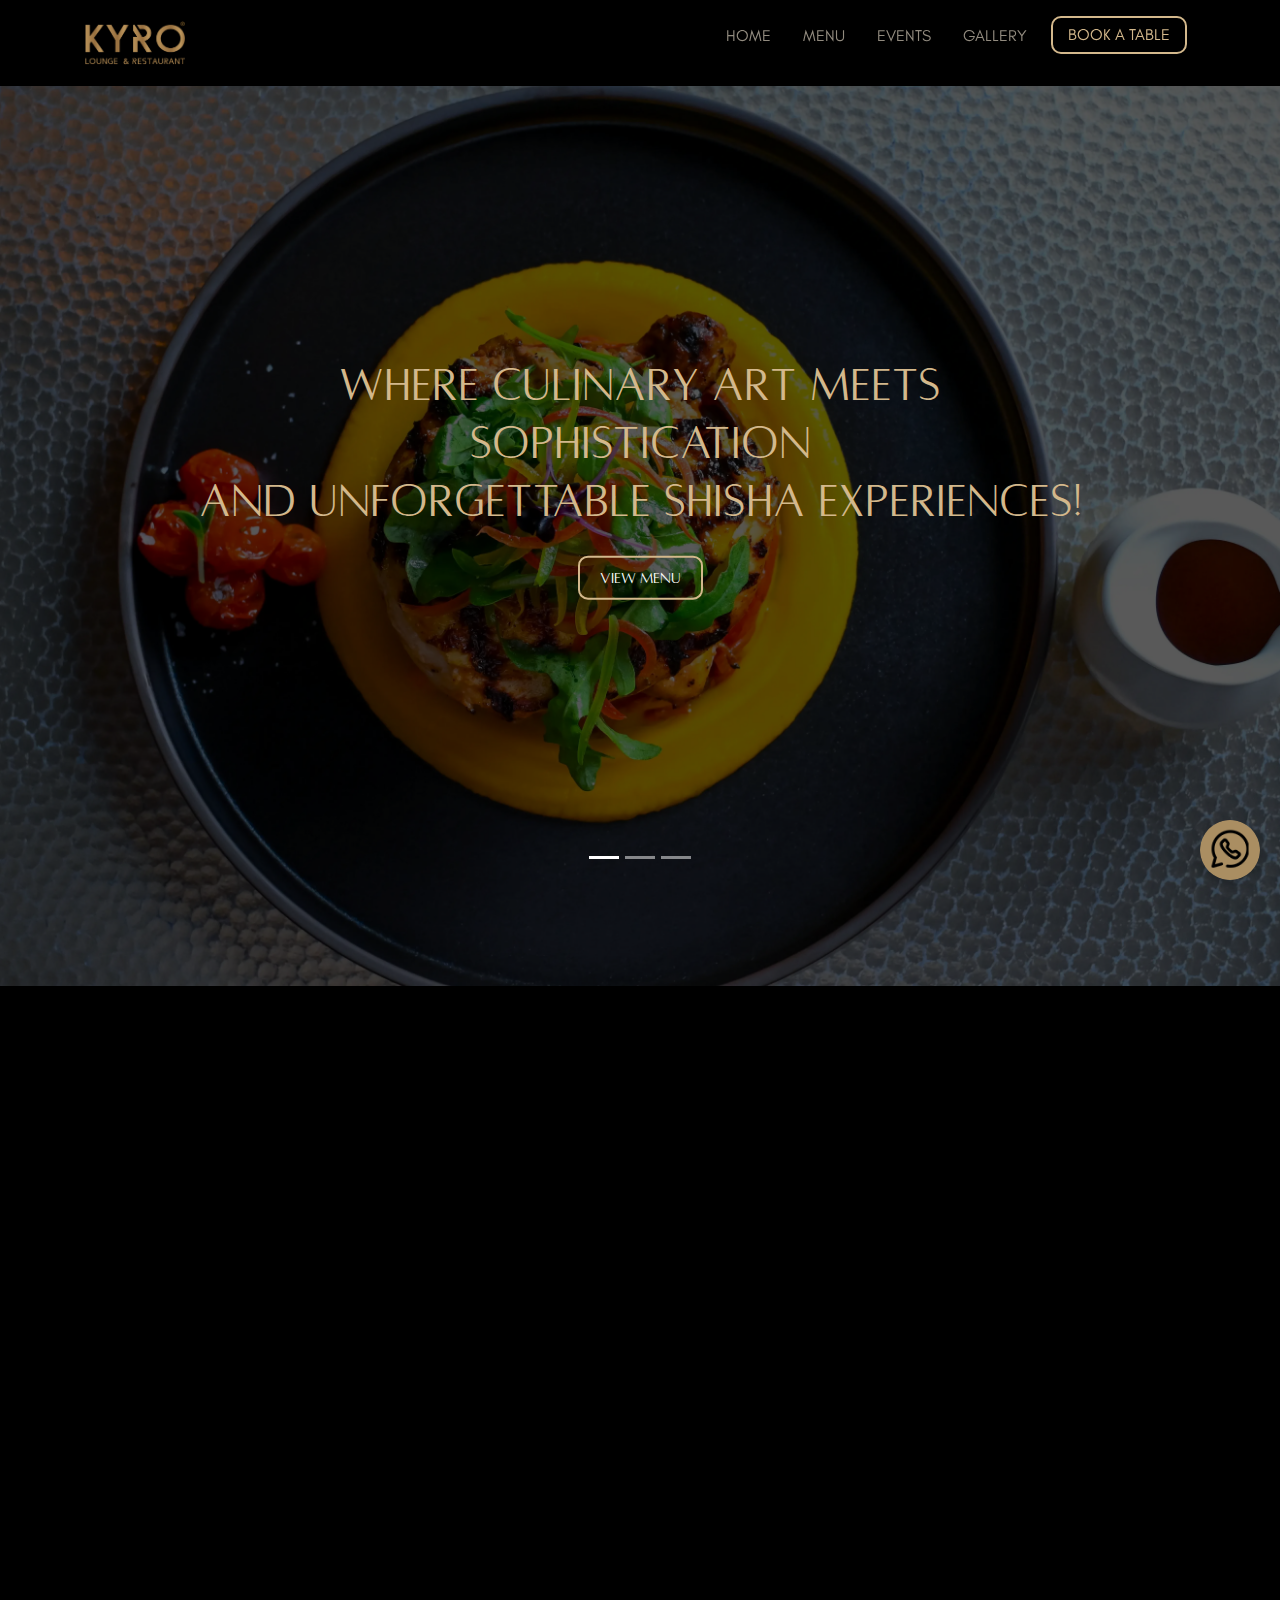
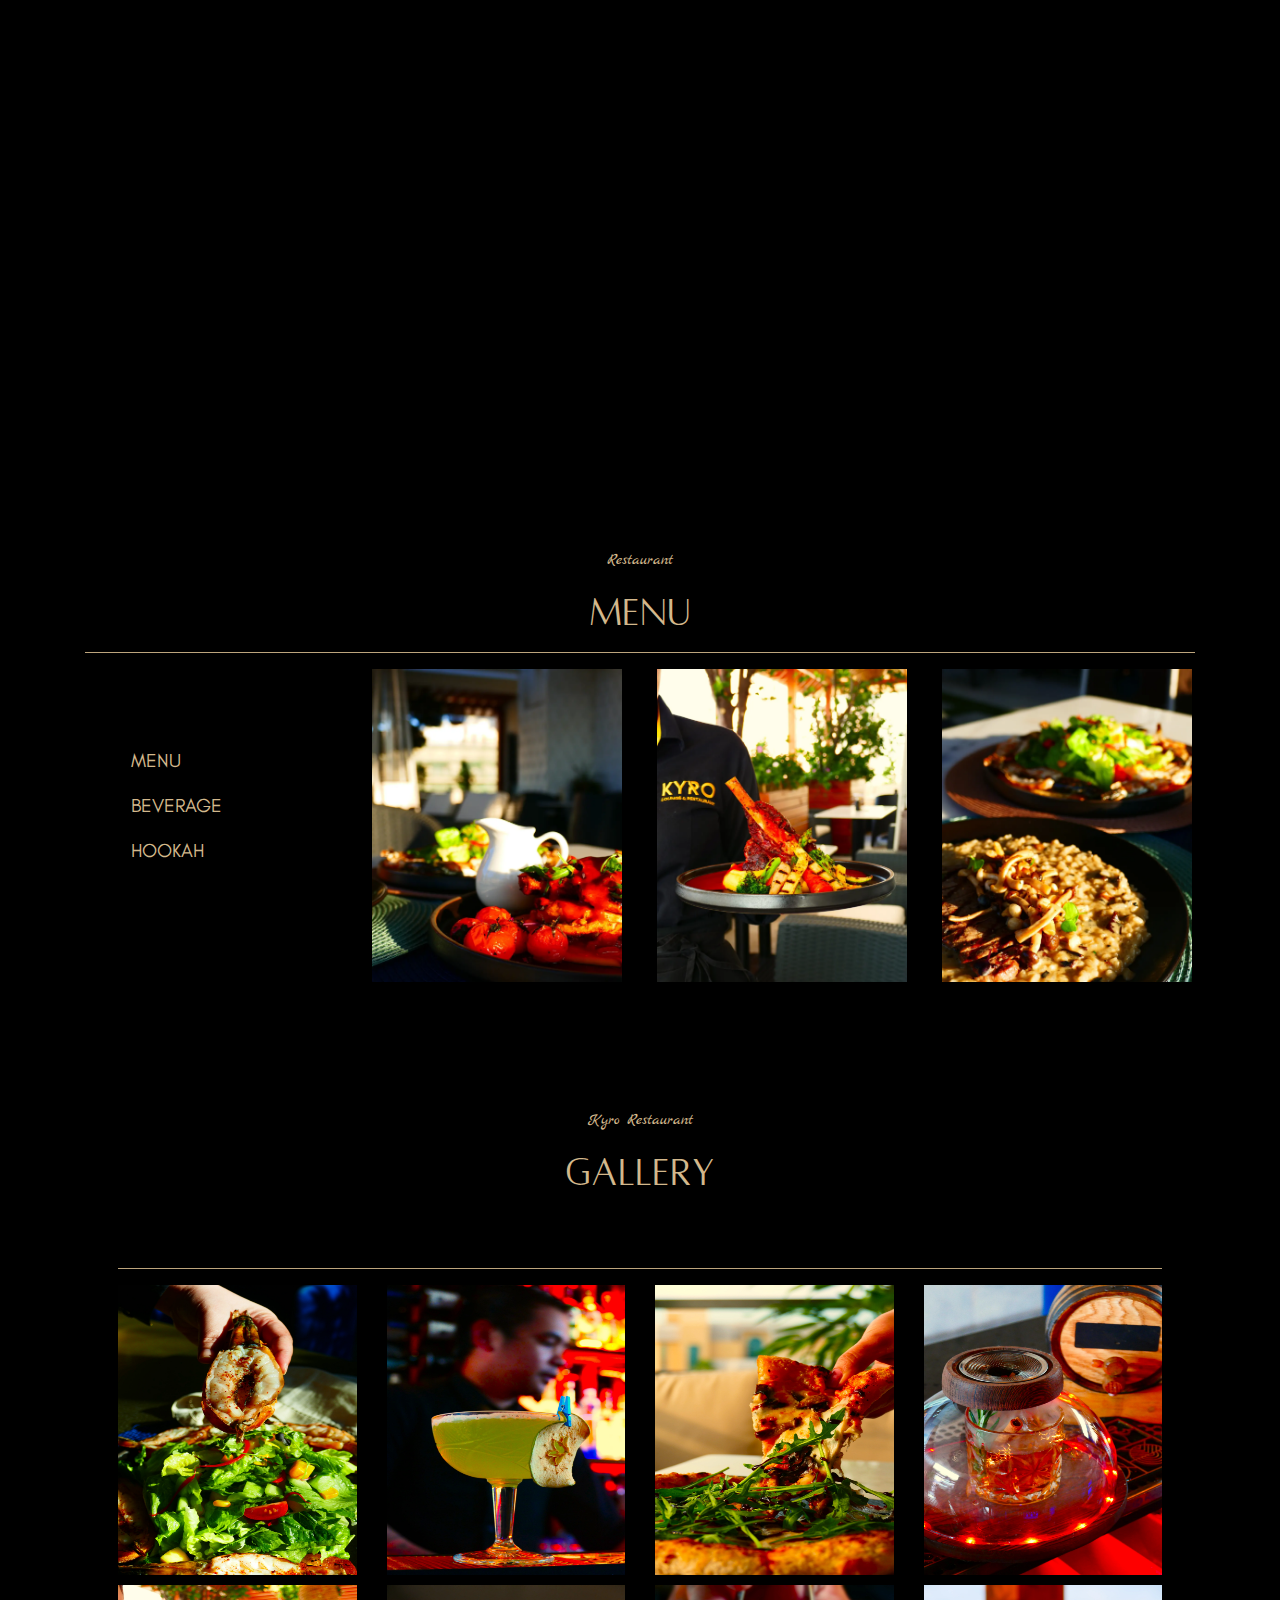
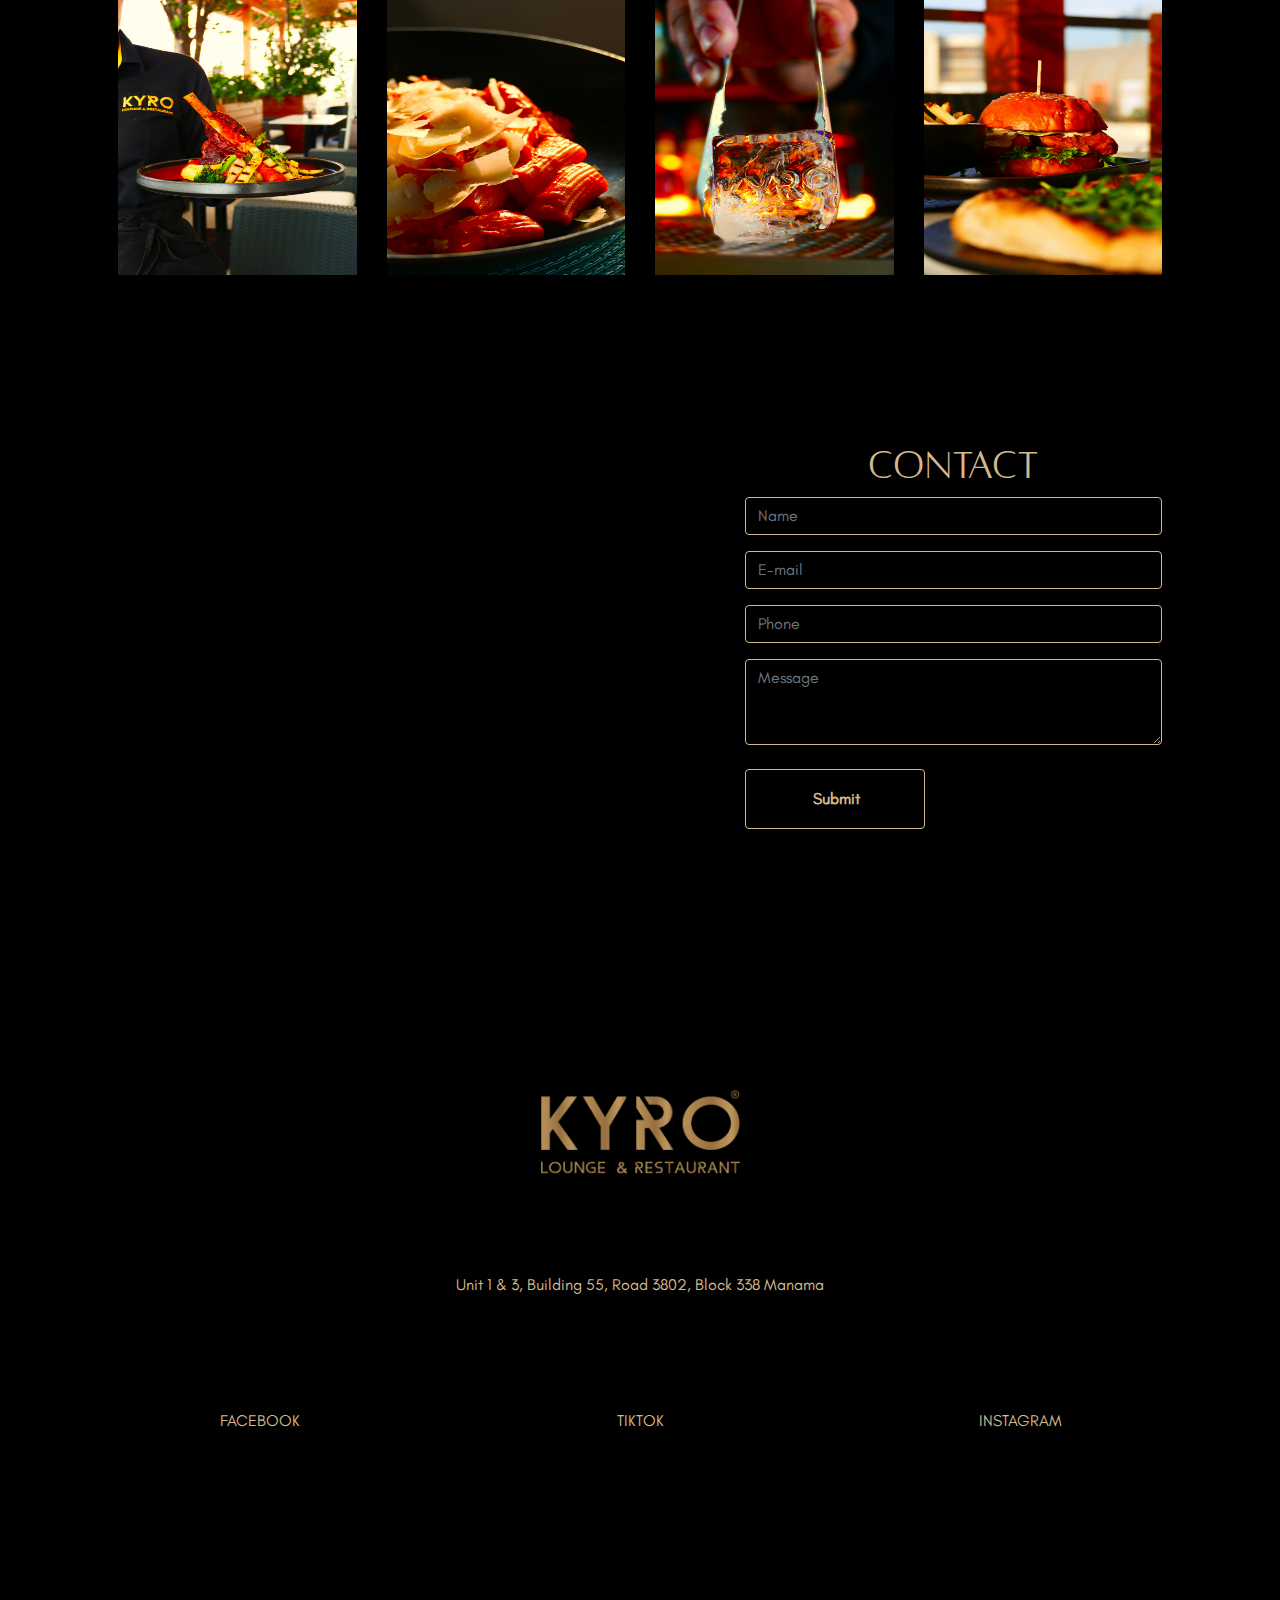
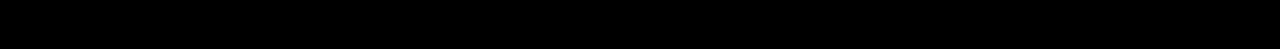
<file: index.html>
<!DOCTYPE html>
<html>
    <head>
        <meta charset="utf-8">
        <meta http-equiv="X-UA-Compatible" content="IE=edge">
        <meta name="viewport" content="width=device-width, initial-scale=1.0">
        <title>Kyro - Premium Restaurant and Lounge in Bahrain |Food,Beverages,Hookah</title>
        <meta name="title" content="Kyro - Premium Restaurant and Lounge | Food | Beverages | Hookah" />
	    <meta name="description" content="Discover Kyro Lounge, the premier dining destination in Bahrain. Indulge in an exquisite 	culinary experience at our premium dining lounge, where sophistication meets flavor." />
	    <meta name="keywords" content="Premium dining in Bahrain, exotic dining, kyro lounge, Chef Amer in Bahrain, premium restaurant and 	lounge ">
	    <meta name="robots" content="index, follow">
	    <meta http-equiv="Content-Type" content="text/html; charset=utf-8">
	    <meta name="language" content="English">
	    <meta property="og:type" content="website" />
	    <meta property="og:url" content="https://kyrolounge.com/" />
	    <meta property="og:title" content="Kyro - Premium Restaurant and Lounge | Food | Beverages | Hookah" />
	    <meta property="og:description" content="Discover Kyro Lounge, the premier dining destination in Bahrain. Indulge in an exquisite 	culinary experience at our premium dining lounge, where sophistication meets flavor." />
	    <meta property="og:image" content="https://metatags.io/images/meta-tags.png" />


        <link href="https://cdn.jsdelivr.net/npm/bootstrap@4.6.0/dist/css/bootstrap.min.css" rel="stylesheet">
        <link href="./assets/css/style.css" rel="stylesheet">
        <link rel="stylesheet" href="https://cdnjs.cloudflare.com/ajax/libs/font-awesome/5.15.4/css/all.min.css">
        <link rel="preconnect" href="https://fonts.googleapis.com">
        <link rel="preconnect" href="https://fonts.gstatic.com" crossorigin>
        <link href="https://fonts.googleapis.com/css2?family=Marcellus&display=swap" rel="stylesheet">
        <link href="https://fonts.googleapis.com/css2?family=Marck+Script&display=swap" rel="stylesheet">
        <link href="https://cdn.jsdelivr.net/npm/aos@2.3.4/dist/aos.css" rel="stylesheet">

    </head>
    <body>
        <nav class="navbar navbar-expand-lg navbar-dark ftco_navbar" id="ftco-navbar" style="background-color: black;" data-aos="fade-down" data-aos-delay="100">
            <div class="container">
                <a class="navbar-brand" href="index.html">
                    <img src="assets/images/logo.webp" style="width: 100px;">
                </a>
                <button class="navbar-toggler" type="button" data-toggle="collapse" data-target="#ftco-nav" aria-controls="ftco-nav" aria-expanded="false" aria-label="Toggle navigation">
                    <i class="fa fa-bars" aria-hidden="true"></i>
                </button>
                <div class="collapse navbar-collapse" id="ftco-nav">
                    <ul class="navbar-nav ml-auto">
                        <li class="nav-item active"><a href="index.html" class="nav-link p-3" data-aos="fade-down" data-aos-delay="200">HOME</a></li>
                        <li class="nav-item"><a href="menu.html" class="nav-link p-3" data-aos="fade-down" data-aos-delay="300">MENU</a></li>
                        <li class="nav-item"><a href="event.html" class="nav-link p-3" data-aos="fade-down" data-aos-delay="400">EVENTS</a></li>
                        <li class="nav-item"><a href="index.html#gallery" class="nav-link p-3" data-aos="fade-down" data-aos-delay="500">GALLERY</a></li>
                        <li class="nav-item"><a href="https://wa.me/32105105" class="nav-link order-now-link" data-aos="fade-down" data-aos-delay="600"><p>BOOK A TABLE</p></a></li>
                    </ul>
                </div>
            </div>
        </nav>
        <!-- END nav -->

        <section class="hero" style="overflow: hidden;">
                
                 
            <div id="demo" class="carousel slide" data-ride="carousel">

           
              <ul class="carousel-indicators">
                <li data-target="#demo" data-slide-to="0" class="active"></li>
                <li data-target="#demo" data-slide-to="1"></li>
                <li data-target="#demo" data-slide-to="2"></li>
              </ul>
              
            
              <div class="carousel-inner">
                <div class="carousel-item active">
                  <img src="./assets/images/h1.webp" alt="Los Angeles" class="zoomed-out">
                  
                  <div class="carousel-caption">
                    <h1 class="text-center" style="font-weight:500;"  >Where Culinary Art Meets Sophistication<br> and Unforgettable Shisha Experiences!</h1>
                    <a href="menu.html">
                      <button >VIEW MENU</button>
                    </a>
                  </div>
                </div>
                <div class="carousel-item">
                  <img src="./assets/images/h2.webp" alt="Chicago">
                  <div class="carousel-caption">
                    <h1 class="text-center" style="font-weight:500;"  >Where Culinary Art Meets Sophistication<br> and Unforgettable Shisha Experiences!</h1>
                    <a href="menu.html">
                      <button >VIEW MENU</button>
                    </a>
                  </div>
                </div>
                <div class="carousel-item">
                  <img src="./assets/images/h3.webp" alt="New York">
                  <div class="carousel-caption">
                    <h1 class="text-center" style="font-weight:500;"  >Where Culinary Art Meets Sophistication<br> and Unforgettable Shisha Experiences!</h1>
                    <a href="menu.html">
                      <button >VIEW MENU</button>
                    </a>
                  </div>
                </div>
              </div>
              
              
              
            </div>
            
      </section>

      <!-- <section class="hero" style="overflow: hidden;">
        <div class="video-container">
          <video autoplay loop muted playsinline class="bg-video">
            <source src="./assets/video/brand-video-1.mp4" type="video/mp4">
            Your browser does not support the video tag.
          </video>
          <div class="video-overlay"></div>
          <div class="carousel-caption">
            <h1 class="text-center" style="font-weight: 500;">
              Where Culinary Art Meets Sophistication<br> and Unforgettable Shisha Experiences!
            </h1>
            <a href="menu.html">
              <button>VIEW MENU</button>
            </a>
          </div>
        </div>
      </section> -->
      

        
   

        <section class="about" id="about" data-aos="zoom-in-up" data-aos-delay="100">
            <div class="container " style="padding-top: 100px;">
                
                <div class="row d-flex align-items-center justify-content-center"><i class="fa fa-quote-right" aria-hidden="true"></i></div>
                <div class="row p-3 p-md-5 d-flex align-items-center justify-content-center">
                    <p class="p-3 p-md-5 " style="color: white;">Welcome to Kyro, a haven where progressive cuisine and refined elegance merge seamlessly. Our visionary restaurant and lounge are designed to ignite your senses and transport you to a world of gastronomic delight and exquisite shisha encounters.

        <br><br>
                        At Kyro, we take pride in crafting culinary masterpieces that push the boundaries of taste and presentation. Our team of talented chefs meticulously prepares each dish, infusing flavors from around the world to create a truly innovative dining experience. From mouthwatering fusion dishes to artfully crafted creations, every plate tells a story and leaves a lasting impression.</p>
                </div>
            </div>
        </section>

        <section class="chef p-3 p-md-5">
            
            <div class="container">
                <div class="row">
                    <div class="col-lg-6 col-md-12 col-sm-12 p-3 p-md-5 " data-aos="fade-right" data-aos-delay="100">
                        <div class="section-title">
                            <div class="row d-flex align-items-center justify-content-center">
                                <!-- <img src ="assets/images/Group 7.png">
                            <h1> EXECUTIVE CHEF </h1>
                            <img src ="assets/images/Group 7.png"> -->
                            <div class="col-2 symbol"><img src ="assets/images/Group 7.png"></div>
                            <div class="col-lg-8 col-md-6" style="font-size: large;"><h2> EXECUTIVE CHEF </h2></div>
                            <div class="col-2 symbol"><img src ="assets/images/Group 7.png"></div>
                            
                            </div>
                            
                        </div>
                        <p style="padding-top: 10px;">Meet Chef Amer, a Michelin-trained culinary maestro known for his innovative approach to cuisine. With a passion for pushing boundaries, he's coined the term "grastormical" to describe his fusion of gourmet gastronomy and creative flair. From dazzling tasting menus to visually stunning masterpieces, Chef Amer's culinary creations invite diners on a sensory journey like no other. Whether he's orchestrating a multi-course tasting menu or crafting visually stunning culinary masterpieces, Chef Amer's dedication to excellence shines through in every dish he creates. With each culinary creation, he invites diners on a journey of sensory exploration, inviting them to experience the harmonious blend of flavors, textures, and emotions.</p>
                    </div>
                    <div class="col-lg-6 col-md-12 col-sm-12 pics" data-aos="fade-right" data-aos-delay="100">
                        <div class="carousel slide" data-ride="carousel" data-interval="3000" id="carousel1">
                          <div class="carousel-inner" role="listbox">
                              <!-- <div class="carousel-item"> <img class="d-block img-fluid w-100" src="./assets/img/F-1.webp" alt="first slide">
                                 
                              </div> -->
                              <div class="carousel-item active"> <img class="d-block img-fluid w-100" src="./assets/images/hero/chef1.webp" data-holder-rendered="true">
                                  
                              </div>
                              <div class="carousel-item"> <img class="d-block img-fluid w-100" src="./assets/images/hero/chef2.webp" data-holder-rendered="true">
                                  
                              </div>
                              
                          </div> 
                          <!-- <a class="carousel-control-prev" href="#carousel1" role="button" data-slide="prev"> <span class="carousel-control-prev-icon" aria-hidden="true"></span> <span class="sr-only">Previous</span> </a> <a class="carousel-control-next" href="#carousel1" role="button" data-slide="next"> <span class="carousel-control-next-icon" aria-hidden="true"></span> <span class="sr-only">Next</span> </a> -->
                      </div>
                      </div>
                </div>
            </div>
        </section>

        <section class="menu-tabs p-3">
            <div class="section-title">
                <p>Restaurant</p>
                <h1>MENU</h1>
            </div>
            <div class="container">
                <hr>
                <div class="row">
                    <div class="col-md-3 mb-3">
                        <ul class="nav nav-pills flex-column" id="myTab" role="tablist">
                            <li class="nav-item">
                                <a class="nav-link active" id="food-tab" data-target="#food" role="tab" onmouseover="changeImage('food')">MENU</a>
                            </li>
                            <li class="nav-item">
                                <a class="nav-link" id="beverage-tab" data-target="#beverage" role="tab" onmouseover="changeImage('beverage')">BEVERAGE</a>
                            </li>
                            <li class="nav-item">
                                <a class="nav-link" id="hookah-tab" data-target="#hookah" role="tab" onmouseover="changeImage('hookah')">HOOKAH</a>
                            </li>
                        </ul>
                    </div>
                    <div class="col-lg-9 col-md-12">
                        <div class="tab-content" id="myTabContent">
                            <div class="tab-pane active" id="food" role="tabpanel" d-flex align-items-center justify-content-center>
                                <div class="row">
                                    <div class="col-md-4 d-flex align-items-center justify-content-center">
                                        <img id="food-image-1" src="./assets/images/hero/menu/1.webp">
                                    </div>
                                    <div class="col-md-4 d-flex align-items-center justify-content-center">
                                        <img id="food-image-2" src="./assets/images/hero/menu/2.webp">
                                    </div>
                                    <div class="col-md-4 d-flex align-items-center justify-content-center">
                                        <img id="food-image-2" src="./assets/images/hero/menu/3.webp">
                                    </div>
                                </div>
                            </div>
                            <div class="tab-pane" id="beverage" role="tabpanel" d-flex align-items-center justify-content-center>
                                <div class="row">
                                    <div class="col-md-4 d-flex align-items-center justify-content-center">
                                        <img id="beverage-image-1" src="./assets/images/hero/menu/4.webp">
                                    </div>
                                    <div class="col-md-4 d-flex align-items-center justify-content-center">
                                        <img id="beverage-image-2" src="./assets/images/hero/menu/5.webp">
                                    </div>
                                    <div class="col-md-4 d-flex align-items-center justify-content-center">
                                        <img id="beverage-image-2" src="./assets/images/hero/menu/6.webp">
                                    </div>
                                </div>
                            </div>
                            <div class="tab-pane" id="hookah" role="tabpanel" d-flex align-items-center justify-content-center">
                                <div class="row">
                                    <div class="col-md-4 d-flex align-items-center justify-content-center">
                                        <img id="hookah-image-1" src="./assets/images/hero/menu/7.webp">
                                    </div>
                                    <div class="col-md-4 d-flex align-items-center justify-content-center">
                                        <img id="hookah-image-2" src="./assets/images/hero/menu/8.webp">
                                    </div>
                                    <div class="col-md-4 d-flex align-items-center justify-content-center">
                                        <img id="hookah-image-2" src="./assets/images/hero/menu/9.webp">
                                    </div>
                                </div>
                            </div>
                        </div>
                    </div>
                    
                </div>
            </div>
            
        </section>
        
        

        <section class="gallery" id="gallery">
            <div class="section-title" style="padding-top: 100px;">
                <p>Kyro Restaurant</p>
                <h1>Gallery</h1>
            </div>
            <div class="container p-3 p-md-5">
                <hr>
                <div class="row d-flex align-items-center justify-content-center">
                    <div class="col-lg-3 col-md-4 col-sm-4 d-flex align-items-center justify-content-center">
                        <img src="./assets/images/hero/gallery/g1.webp" onclick="openModal('./assets/images/hero/gallery/g1.webp')">
                    </div>
                    <div class="col-lg-3 col-md-4 col-sm-4 d-flex align-items-center justify-content-center">
                        <img src="./assets/images/hero/gallery/g2.webp" onclick="openModal('./assets/images/hero/gallery/g2.webp')">
                    </div>
                    <!-- <div class="col-lg-3 col-md-4 col-sm-4 d-flex align-items-center justify-content-center">
                        <img src="./assets/images/hero/gallery/g3.webp" onclick="openModal('./assets/images/hero/gallery/g3.webp')">
                    </div> -->
                    <div class="col-lg-3 col-md-4 col-sm-4 d-flex align-items-center justify-content-center">
                        <img src="./assets/images/hero/gallery/g8.webp" onclick="openModal('./assets/images/hero/gallery/g8.webp')">
                    </div>
                    
                    <div class="col-lg-3 col-md-4 col-sm-4 d-flex align-items-center justify-content-center">
                        <img src="./assets/images/hero/gallery/g5.webp" onclick="openModal('./assets/images/hero/gallery/g5.webp')">
                    </div>
                <!-- </div>
                <div class="row d-flex align-items-center justify-content-center"> -->
                    <div class="col-lg-3 col-md-4 col-sm-4 d-flex align-items-center justify-content-center">
                        <img src="./assets/images/hero/gallery/g6.webp" onclick="openModal('./assets/images/hero/gallery/g6.webp')">
                    </div>
                    
                    <div class="col-lg-3 col-md-4 col-sm-4 d-flex align-items-center justify-content-center">
                        <img src="./assets/images/hero/gallery/g7.webp" onclick="openModal('./assets/images/hero/gallery/g7.webp')">
                    </div>
                    <div class="col-lg-3 col-md-4 col-sm-4 d-flex align-items-center justify-content-center">
                        <img src="./assets/images/hero/gallery/g4.webp
                        " onclick="openModal('./assets/images/hero/gallery/g4.webp')">
                    </div>
                   
                    <div class="col-lg-3 col-md-4 col-sm-4 d-flex align-items-center justify-content-center">
                        <img src="./assets/images/hero/gallery/g9.webp" onclick="openModal('./assets/images/hero/gallery/g9.webp')">
                    </div>
                    <!-- <div class="col-lg-3 col-md-4 col-sm-4">
                        <img src="./assets/images/P1030396.webp">
                    </div> -->
                </div>
            </div>
        </section>

        <!-- The Modal -->
  <div id="myModal" class="modal">
    <span class="close" onclick="closeModal()">&times;</span>
    <img class="modal-content" id="img01">
  </div>

        <section class="contact">
            <!-- <div class="container">
                <div class="row">
                    <div class="col-lg-6 col=md-12 ">
                        <div class="map d-flex align-items-center justify-content-center">
                            <iframe src="https://www.google.com/maps/embed?pb=!1m18!1m12!1m3!1d3579.468105948264!2d50.59394377492383!3d26.21397548976989!2m3!1f0!2f0!3f0!3m2!1i1024!2i768!4f13.1!3m3!1m2!1s0x3e49a97cdcfb12f9%3A0x6f6fa5d075d38170!2sKYRO%20Lounge%20%26%20Restaurant!5e0!3m2!1sen!2sbh!4v1709812283913!5m2!1sen!2sbh" width="500" height="600" style="border:0;" allowfullscreen="" loading="lazy" referrerpolicy="no-referrer-when-downgrade"></iframe>
                         </div>
                    </div>
                    <div class="col-lg-6 col=md-12">
                        <div class="contact-form">
                            <div class="section-title">
                                <h1>Contact</h1>
                            </div>
                            <form action="" >
                                <input type="text" name="name" placeholder="Your Name" />
                                <input type="email" name="e-mail" placeholder="Your E-mail Adress" />
                                <textarea name="text" id="" rows="8" placeholder="Your Message"></textarea>
                                <button class="btn-send">Get a Call Back</button>
                            </form>
                        </div>
                    </div>
                </div>
                
                
            </div> -->
             <div class="container p-3 p-md-5">
         
        
                    <div class="row">
                      <div class="col-md-7 col-sm-12">
                        <div class="map d-flex align-items-center justify-content-center">
                            <iframe src="https://www.google.com/maps/embed?pb=!1m18!1m12!1m3!1d3579.468105948264!2d50.59394377492383!3d26.21397548976989!2m3!1f0!2f0!3f0!3m2!1i1024!2i768!4f13.1!3m3!1m2!1s0x3e49a97cdcfb12f9%3A0x6f6fa5d075d38170!2sKYRO%20Lounge%20%26%20Restaurant!5e0!3m2!1sen!2sbh!4v1709812283913!5m2!1sen!2sbh" width="100%" height="400" style="border:0;" allowfullscreen="" loading="lazy" referrerpolicy="no-referrer-when-downgrade"></iframe>
                         </div>
                       
                          <!-- <iframe src="https://www.google.com/maps/embed?pb=!1m10!1m8!1m3!1d3736489.7218514383!2d90.21589792292741!3d23.857125486636733!3m2!1i1024!2i768!4f13.1!5e0!3m2!1sen!2sbd!4v1506502314230" width="100%" height="315" frameborder="0" style="border:0" allowfullscreen></iframe> -->
                        </div>
                  
                        <div class="col-md-5 col-sm-12">
                            <div class="section-title">
                                <h1>Contact</h1>
                            </div>
                            <form action="https://formsubmit.co/marketing@elkhairsons.com" method="POST">
                            <div class="form-group">
                              <input type="text" class="form-control" name="name" value="" placeholder="Name">
                            </div>
                            <div class="form-group">
                              <input type="email" class="form-control" name="email" value="" placeholder="E-mail">
                            </div>
                            <div class="form-group">
                              <input type="tel" class="form-control" name="phone" value="" placeholder="Phone">
                            </div>
                            <div class="form-group">
                              <textarea class="form-control" name="message" rows="3" placeholder="Message"></textarea>
                            </div>
                            <button class="btn btn-default" type="submit" name="button">
                                <i class="fa fa-paper-plane-o" aria-hidden="true"></i> Submit
                            </button>
                          </form>
                         <!-- Contact information layout -->
                
                         
                        
                       
                     
                
                </div>
                
                </div>
                
                </div> 
        </section>

         <!-- WhatsApp Chat Icon -->
         <div class="whatsapp-icon" data-toggle="tooltip" data-placement="left" title="Give your valuable feedback here!">
            <a href="https://wa.me/97366753220" target="_blank">
            <img src="./assets/images/whatsapp.png" alt="WhatsApp Chat">
            </a>
        </div>

        <!-- <footer >
            <div class="container p-3 p-md-5">
               
                
                <div class="row d-flex align-items-center justify-content-center">
                    <img src="./assets/images/logo.png" style="padding-top: 200px;padding-left: -50px;">
                </div>
                <div class="row d-flex align-items-center justify-content-center">
                    <p>ADDRESS</p>
                </div>
                <div class="row ">
                    <div class="col-md-6 d-flex align-items-center justify-content-center">
                        <p>FACEBOOK</p>
                    </div>
                    <div class="col-md-6 d-flex align-items-center justify-content-center">
                        <p>INSTAGRAM</p>
                    </div>
                </div>
            </div>
        </footer> -->

        <footer>
            <div class="container ">
                <div class="row d-flex align-items-center justify-content-center " >
                    <img src="./assets/images/logo.webp" class="logo-name2">
                </div>
                <div class="row d-flex align-items-center justify-content-center p-3 p-md-5">
                    <p>Unit 1 & 3, Building 55, Road 3802, Block 338 Manama</p>
                </div>
                <br><br>
                <div class="row ">
                    <div class="col-md-4 d-flex align-items-center justify-content-center">
                        <a href="https://www.facebook.com/kyro.lounge?mibextid=ZbWKwL"><p>FACEBOOK</p></a>
                    </div>
                    <div class="col-md-4 d-flex align-items-center justify-content-center">
                        <a href="https://www.tiktok.com/@kyrolounge?_t=8jgq7m0lqOV&_r=1"><p>TIKTOK</p></a>
                    </div>
                    <div class="col-md-4 d-flex align-items-center justify-content-center">
                        <a href="https://www.instagram.com/kyrolounge/"><p>INSTAGRAM</p></a>
                    </div>
                </div>
            </div>
        </footer>
        

        <script src="https://ajax.googleapis.com/ajax/libs/jquery/3.5.1/jquery.min.js"></script>
        <script src="https://cdn.jsdelivr.net/npm/bootstrap@4.6.0/dist/js/bootstrap.bundle.min.js"></script>
        <script src="./assets/js/main.js"></script>
        <script>
            function hideSpinningBasedOnWindowSize() {
        const spinningElement = document.querySelector('.spinning');

        // Get the width of the window
        const windowWidth = window.innerWidth;

        // Set a threshold width, for example, 900px
        const thresholdWidth = 900;

        // If window width is less than the threshold, hide the spinning element
        if (windowWidth < thresholdWidth) {
            spinningElement.style.display = 'none';
        } else {
            spinningElement.style.display = 'block';
        }
    }

    // Execute the function on window load and resize
    window.onload = hideSpinningBasedOnWindowSize;
    window.onresize = hideSpinningBasedOnWindowSize;
        </script>

<!-- <script>
    const str = "KYROLOUNGE KYROLOUNGE KYROLOUNGE";
    const text = document.getElementById("text");
    window.onload = function(){
        for (let i = 0; i < str.length; i++) {
            let span = document.createElement('span');
            span.innerHTML = str[i] 
            text.appendChild(span);
            console.log(str[i])
            span.style.transform = `rotate(${11*i}deg)`;
            
        }
    }
</script>  -->
        <script src="https://cdn.jsdelivr.net/npm/aos@2.3.4/dist/aos.js"></script>
        <script>
            AOS.init();
            $(function () {
    $('[data-toggle="tooltip"]').tooltip()
  })
        </script>
        
    </body>
</html>
</file>
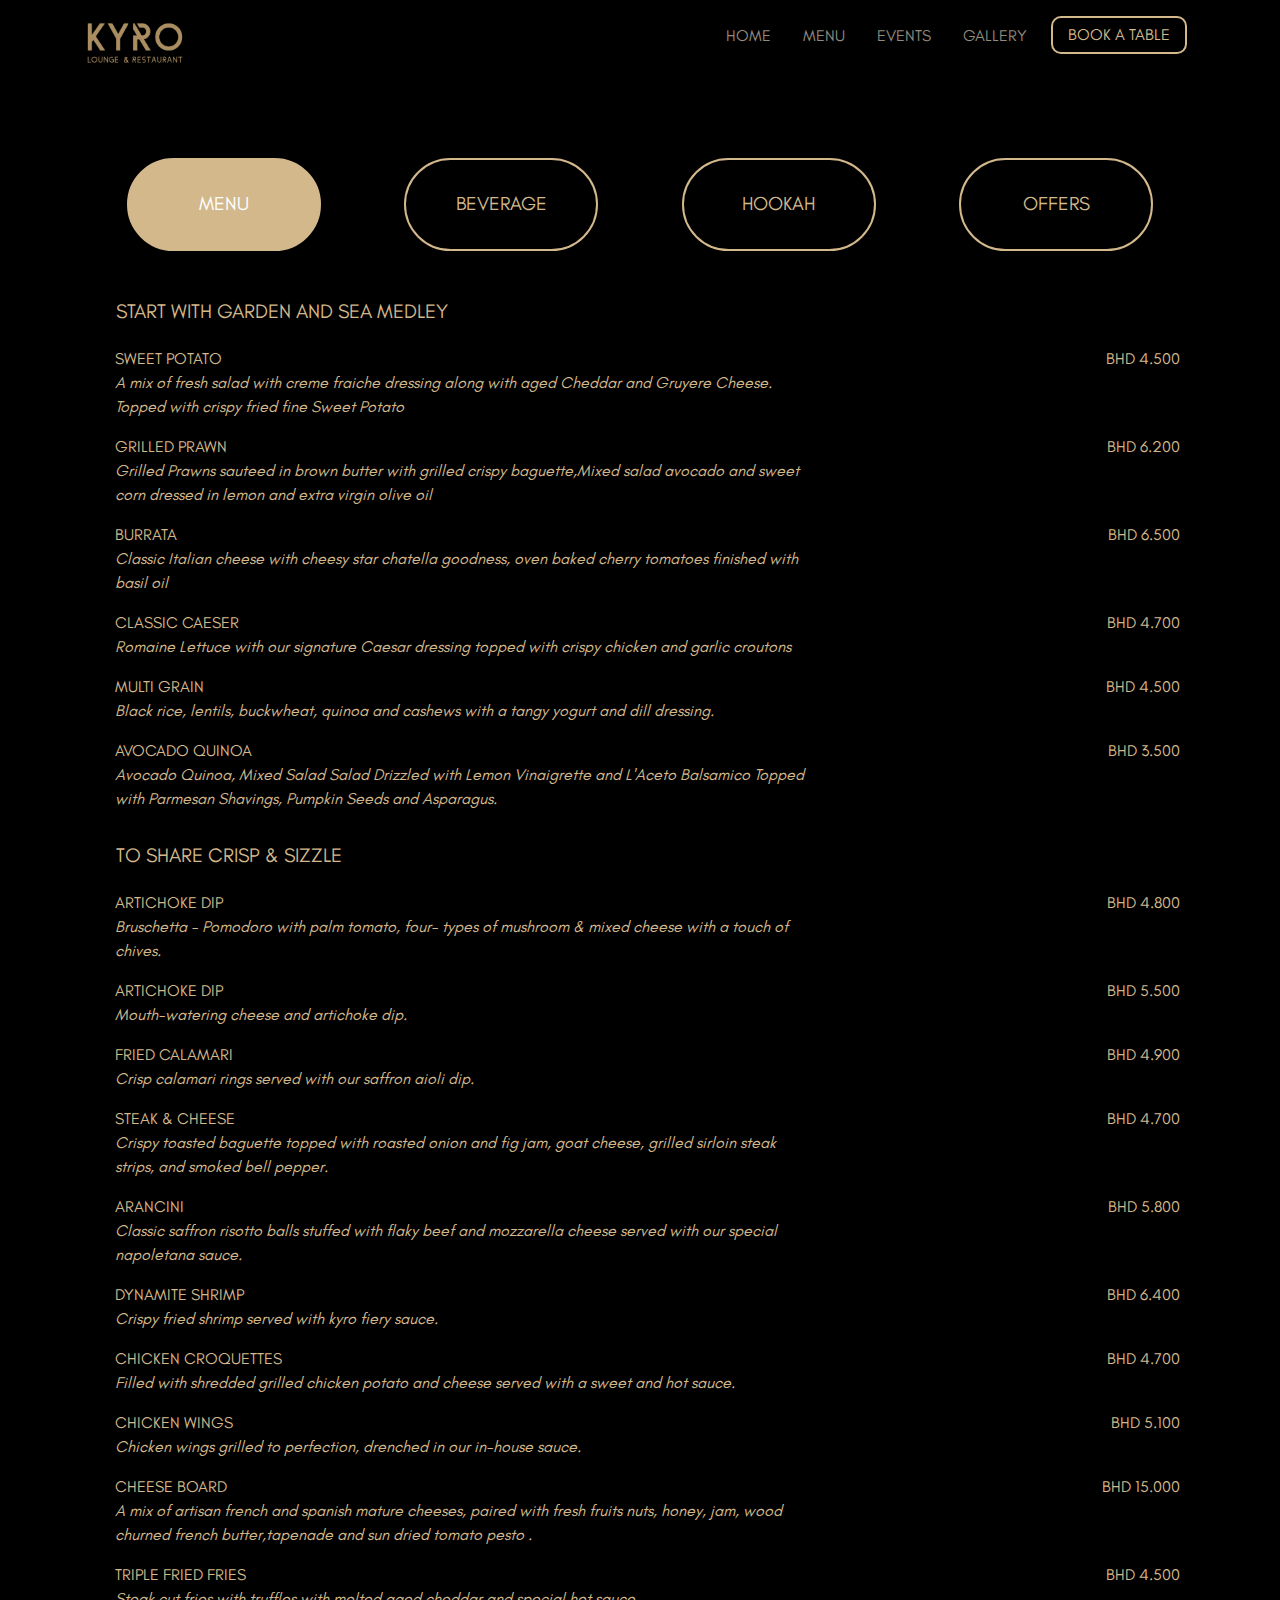
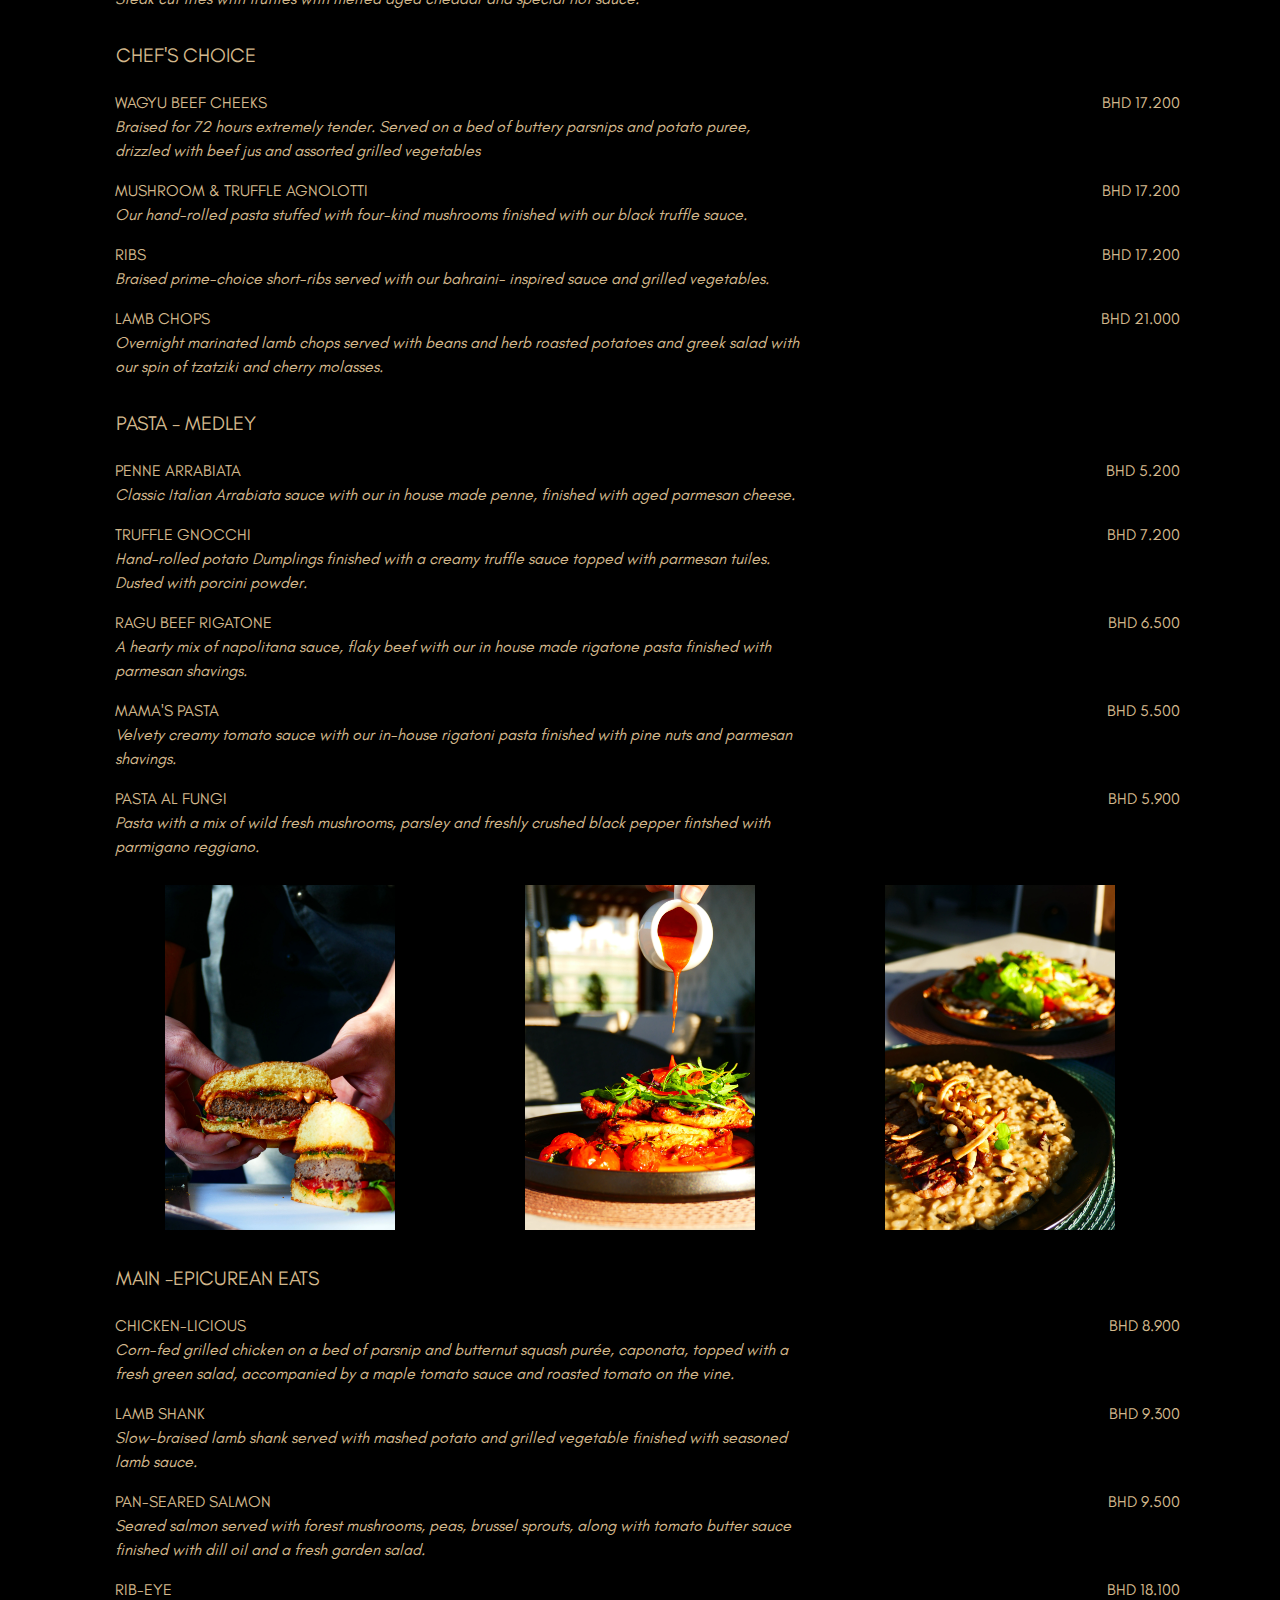
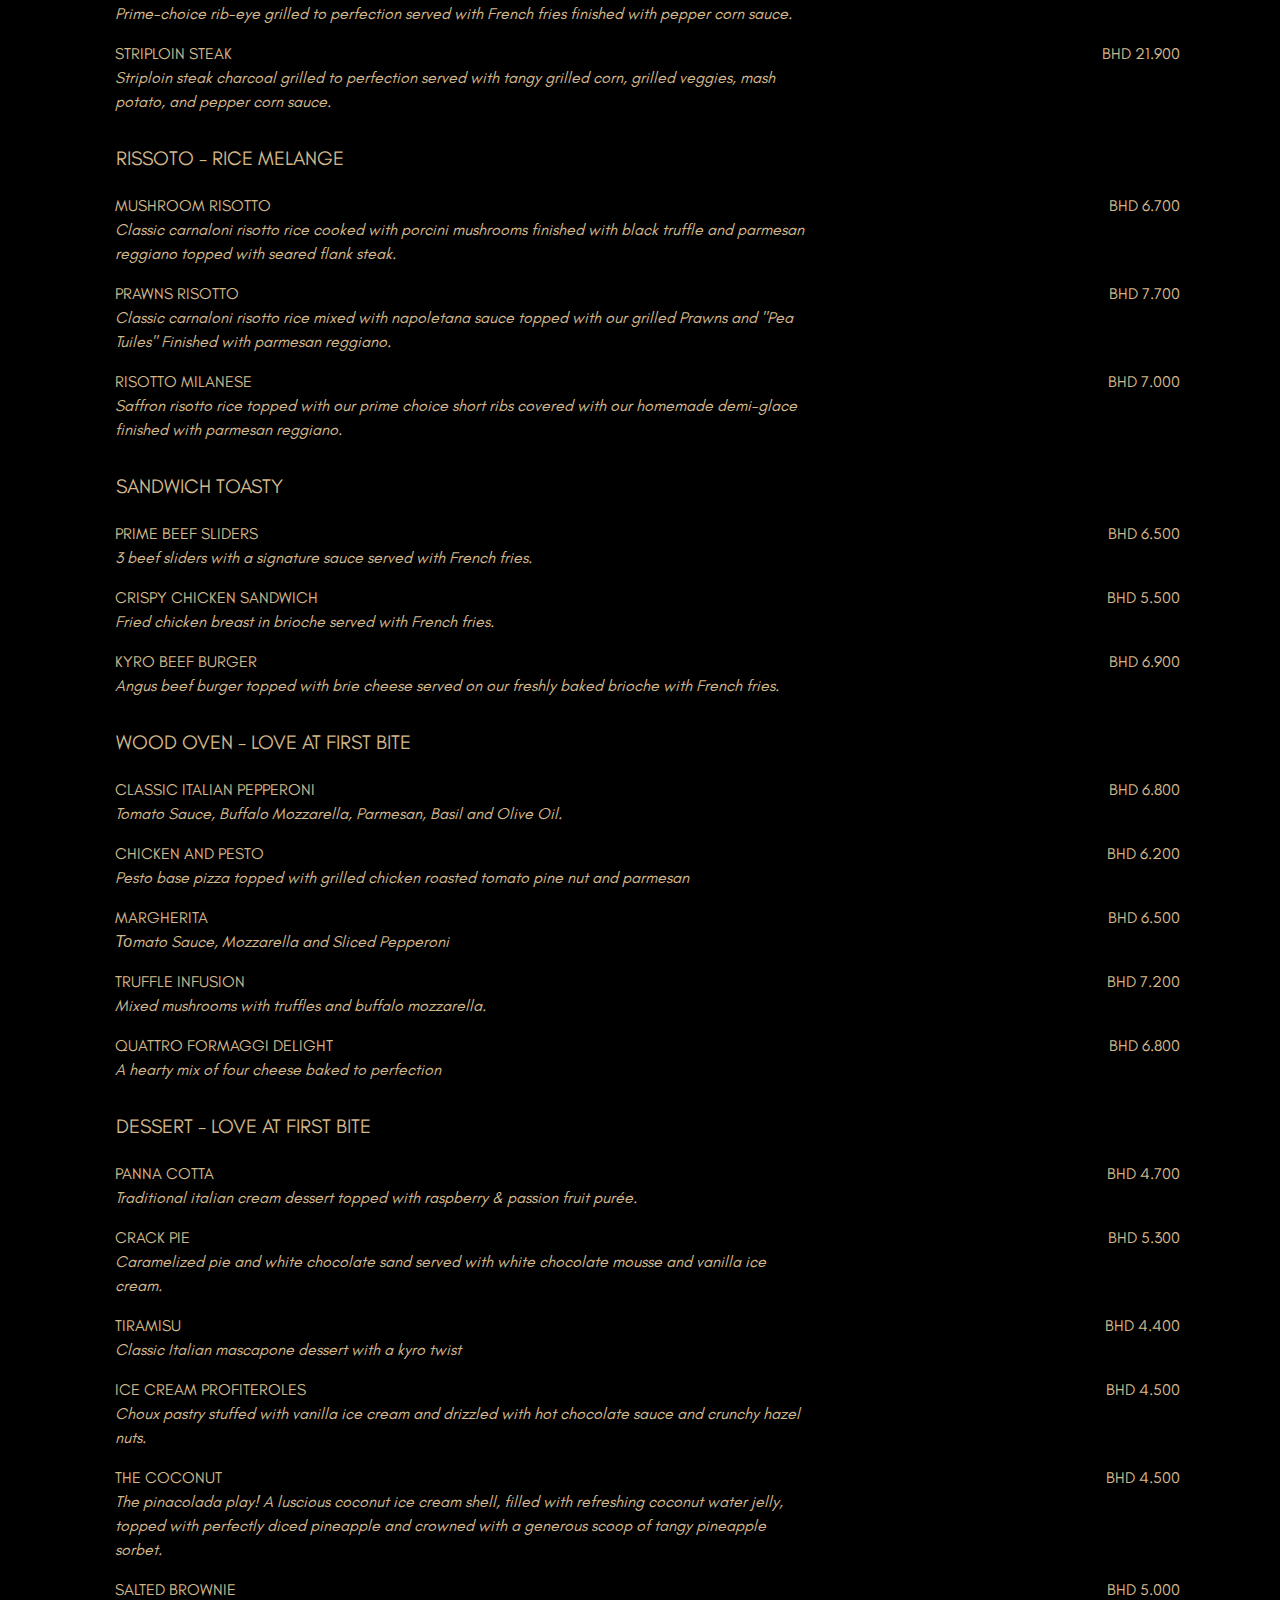
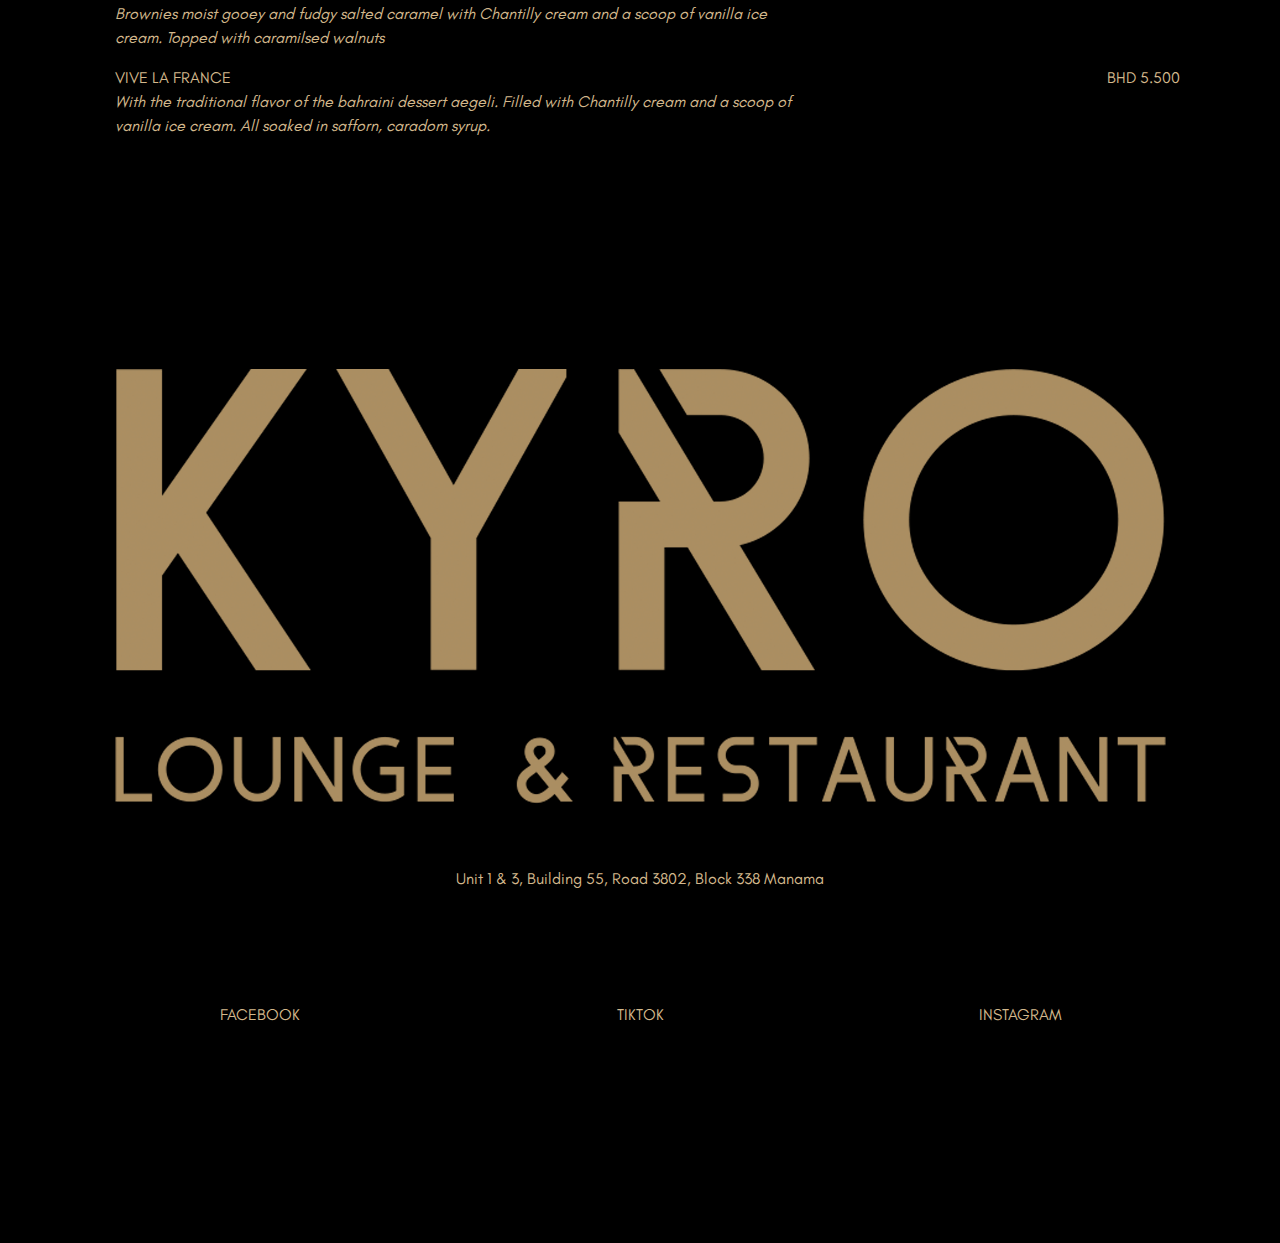
<file: menu1.html>
<!DOCTYPE html>
<html>
    <head>
        <meta charset="utf-8">
        <meta http-equiv="X-UA-Compatible" content="IE=edge">
        <meta name="viewport" content="width=device-width, initial-scale=1.0">
        
        <title>Kyro - Premimum Restaurant and Lounge | Menu</title>
        <meta name="title" content="Kyro - Premium Restaurant and Lounge | Menu download" />
	    <meta name="description" content="Discover Kyro Lounge, the premier dining destination in Bahrain. Indulge in an exquisite 	culinary experience at our premium dining lounge, where sophistication meets flavor." />
	    <meta name="keywords" content="Premium dining in Bahrain, exotic dining, kyro lounge, Chef Amer in Bahrain, premium restaurant and 	lounge ">
	    <meta name="robots" content="index, follow">
	    <meta http-equiv="Content-Type" content="text/html; charset=utf-8">
	    <meta name="language" content="English">
	    <meta property="og:type" content="website" />
	    <meta property="og:url" content="https://kyrolounge.com/" />
	    <meta property="og:title" content="Kyro - Premium Restaurant and Lounge | Food | Beverages | Hookah" />
	    <meta property="og:description" content="Discover Kyro Lounge, the premier dining destination in Bahrain. Indulge in an exquisite 	culinary experience at our premium dining lounge, where sophistication meets flavor." />
	    <meta property="og:image" content="https://metatags.io/images/meta-tags.png" />


        <link href="https://cdn.jsdelivr.net/npm/bootstrap@4.6.0/dist/css/bootstrap.min.css" rel="stylesheet">
        
        <link rel="stylesheet" href="https://cdnjs.cloudflare.com/ajax/libs/font-awesome/5.15.4/css/all.min.css">
        <link rel="preconnect" href="https://fonts.googleapis.com">
        <link rel="preconnect" href="https://fonts.gstatic.com" crossorigin>
        <link href="https://fonts.googleapis.com/css2?family=Marcellus&display=swap" rel="stylesheet">
        <link href="https://fonts.googleapis.com/css2?family=Marck+Script&display=swap" rel="stylesheet">
        <link href="./assets/css/style.css" rel="stylesheet">
    </head>
    <body>
        <nav class="navbar navbar-expand-lg navbar-dark ftco_navbar " id="ftco-navbar" style="background-color: black;">
            <div class="container">
                  <a class="navbar-brand" href="index.html">
                     <img src="assets/images/logo.png" alt="Kyro Premium Restaurant and lounge" style="width: 100px;">
                    </a>
                  <button class="navbar-toggler" type="button" data-toggle="collapse" data-target="#ftco-nav" aria-controls="ftco-nav" aria-expanded="false" aria-label="Toggle navigation">
                    <i class="fa fa-bars" aria-hidden="true"></i>
                  </button>
              <div class="collapse navbar-collapse" id="ftco-nav">
                <ul class="navbar-nav ml-auto">
                  <li class="nav-item active"><a href="index.html" class="nav-link p-3">HOME</a></li>
                  <li class="nav-item"><a href="menu.html" class="nav-link p-3">MENU</a></li>
                  <li class="nav-item"><a href="event.html" class="nav-link p-3">EVENTS</a></li>
                  <li class="nav-item"><a href="index.html#gallery" class="nav-link p-3">GALLERY</a></li>
                 
                   <li class="nav-item"><a href="https://wa.me/32105105" class="nav-link order-now-link "><p>BOOK A TABLE</p></a></li>
                </ul>
              </div>
              </div>
          </nav>
        <!-- END nav -->
<br><br><br>
        <section class="actual-menu">
            <div class="container">
                <ul class="nav nav-pills nav-justified " id="pills-tab" role="tablist">
                    <li id="food" class="nav-item d-flex align-items-center justify-content-center" role="presentation">
                      <button  class="nav-link active" id="pills-home-tab" data-toggle="pill" data-target="#pills-food" type="button" role="tab" aria-controls="pills-food" aria-selected="true">MENU</button>
                    </li>
                    <li id="beverage" class="nav-item d-flex align-items-center justify-content-center" role="presentation">
                      <button  class="nav-link" id="pills-profile-tab" data-toggle="pill" data-target="#pills-beverage" type="button" role="tab" aria-controls="pills-beverage" aria-selected="false">BEVERAGE</button>
                    </li>
                    <li id="hookah" class="nav-item d-flex align-items-center justify-content-center" role="presentation">
                      <button class="nav-link" id="pills-contact-tab" data-toggle="pill" data-target="#pills-hookah" type="button" role="tab" aria-controls="pills-hookah" aria-selected="false">HOOKAH</button>
                    </li>
                    <li class="nav-item d-flex align-items-center justify-content-center" role="presentation">
                        <button class="nav-link" id="pills-contact-tab" data-toggle="pill" data-target="#pills-offers" type="button" role="tab" aria-controls="pills-offers" aria-selected="false">OFFERS</button>
                      </li>
                  </ul>
                  <div class="tab-content" id="pills-tabContent">
                    <div class="tab-pane fade show active" id="pills-food" role="tabpanel" aria-labelledby="pills-food-tab">
                        <div class="container">
                            <div class="p-3" >
                                
                            </div>
                            <div class="menu-heading p-3" style="margin-left: 20px;">
                                <!-- <div class="circle"></div>
                                <div class="circle"></div>
                                <div class="circle"></div> -->
                                <h5>START WITH GARDEN AND SEA MEDLEY</h5>
                                <!-- <div class="circle"></div>
                                <div class="circle"></div>
                                <div class="circle"></div> -->
                            </div>
                            
                            <div class="menu-content">
                                <div class="container">
                                    <div class="row   ">
                                        <div class="col-md-8">
                                            <p>SWEET POTATO
                                                <br>
                                        <span>A mix of fresh salad with creme fraiche dressing along with aged Cheddar and 
                                            Gruyere Cheese. Topped with crispy fried fine Sweet Potato </span>
                                            </p>
                                        </div>
                                        <div class=" col-md-4 pricediv">
                                           <p class="longprice"> BHD 4.500</p> 
                                        </div>
                                    </div>

                                    <div class="row  ">
                                        <div class="col-md-8">
                                            <p>GRILLED PRAWN 
                                                <br>
                                        <span>Grilled Prawns sauteed in brown butter with grilled crispy baguette,Mixed salad 
                                            avocado and sweet corn dressed in lemon and  extra virgin olive oil
                                            </p>
                                        </div>
                                        <div class=" col-md-4 pricediv">
                                           <p class="longprice"> BHD 6.200</p> 
                                        </div>
                                    </div>

                                    <div class="row  ">
                                        <div class="col-md-8">
                                            <p>BURRATA
                                                <br>
                                        <span>Classic Italian cheese with cheesy star chatella goodness, oven baked cherry 
                                            tomatoes finished with basil oil</p>
                                        </div>
                                        <div class=" col-md-4 pricediv">
                                           <p class="longprice"> BHD 6.500</p> 
                                        </div>
                                    </div>

                                    <div class="row  ">
                                        <div class="col-md-8">
                                            <p>CLASSIC CAESER
                                                <br>
                                        <span>Romaine Lettuce with our signature Caesar dressing topped with crispy chicken 
                                            and garlic croutons</p>
                                        </div>
                                        <div class=" col-md-4 pricediv">
                                           <p class="longprice"> BHD 4.700</p> 
                                        </div>
                                    </div>

                                    <div class="row  ">
                                        <div class="col-md-8">
                                            <p>MULTI GRAIN
                                                <br>
                                                <span>Black rice, lentils, buckwheat, quinoa and cashews with a tangy yogurt and dill dressing.</span>
                                            </p>
                                        </div>
                                        <div class=" col-md-4 pricediv">
                                            <p class="longprice"> BHD 4.500</p>
                                        </div>
                                    </div>

                                    <div class="row  ">
                                        <div class="col-md-8">
                                            <p>AVOCADO QUINOA
                                                <br>
                                                <span>Avocado Quinoa, Mixed Salad
                                                    Salad Drizzled with Lemon Vinaigrette and L'Aceto Balsamico Topped with Parmesan Shavings, Pumpkin Seeds and Asparagus.</span>
                                            </p>
                                        </div>
                                        <div class=" col-md-4 pricediv">
                                            <p class="longprice"> BHD 3.500</p>
                                        </div>
                                    </div>
                                    
                                </div>
                            </div>
                        
                        <div class=" menu-heading  p-3" style="margin-left: 20px;">
                             <!-- <div class="circle"></div> -->
                             <!-- <div class="circle"></div> -->
                             <!-- <div class="circle"></div> -->
                            <h5>TO SHARE CRISP & SIZZLE</h5>
                             <!-- <div class="circle"></div> -->
                             <!-- <div class="circle"></div> -->
                             <!-- <div class="circle"></div> -->
                        </div>
                        
                        <div class="menu-content">
                            <div class="container">
                                <div class="row  ">
                                    <div class="col-md-8">
                                        <p> ARTICHOKE DIP
                                            <br>
                                            <span> Bruschetta - Pomodoro with palm tomato, four- types of mushroom & mixed cheese with a touch of chives.</span>
                                        </p>
                                    </div>
                                    <div class=" col-md-4 pricediv">
                                        <p class="longprice"> BHD 4.800</p>
                                    </div>
                                </div>
<div class="row  ">
                                    <div class="col-md-8">
                                        <p> ARTICHOKE DIP
                                            <br>
                                            <span> Mouth-watering cheese and artichoke dip.</span>
                                        </p>
                                    </div>
                                    <div class=" col-md-4 pricediv">
                                        <p class="longprice"> BHD 5.500</p>
                                    </div>
                                </div>
<div class="row  ">
                                    <div class="col-md-8">
                                        <p> FRIED CALAMARI
                                            <br>
                                            <span> Crisp calamari rings served with our saffron aioli dip.</span>
                                        </p>
                                    </div>
                                    <div class=" col-md-4 pricediv">
                                        <p class="longprice"> BHD 4.900</p>
                                    </div>
                                </div>
<div class="row  ">
                                    <div class="col-md-8">
                                        <p> STEAK & CHEESE
                                            <br>
                                            <span> Crispy toasted baguette topped with roasted onion and fig jam, goat cheese, grilled sirloin steak strips, and smoked bell pepper.</span>
                                        </p>
                                    </div>
                                    <div class=" col-md-4 pricediv">
                                        <p class="longprice"> BHD 4.700</p>
                                    </div>
                                </div>
<div class="row  ">
                                    <div class="col-md-8">
                                        <p> ARANCINI
                                            <br>
                                            <span> Classic saffron risotto balls stuffed with flaky beef and mozzarella cheese served with our special napoletana sauce.</span>
                                        </p>
                                    </div>
                                    <div class=" col-md-4 pricediv">
                                        <p class="longprice"> BHD 5.800</p>
                                    </div>
                                </div>

<div class="row  ">
                                    <div class="col-md-8">
                                        <p> DYNAMITE SHRIMP
                                            <br>
                                            <span> Crispy fried shrimp served with kyro fiery sauce.</span>
                                        </p>
                                    </div>
                                    <div class=" col-md-4 pricediv">
                                        <p class="longprice"> BHD 6.400</p>
                                    </div>
                                </div>
<div class="row  ">
                                    <div class="col-md-8">
                                        <p> CHICKEN CROQUETTES
                                            <br>
                                            <span> Filled with shredded grilled chicken potato and cheese served with a sweet and hot sauce.</span>
                                        </p>
                                    </div>
                                    <div class=" col-md-4 pricediv">
                                        <p class="longprice"> BHD 4.700</p>
                                    </div>
                                </div>

<div class="row  ">
                                    <div class="col-md-8">
                                        <p> CHICKEN WINGS
                                            <br>
                                            <span> Chicken wings grilled to perfection, drenched in our in-house sauce. </span>
                                        </p>
                                    </div>
                                    <div class=" col-md-4 pricediv">
                                        <p class="longprice"> BHD 5.100</p>
                                    </div>
                                </div>
<div class="row  ">
                                    <div class="col-md-8">
                                        <p> CHEESE BOARD
                                            <br>
                                            <span> A mix of artisan french and spanish mature cheeses, paired with fresh fruits nuts, honey, jam, wood churned french butter,tapenade and sun dried tomato pesto . </span>
                                        </p>
                                    </div>
                                    <div class=" col-md-4 pricediv">
                                        <p class="longprice"> BHD 15.000</p>
                                    </div>
                                </div>
                                <div class="row  ">
                                    <div class="col-md-8">
                                        <p> TRIPLE FRIED FRIES
                                            <br>
                                            <span> Steak cut fries with truffles with melted aged cheddar and special hot sauce. </span>
                                        </p>
                                    </div>
                                    <div class=" col-md-4 pricediv">
                                        <p class="longprice"> BHD 4.500</p>
                                    </div>
                                </div>
                            </div>
                        </div>
                    
                        <div class=" menu-heading  p-3" style="margin-left: 20px;">
                             <!-- <div class="circle"></div> -->
                             <!-- <div class="circle"></div> -->
                             <!-- <div class="circle"></div> -->
                            <h5>CHEF'S CHOICE</h5>
                             <!-- <div class="circle"></div> -->
                             <!-- <div class="circle"></div> -->
                             <!-- <div class="circle"></div> -->
                        </div>
                        
                        <div class="menu-content">
                            <div class="container">
                                <div class="row  ">
                                    <div class="col-md-8">
                                        <p> WAGYU BEEF CHEEKS
                                            <br>
                                            <span> Braised for 72 hours extremely tender. Served on a bed of buttery parsnips and potato puree, drizzled with beef jus and assorted grilled vegetables </span>
                                        </p>
                                    </div>
                                    <div class=" col-md-4 pricediv">
                                        <p class="longprice"> BHD 17.200</p>
                                    </div>
                                </div>
<div class="row  ">
                                    <div class="col-md-8">
                                        <p> MUSHROOM & TRUFFLE AGNOLOTTI
                                            <br>
                                            <span> Our hand-rolled pasta stuffed with four-kind mushrooms finished with our black truffle sauce.</span>
                                        </p>
                                    </div>
                                    <div class=" col-md-4 pricediv">
                                        <p class="longprice"> BHD 17.200</p>
                                    </div>
                                </div>
<div class="row  ">
                                    <div class="col-md-8">
                                        <p> RIBS
                                            <br>
                                            <span> Braised prime-choice short-ribs served with our bahraini- inspired sauce and grilled vegetables.</span>
                                        </p>
                                    </div>
                                    <div class=" col-md-4 pricediv">
                                        <p class="longprice"> BHD 17.200</p>
                                    </div>
                                </div>
<div class="row  ">
                                    <div class="col-md-8">
                                        <p> LAMB CHOPS
                                            <br>
                                            <span> Overnight marinated lamb chops served with beans and herb roasted potatoes and greek salad with our spin of tzatziki and cherry molasses.</span>
                                        </p>
                                    </div>
                                    <div class=" col-md-4 pricediv">
                                        <p class="longprice"> BHD 21.000</p>
                                    </div>
                                </div>
                                </div>
</div>
                                <div class=" menu-heading  p-3" style="margin-left: 20px;">
                                     <!-- <div class="circle"></div> -->
                                     <!-- <div class="circle"></div> -->
                                     <!-- <div class="circle"></div> -->
                                    <h5>PASTA - MEDLEY</h5>
                                     <!-- <div class="circle"></div> -->
                                     <!-- <div class="circle"></div> -->
                                     <!-- <div class="circle"></div> -->
                                </div>
                                
                                <div class="menu-content">
                                    <div class="container">
                                        <div class="row  ">
                                            <div class="col-md-8">
                                                <p> PENNE ARRABIATA
                                                    <br>
                                                    <span> Classic Italian Arrabiata sauce with our in house made penne, finished with aged parmesan cheese.</span>
                                                </p>
                                            </div>
                                            <div class=" col-md-4 pricediv">
                                                <p class="longprice"> BHD 5.200</p>
                                            </div>
                                        </div>
    <div class="row  ">
                                            <div class="col-md-8">
                                                <p> TRUFFLE GNOCCHI
                                                    <br>
                                                    <span> Hand-rolled potato Dumplings finished with a creamy truffle sauce topped with parmesan tuiles. Dusted with porcini powder.</span>
                                                </p>
                                            </div>
                                            <div class=" col-md-4 pricediv">
                                                <p class="longprice"> BHD 7.200</p>
                                            </div>
                                        </div>
    <div class="row  ">
                                            <div class="col-md-8">
                                                <p> RAGU BEEF RIGATONE
                                                    <br>
                                                    <span> A hearty mix of napolitana sauce, flaky beef with our in house made rigatone pasta finished with parmesan shavings.</span>
                                                </p>
                                            </div>
                                            <div class=" col-md-4 pricediv">
                                                <p class="longprice"> BHD 6.500</p>
                                            </div>
                                        </div>
    <div class="row  ">
                                            <div class="col-md-8">
                                                <p> MAMA'S PASTA
                                                    <br>
                                                    <span> Velvety creamy tomato sauce with our in-house rigatoni pasta finished with pine nuts and parmesan shavings.</span>
                                                </p>
                                            </div>
                                            <div class=" col-md-4 pricediv">
                                                <p class="longprice"> BHD 5.500</p>
                                            </div>
                                        </div>
    <div class="row  ">
                                            <div class="col-md-8">
                                                <p> PASTA AL FUNGI
                                                    <br>
                                                    <span> Pasta with a mix of wild fresh mushrooms, parsley and freshly crushed black pepper fintshed with parmigano reggiano.</span>
                                                </p>
                                            </div>
                                            <div class=" col-md-4 pricediv">
                                                <p class="longprice"> BHD 5.900</p>
                                            </div>
                                        </div>
                                    </div>
                                </div>
                                
                                <div class="container">
                                    <div class="row">
                                        <div class="col-lg-4 col-md-3 col-sm-2  d-flex align-items-center justify-content-center">
                                            <img src="./assets/images/hero/food/P1030367.webp">
                                        </div>
                                        <div class="col-lg-4 col-md-3 col-sm-2  d-flex align-items-center justify-content-center">
                                            <img src="./assets/images/hero/food/P1030451.webp">
                                        </div>
                                        <div class="col-lg-4 col-md-3 col-sm-2  d-flex align-items-center justify-content-center">
                                            <img src="./assets/images/hero/food/P1030486.webp">
                                        </div>
                                    </div>
                                </div>

                                <div class=" menu-heading p-3" style="margin-left: 20px;">
                                     <!-- <div class="circle"></div> -->
                                     <!-- <div class="circle"></div> -->
                                     <!-- <div class="circle"></div> -->
                                    <h5>MAIN -EPICUREAN EATS</h5>
                                     <!-- <div class="circle"></div> -->
                                     <!-- <div class="circle"></div> -->
                                     <!-- <div class="circle"></div> -->
                                </div>
                                
                                <div class="menu-content">
                                    <div class="container">
                                        <div class="row  ">
                                            <div class="col-md-8">
                                                <p> CHICKEN-LICIOUS
                                                    <br>
                                                    <span> Corn-fed grilled chicken on a bed of parsnip and butternut squash purée, caponata, topped with a fresh green salad, accompanied by a maple tomato sauce and roasted tomato on the vine.</span>
                                                </p>
                                            </div>
                                            <div class=" col-md-4 pricediv">
                                                <p class="longprice"> BHD 8.900</p>
                                            </div>
                                        </div>
    <div class="row  ">
                                            <div class="col-md-8">
                                                <p> LAMB SHANK
                                                    <br>
                                                    <span> Slow-braised lamb shank served with mashed potato and grilled vegetable finished with seasoned lamb sauce.</span>
                                                </p>
                                            </div>
                                            <div class=" col-md-4 pricediv">
                                                <p class="longprice"> BHD 9.300</p>
                                            </div>
                                        </div>
    <div class="row  ">
                                            <div class="col-md-8">
                                                <p> PAN-SEARED SALMON
                                                    <br>
                                                    <span> Seared salmon served with forest mushrooms, peas, brussel sprouts, along with tomato butter sauce finished with dill oil and a fresh garden salad.</span>
                                                </p>
                                            </div>
                                            <div class=" col-md-4 pricediv">
                                                <p class="longprice"> BHD 9.500</p>
                                            </div>
                                        </div>
    <div class="row  ">
                                            <div class="col-md-8">
                                                <p> RIB-EYE
                                                    <br>
                                                    <span> Prime-choice rib-eye grilled to perfection served with French fries finished with pepper corn sauce.</span>
                                                </p>
                                            </div>
                                            <div class=" col-md-4 pricediv">
                                                <p class="longprice"> BHD 18.100</p>
                                            </div>
                                        </div>
    <div class="row  ">
                                            <div class="col-md-8">
                                                <p> STRIPLOIN STEAK
                                                    <br>
                                                    <span> Striploin steak charcoal grilled to perfection served with tangy grilled corn, grilled veggies, mash potato, and pepper corn sauce.</span>
                                                </p>
                                            </div>
                                            <div class=" col-md-4 pricediv">
                                                <p class="longprice"> BHD 21.900</p>
                                            </div>
                                        </div>
                                    </div>
                                </div>

                                <div class=" menu-heading p-3" style="margin-left: 20px;">
                                     <!-- <div class="circle"></div> -->
                                     <!-- <div class="circle"></div> -->
                                     <!-- <div class="circle"></div> -->
                                    <h5>RISSOTO - RICE MELANGE</h5>
                                     <!-- <div class="circle"></div> -->
                                     <!-- <div class="circle"></div> -->
                                     <!-- <div class="circle"></div> -->
                                </div>
                                
                                <div class="menu-content">
                                    <div class="container">
                                        <div class="row  ">
                                            <div class="col-md-8">
                                                <p> MUSHROOM RISOTTO
                                                    <br>
                                                    <span> Classic carnaloni risotto rice cooked with porcini mushrooms finished with black truffle and parmesan reggiano topped with seared flank steak.</span>
                                                </p>
                                            </div>
                                            <div class=" col-md-4 pricediv">
                                                <p class="longprice"> BHD 6.700</p>
                                            </div>
                                        </div>
    <div class="row  ">
                                            <div class="col-md-8">
                                                <p> PRAWNS RISOTTO
                                                    <br>
                                                    <span> Classic carnaloni risotto rice mixed with napoletana sauce topped with our grilled Prawns and "Pea Tuiles" Finished with parmesan reggiano.</span>
                                                </p>
                                            </div>
                                            <div class=" col-md-4 pricediv">
                                                <p class="longprice"> BHD 7.700</p>
                                            </div>
                                        </div>
    <div class="row  ">
                                            <div class="col-md-8">
                                                <p> RISOTTO MILANESE
                                                    <br>
                                                    <span> Saffron risotto rice topped with our prime choice short ribs covered with our homemade demi-glace finished with parmesan reggiano. </span>
                                                </p>
                                            </div>
                                            <div class=" col-md-4 pricediv">
                                                <p class="longprice"> BHD 7.000</p>
                                            </div>
                                        </div>
                                    </div>
                                </div>

                                <div class=" menu-heading p-3" style="margin-left: 20px;">
                                     <!-- <div class="circle"></div> -->
                                     <!-- <div class="circle"></div> -->
                                     <!-- <div class="circle"></div> -->
                                    <h5>SANDWICH TOASTY</h5>
                                     <!-- <div class="circle"></div> -->
                                     <!-- <div class="circle"></div> -->
                                     <!-- <div class="circle"></div> -->
                                </div>
                                
                                <div class="menu-content">
                                    <div class="container">
                                        <div class="row  ">
                                            <div class="col-md-8">
                                                <p> PRIME BEEF SLIDERS
                                                    <br>
                                                    <span>3 beef sliders with a signature sauce served with French fries.</span>
                                                </p>
                                            </div>
                                            <div class=" col-md-4 pricediv">
                                                <p class="longprice"> BHD 6.500</p>
                                            </div>
                                        </div>
    <div class="row  ">
                                            <div class="col-md-8">
                                                <p> CRISPY CHICKEN SANDWICH
                                                    <br>
                                                    <span> Fried chicken breast in brioche served with French fries.</span>
                                                </p>
                                            </div>
                                            <div class=" col-md-4 pricediv">
                                                <p class="longprice"> BHD 5.500</p>
                                            </div>
                                        </div>
    <div class="row  ">
                                            <div class="col-md-8">
                                                <p> KYRO BEEF BURGER
                                                    <br>
                                                    <span> Angus beef burger topped with brie cheese served on our freshly baked brioche with French fries.</span>
                                                </p>
                                            </div>
                                            <div class=" col-md-4 pricediv">
                                                <p class="longprice"> BHD 6.900</p>
                                            </div>
                                        </div>
                                        </div>
                                </div>

                                <div class=" menu-heading p-3" style="margin-left: 20px;">
                                     <!-- <div class="circle"></div> -->
                                     <!-- <div class="circle"></div> -->
                                     <!-- <div class="circle"></div> -->
                                    <h5>WOOD OVEN - LOVE AT FIRST BITE</h5>
                                     <!-- <div class="circle"></div> -->
                                     <!-- <div class="circle"></div> -->
                                     <!-- <div class="circle"></div> -->
                                </div>
                                
                                <div class="menu-content">
                                    <div class="container">
                                        <div class="row  ">
                                            <div class="col-md-8">
                                                <p> CLASSIC ITALIAN PEPPERONI
                                                    <br>
                                                    <span> Tomato Sauce, Buffalo Mozzarella, Parmesan, Basil and Olive Oil.</span>
                                                </p>
                                            </div>
                                            <div class=" col-md-4 pricediv">
                                                <p class="longprice"> BHD 6.800</p>
                                            </div>
                                        </div>
    <div class="row  ">
                                            <div class="col-md-8">
                                                <p> CHICKEN AND PESTO
                                                    <br>
                                                    <span> Pesto base pizza topped with grilled chicken roasted tomato pine nut and parmesan</span>
                                                </p>
                                            </div>
                                            <div class=" col-md-4 pricediv">
                                                <p class="longprice"> BHD 6.200</p>
                                            </div>
                                        </div>
    <div class="row  ">
                                            <div class="col-md-8">
                                                <p> MARGHERITA
                                                    <br>
                                                    <span> Τοmato Sauce, Mozzarella and Sliced Pepperoni</span>
                                                </p>
                                            </div>
                                            <div class=" col-md-4 pricediv">
                                                <p class="longprice"> BHD 6.500</p>
                                            </div>
                                        </div>
    <div class="row  ">
                                            <div class="col-md-8">
                                                <p> TRUFFLE INFUSION
                                                    <br>
                                                    <span> Mixed mushrooms with truffles and buffalo mozzarella.</span>
                                                </p>
                                            </div>
                                            <div class=" col-md-4 pricediv">
                                                <p class="longprice"> BHD 7.200</p>
                                            </div>
                                        </div>
    <div class="row  ">
                                            <div class="col-md-8">
                                                <p> QUATTRO FORMAGGI DELIGHT
                                                    <br>
                                                    <span> A hearty mix of four cheese baked to perfection</span>
                                                </p>
                                            </div>
                                            <div class=" col-md-4 pricediv">
                                                <p class="longprice"> BHD 6.800</p>
                                            </div>
                                        </div>
                                    </div>
                                </div>

                                <div class=" menu-heading p-3" style="margin-left: 20px;">
                                     <!-- <div class="circle"></div> -->
                                     <!-- <div class="circle"></div> -->
                                     <!-- <div class="circle"></div> -->
                                    <h5>DESSERT - LOVE AT FIRST BITE</h5>
                                     <!-- <div class="circle"></div> -->
                                     <!-- <div class="circle"></div> -->
                                     <!-- <div class="circle"></div> -->
                                </div>
                                
                                <div class="menu-content">
                                    <div class="container">
                                        <div class="row  ">
                                            <div class="col-md-8">
                                                <p> PANNA COTTA
                                                    <br>
                                                    <span> Traditional italian cream dessert topped with raspberry & passion fruit purée.</span>
                                                </p>
                                            </div>
                                            <div class=" col-md-4 pricediv">
                                                <p class="longprice"> BHD 4.700</p>
                                            </div>
                                        </div>
    <div class="row  ">
                                            <div class="col-md-8">
                                                <p> CRACK PIE
                                                    <br>
                                                    <span> Caramelized pie and white chocolate sand served with white chocolate mousse and vanilla ice cream.</span>
                                                </p>
                                            </div>
                                            <div class=" col-md-4 pricediv">
                                                <p class="longprice"> BHD 5.300</p>
                                            </div>
                                        </div>
    <div class="row  ">
                                            <div class="col-md-8">
                                                <p> TIRAMISU
                                                    <br>
                                                    <span> Classic Italian mascapone dessert with a kyro twist</span>
                                                </p>
                                            </div>
                                            <div class=" col-md-4 pricediv">
                                                <p class="longprice"> BHD 4.400</p>
                                            </div>
                                        </div>
    <div class="row  ">
                                            <div class="col-md-8">
                                                <p> ICE CREAM PROFITEROLES
                                                    <br>
                                                    <span> Choux pastry stuffed with vanilla ice cream and drizzled with hot chocolate sauce and crunchy hazel nuts.</span>
                                                </p>
                                            </div>
                                            <div class=" col-md-4 pricediv">
                                                <p class="longprice"> BHD 4.500</p>
                                            </div>
                                        </div>
    <div class="row  ">
                                            <div class="col-md-8">
                                                <p> THE COCONUT
                                                    <br>
                                                    <span> The pinacolada play! A luscious coconut ice cream shell, filled with refreshing coconut water jelly, topped with perfectly diced pineapple and crowned with a generous scoop of tangy pineapple sorbet.</span>
                                                </p>
                                            </div>
                                            <div class=" col-md-4 pricediv">
                                                <p class="longprice"> BHD 4.500</p>
                                            </div>
                                        </div>
    <div class="row  ">
                                            <div class="col-md-8">
                                                <p> SALTED BROWNIE
                                                    <br>
                                                    <span> Brownies moist gooey and fudgy salted caramel with Chantilly cream and a scoop of vanilla ice cream. Topped with caramilsed walnuts</span>
                                                </p>
                                            </div>
                                            <div class=" col-md-4 pricediv">
                                                <p class="longprice"> BHD 5.000</p>
                                            </div>
                                        </div>
    <div class="row  ">
                                            <div class="col-md-8">
                                                <p> VIVE LA FRANCE
                                                    <br>
                                                    <span> With the traditional flavor of the bahraini dessert aegeli. Filled with Chantilly cream and a scoop of vanilla ice cream. All soaked in safforn, caradom syrup.</span>
                                                </p>
                                            </div>
                                            <div class=" col-md-4 pricediv">
                                                <p class="longprice"> BHD 5.500</p>
                                            </div>
                                        </div>
                                    </div>
                                </div>
                                
                    </div>
            </div>
                    <div class="tab-pane fade" id="pills-beverage" role="tabpanel" aria-labelledby="pills-beverage-tab">
                        
                        <div class="container smallscreen">

                            <div class="row">
                                
                                <div class="col-6" id="col6">
                                    <div class="p-3" >
                                
                                    </div>
                                    <div class=" menu-heading  p-3" style="margin-left: 20px;">
                                        <!-- <div class="circle"></div> -->
                                        <!-- <div class="circle"></div> -->
                                        <!-- <div class="circle"></div> -->
                                       <h5>HOT DRINKS</h5>
                                        <!-- <div class="circle"></div> -->
                                        <!-- <div class="circle"></div> -->
                                        <!-- <div class="circle"></div> -->
                                   </div>
                                    <div class="menu-content">
                                        <div class="container">
                                            
                                            <div class="row  ">
                                                <div class=" col-md-6">
                                                    <p>American Coffee</p>
                                                </div>
                                                <div class=" col-md-3 pricediv">
                                                    <p class="longprice">BHD 3.0</p>
                                                </div>
                                            </div>
                                            
                                            <div class="row  ">
                                                <div class=" col-md-6">
                                                    <p>Kyro Hot Chocolate</p>
                                                </div>
                                                <div class=" col-md-3 pricediv">
                                                    <p class="longprice">BHD 6.0</p>
                                                </div>
                                            </div>
                                            
                                            <div class="row  ">
                                                <div class=" col-md-6">
                                                    <p>Turkish Coffee</p>
                                                </div>
                                                <div class=" col-md-3 pricediv">
                                                    <p class="longprice">BHD 3.0</p>
                                                </div>
                                            </div>
                                            
                                            <div class="row  ">
                                                <div class=" col-md-6">
                                                    <p>Cappuccino</p>
                                                </div>
                                                <div class=" col-md-3 pricediv">
                                                    <p class="longprice">BHD 3.5</p>
                                                </div>
                                            </div>
                                            
                                            <div class="row  ">
                                                <div class=" col-md-6">
                                                    <p>Cafe Latte</p>
                                                </div>
                                                <div class=" col-md-3 pricediv">
                                                    <p class="longprice">BHD 4.0</p>
                                                </div>
                                            </div>
                                            
                                            <div class="row  ">
                                                <div class=" col-md-6">
                                                    <p>Macchiato</p>
                                                </div>
                                                <div class=" col-md-3 pricediv">
                                                    <p class="longprice">BHD 2.5</p>
                                                </div>
                                            </div>
                                            
                                            <div class="row  ">
                                                <div class=" col-md-6">
                                                    <p>Espresso Single</p>
                                                </div>
                                                <div class=" col-md-3 pricediv">
                                                    <p class="longprice">BHD 2.0</p>
                                                </div>
                                            </div>
                                            
                                            <div class="row  ">
                                                <div class=" col-md-6">
                                                    <p>Espresso Double</p>
                                                </div>
                                                <div class=" col-md-3 pricediv">
                                                    <p class="longprice">BHD 3.0</p>
                                                </div>
                                            </div>
                                            
                                            <div class="row  ">
                                                <div class=" col-md-6">
                                                    <p>Tea (Per Cup)</p>
                                                </div>
                                                <div class=" col-md-3 pricediv">
                                                    <p class="longprice">BHD 3.0</p>
                                                </div>
                                            </div>
                                            
                                            <div class="row  ">
                                                <div class=" col-md-6">
                                                    <p>Tea (Per Pot)</p>
                                                </div>
                                                <div class=" col-md-3 pricediv">
                                                    <p class="longprice">BHD 2.5</p>
                                                </div>
                                            </div>
                                            
        
                                        </div>
                                    </div>
        
                                    <div class=" menu-heading  p-3" style="margin-left: 20px;">
                                         <!-- <div class="circle"></div> -->
                                         <!-- <div class="circle"></div> -->
                                         <!-- <div class="circle"></div> -->
                                        <h5>FRESH JUICES</h5>
                                         <!-- <div class="circle"></div> -->
                                         <!-- <div class="circle"></div> -->
                                         <!-- <div class="circle"></div> -->
                                    </div>
                                    
                                    <div class="menu-content">
                                        <div class="container">
                                            <div class="row  ">
                                                <div class=" col-md-6">
                                                    <p> Lemon With Mint </p>
                                                </div>
                                                <div class=" col-md-3 pricediv">
                                                    <p class="longprice"> BHD 4.0</p>
                                                </div>
                                            </div>
                                            
                                            <div class="row  ">
                                                <div class=" col-md-6">
                                                    <p> Pineapple </p>
                                                </div>
                                                <div class=" col-md-3 pricediv">
                                                    <p class="longprice"> BHD 4.0</p>
                                                </div>
                                            </div>
                                            
                                            <div class="row  ">
                                                <div class=" col-md-6">
                                                    <p> Orange </p>
                                                </div>
                                                <div class=" col-md-3 pricediv">
                                                    <p class="longprice"> BHD 4.0</p>
                                                </div>
                                            </div>
                                            
                                            
                                        </div>
                                    </div>
        
                                    <div class=" menu-heading  p-3" style="margin-left: 20px;">
                                         <!-- <div class="circle"></div> -->
                                         <!-- <div class="circle"></div> -->
                                         <!-- <div class="circle"></div> -->
                                        <h5>COLD DRINK</h5>
                                         <!-- <div class="circle"></div> -->
                                         <!-- <div class="circle"></div> -->
                                         <!-- <div class="circle"></div> -->
                                    </div>
                                    
                                    <div class="menu-content">
                                        <div class="container">
                                            <div class="row  ">
                                                <div class=" col-md-6">
                                                    <p>Ice Latte</p>
                                                </div>
                                                <div class=" col-md-3 pricediv">
                                                    <p class="longprice">BHD 3.5</p>
                                                </div>
                                            </div>
                                            
                                            <div class="row  ">
                                                <div class=" col-md-6">
                                                    <p>Ice Cappucino</p>
                                                </div>
                                                <div class=" col-md-3 pricediv">
                                                    <p class="longprice">BHD 3.5</p>
                                                </div>
                                            </div>
                                            
                                            <div class="row  ">
                                                <div class=" col-md-6">
                                                    <p>Ice Tea</p>
                                                </div>
                                                <div class=" col-md-3 pricediv">
                                                    <p class="longprice">BHD 3.0</p>
                                                </div>
                                            </div>
                                            
                                            <div class="row  ">
                                                <div class=" col-md-6">
                                                    <p>Soft Drink</p>
                                                </div>
                                                <div class=" col-md-3 pricediv">
                                                    <p class="longprice">BHD 3.0</p>
                                                </div>
                                            </div>
                                            
                                            <div class="row  ">
                                                <div class=" col-md-6">
                                                    <p>Sparkling Water Large</p>
                                                </div>
                                                <div class=" col-md-3 pricediv">
                                                    <p class="longprice">BHD 3.0</p>
                                                </div>
                                            </div>
                                            
                                            <div class="row  ">
                                                <div class=" col-md-6">
                                                    <p>Sparkling Water Small</p>
                                                </div>
                                                <div class=" col-md-3 pricediv">
                                                    <p class="longprice">BHD 1.5</p>
                                                </div>
                                            </div>
                                            
                                            <div class="row  ">
                                                <div class=" col-md-6">
                                                    <p>Still Water Large</p>
                                                </div>
                                                <div class=" col-md-3 pricediv">
                                                    <p class="longprice">BHD 3.0</p>
                                                </div>
                                            </div>
                                            
                                            <div class="row  ">
                                                <div class=" col-md-6">
                                                    <p>Still Water Small</p>
                                                </div>
                                                <div class=" col-md-3 pricediv">
                                                    <p class="longprice">BHD 1.5</p>
                                                </div>
                                            </div>
                                            
                                            <div class="row  ">
                                                <div class=" col-md-6">
                                                    <p>Tonic</p>
                                                </div>
                                                <div class=" col-md-3 pricediv">
                                                    <p class="longprice">BHD 3.0</p>
                                                </div>
                                            </div>
                                            
                                            <div class="row  ">
                                                <div class=" col-md-6">
                                                    <p>Soda</p>
                                                </div>
                                                <div class=" col-md-3 pricediv">
                                                    <p class="longprice">BHD 3.0</p>
                                                </div>
                                            </div>
                                            
                                            <div class="row  ">
                                                <div class=" col-md-6">
                                                    <p>Ginger Ale</p>
                                                </div>
                                                <div class=" col-md-3 pricediv">
                                                    <p class="longprice">BHD 3.0</p>
                                                </div>
                                            </div>
                                            
                                            <div class="row  ">
                                                <div class=" col-md-6">
                                                    <p>Redbull</p>
                                                </div>
                                                <div class=" col-md-3 pricediv">
                                                    <p class="longprice">BHD 4.0</p>
                                                </div>
                                            </div>
                                            
                                        </div>
                                    </div>
        
                                    <div class=" menu-heading  p-3" style="margin-left: 20px;">
                                         <!-- <div class="circle"></div> -->
                                         <!-- <div class="circle"></div> -->
                                         <!-- <div class="circle"></div> -->
                                        <h5>CHAMPAGNE</h5>
                                         <!-- <div class="circle"></div> -->
                                         <!-- <div class="circle"></div> -->
                                         <!-- <div class="circle"></div> -->
                                    </div>
                                    
                                    <div class="menu-content">
                                        <div class="container">
                                            <div class="row  ">
                                                <div class=" col-md-6">
                                                    <p>Mumm Cordon <br> Rouge Brut</p>
                                                </div>
                                                <div class=" col-md-3 pricediv">
                                                    <p class="longprice">BHD 80</p>
                                                </div>
                                            </div>
                                            
                                            <div class="row  ">
                                                <div class=" col-md-6">
                                                    <p>Moët & Chandon <br> Brut Impérial</p>
                                                </div>
                                                <div class=" col-md-3 pricediv">
                                                    <p class="longprice">BHD 120</p>
                                                </div>
                                            </div>
                                            
                                            <div class="row  ">
                                                <div class=" col-md-6">
                                                    <p>Dom Perignon <br> vintage 
                                                        2012</p>
                                                </div>
                                                <div class=" col-md-3 pricediv">
                                                    <p class="longprice">BHD 300</p>
                                                </div>
                                            </div>
                                            
                                        </div>
                                    </div>
        
                                    <div class=" menu-heading  p-3" style="margin-left: 20px;">
                                         <!-- <div class="circle"></div> -->
                                         <!-- <div class="circle"></div> -->
                                         <!-- <div class="circle"></div> -->
                                        <h5>CHAMPAGNE SIGNATURE</h5>
                                         <!-- <div class="circle"></div> -->
                                         <!-- <div class="circle"></div> -->
                                         <!-- <div class="circle"></div> -->
                                    </div>
                                    
                                    <div class="menu-content">
                                        <div class="container">
                                            <div class="row  ">
                                                <div class=" col-md-6">
                                                    <p>Kyro Glamour
                                                        <br>
                                                        <span>Luxury combination of premium gin, French champagne, melon
                                                            liqueur, seductively complemented with vanilla and lime creates
                                                            an unparalleled cocktail experience</span>
                                                    </p>
                                                </div>
                                                <div class=" col-md-3 pricediv">
                                                    <p class="longprice">BHD 300</p>
                                                </div>
                                            </div>
                                        </div>
                                    </div>
        
                                    <div class=" menu-heading  p-3" style="margin-left: 20px;">
                                         <!-- <div class="circle"></div> -->
                                         <!-- <div class="circle"></div> -->
                                         <!-- <div class="circle"></div> -->
                                        <h5>COCKTAILS</h5>
                                         <!-- <div class="circle"></div> -->
                                         <!-- <div class="circle"></div> -->
                                         <!-- <div class="circle"></div> -->
                                    </div>
                                    
                                    <div class="menu-content">
                                        <div class="container">
                                            <div class="row  ">
                                                <div class=" col-md-6">
                                                    <p>Strawberry Fiesta
                                                        <br>
                                                        <span>The perfect blend of tequila, lychee liqueur, and zesty lemon
                                                            with the sweetness of fresh strawberries and lychee</span>
                                                    </p>
                                                </div>
                                                <div class=" col-md-3 pricediv">
                                                    <p class="longprice">BHD 8.0</p>
                                                </div>
                                            </div>
                                            
                                            <div class="row  ">
                                                <div class=" col-md-6">
                                                    <p>Apple Elixir
                                                        <br>
                                                        <span>Discover the elegant mix of gin, apple sour liquor, variety of
                                                            green apples and apple juice</span>
                                                    </p>
                                                </div>
                                                <div class=" col-md-3 pricediv">
                                                    <p class="longprice">BHD 7.0</p>
                                                </div>
                                            </div>
                                            
                                            <div class="row  ">
                                                <div class=" col-md-6">
                                                    <p>Caribbean Sunset
                                                        <br>
                                                        <span>Escape to the tropics with blend of dark rum, peach liqueur,
                                                            passion fruit, coconut, and pineapple</span>
                                                    </p>
                                                </div>
                                                <div class=" col-md-3 pricediv">
                                                    <p class="longprice">BHD 7.0</p>
                                                </div>
                                            </div>
                                            
                                            <div class="row  ">
                                                <div class=" col-md-6">
                                                    <p>Kiwi Kiss
                                                        <br>
                                                        <span>Gin-based delight crafted with fresh kiwi, sweet kiwi puree, and
                                                            a splash of apple-lychee</span>
                                                    </p>
                                                </div>
                                                <div class=" col-md-3 pricediv">
                                                    <p class="longprice">BHD 6.0</p>
                                                </div>
                                            </div>
                                            
                                            <div class="row  ">
                                                <div class=" col-md-6">
                                                    <p>Berry Euphoria
                                                        <br>
                                                        <span>Berry blossom with vodka, blueberries, raspberries, rose, and
                                                            cranberry, make it taste like juicy berry gum</span>
                                                    </p>
                                                </div>
                                                <div class=" col-md-3 pricediv">
                                                    <p class="longprice">BHD 8.0</p>
                                                </div>
                                            </div>
                                            
                                            <div class="row  ">
                                                <div class=" col-md-6">
                                                    <p>Dark Elegance
                                                        <br>
                                                        <span>The rich depth of bourbon harmoniously stirred with the
                                                            cinnamon, caramel and the captivating smokiness of oak</span>
                                                    </p>
                                                </div>
                                                <div class=" col-md-3 pricediv">
                                                    <p class="longprice">BHD 7.0</p>
                                                </div>
                                            </div>
                                            
                                            <div class="row  ">
                                                <div class=" col-md-6">
                                                    <p>Bye Bye
                                                        <br>
                                                        <span>Discover an exotic powerful blend of dark rum, white rum,
                                                            complemented by pineapple, kiwi, orange, and a hint of brutal
                                                            absinthe</span>
                                                    </p>
                                                </div>
                                                <div class=" col-md-3 pricediv">
                                                    <p class="longprice">BHD 9.9</p>
                                                </div>
                                            </div>
                                            
                                        </div>
                                    </div>
        
                                    <div class=" menu-heading  p-3" style="margin-left: 20px;">
                                         <!-- <div class="circle"></div> -->
                                         <!-- <div class="circle"></div> -->
                                         <!-- <div class="circle"></div> -->
                                        <h5>MOCKTAILS</h5>
                                         <!-- <div class="circle"></div> -->
                                         <!-- <div class="circle"></div> -->
                                         <!-- <div class="circle"></div> -->
                                    </div>
                                    
                                    <div class="menu-content">
                                        <div class="container">
                                            <div class="row  ">
                                                <div class=" col-md-6">
                                                    <p>Tropical Wave
                                                        <br>
                                                        <span>Tropical fusion of fresh pineapple, coconut, lemon and tempting blue lagoon</span>
                                                    </p>
                                                </div>
                                                <div class=" col-md-3 pricediv">
                                                    <p class="longprice">BHD 5.0</p>
                                                </div>
                                            </div>
                                            
                                            <div class="row  ">
                                                <div class=" col-md-6">
                                                    <p>Coco Berry
                                                        <br>
                                                        <span>Fascinating twist of ripe raspberry, juicy strawberry, cranberry, and touch of creamy coconut</span>
                                                    </p>
                                                </div>
                                                <div class=" col-md-3 pricediv">
                                                    <p class="longprice">BHD 5.0</p>
                                                </div>
                                            </div>
                                            
                                            <div class="row  ">
                                                <div class=" col-md-6">
                                                    <p>Banana Split
                                                        <br>
                                                        <span>Symphony of flavors with the creamy sweetness of banana puree, juicy strawberry, and refreshing of coconut water</span>
                                                    </p>
                                                </div>
                                                <div class=" col-md-3 pricediv">
                                                    <p class="longprice">BHD 6.0</p>
                                                </div>
                                            </div>
                                            
                                            <div class="row  ">
                                                <div class=" col-md-6">
                                                    <p>Aristocrat Mojito
                                                        <br>
                                                        <span>An Aristocratic version of the mojito enriched with the flavor of green English apples</span>
                                                    </p>
                                                </div>
                                                <div class=" col-md-3 pricediv">
                                                    <p class="longprice">BHD 6.0</p>
                                                </div>
                                            </div>
                                            
                                            <div class="row  ">
                                                <div class=" col-md-6">
                                                    <p>Regal Tango
                                                        <br>
                                                        <span>Mix of exotic flavors with fusion of passion fruit, watermelon essence, zesty lemon and fresh coconut water</span>
                                                    </p>
                                                </div>
                                                <div class=" col-md-3 pricediv">
                                                    <p class="longprice">BHD 5.0</p>
                                                </div>
                                            </div>
                                            
                                            <div class="row  ">
                                                <div class=" col-md-6">
                                                    <p>Apple Sour
                                                        <br>
                                                        <span>Fusion of Australian Apples, tangy citrus and a hint of
                                                            pineapple</span>
                                                    </p>
                                                </div>
                                                <div class=" col-md-3 pricediv">
                                                    <p class="longprice">BHD 5.0</p>
                                                </div>
                                            </div>
                                            
                                        </div>
                                    </div>


                                    <div class=" menu-heading  p-3" style="margin-left: 20px;">
                                        <!-- <div class="circle"></div> -->
                                        <!-- <div class="circle"></div> -->
                                        <!-- <div class="circle"></div> -->
                                       <h5>SINGLE MALT</h5>
                                        <!-- <div class="circle"></div> -->
                                        <!-- <div class="circle"></div> -->
                                        <!-- <div class="circle"></div> -->
                                   </div>
                                   
                                   <div class="menu-content">
                                       <div class="container">
                                           <div class="row  ">
                                               <div class=" col-md-6">
                                                   <p>Laphroaig <br>10 Y.o.</p>
                                               </div>
                                               <div class=" col-md-3 first">
                                                   <p class="longprice">Shot: BHD 6.0</p>
                                               </div>
                                               <div class=" col-md-3 second1">
                                                   <p class="longprice">Bottle: BHD 150</p>
                                               </div>
                                           </div>
                                           
                                           <div class="row  ">
                                               <div class=" col-md-6">
                                                   <p>Glenfiddich <br>12 Y.o.</p>
                                               </div>
                                               <div class=" col-md-3 first">
                                                   <p class="longprice">Shot: BHD 7.0</p>
                                               </div>
                                               <div class=" col-md-3 second1">
                                                   <p class="longprice">Bottle: BHD 175</p>
                                               </div>
                                           </div>
                                           
                                           <div class="row  ">
                                               <div class=" col-md-6">
                                                   <p>The Macallan <br>Fine Oak 12 Y.o.</p>
                                               </div>
                                               <div class=" col-md-3 first">
                                                   <p class="longprice">Shot: BHD 7.0</p>
                                               </div>
                                               <div class=" col-md-3 second1">
                                                   <p class="longprice">Bottle: BHD 175</p>
                                               </div>
                                           </div>
                                           
                                           <div class="row  ">
                                               <div class=" col-md-6">
                                                   <p>Glenfiddich <br>15 Y.o.</p>
                                               </div>
                                               <div class=" col-md-3 first">
                                                   <p class="longprice">Shot: BHD 8.0</p>
                                               </div>
                                               <div class=" col-md-3 second1">
                                                   <p class="longprice">Bottle: BHD 200</p>
                                               </div>
                                           </div>
                                           
                                           <div class="row  ">
                                               <div class=" col-md-6">
                                                   <p>Talisker <br>10 Y.o.</p>
                                               </div>
                                               <div class=" col-md-3 first">
                                                   <p class="longprice">Shot: BHD 7.0</p>
                                               </div>
                                               <div class=" col-md-3 second1">
                                                   <p class="longprice">Bottle: BHD 175</p>
                                               </div>
                                           </div>
                                           
                                           <div class="row  ">
                                               <div class=" col-md-6">
                                                   <p>Glenmorangie <br>10 Y.o.</p>
                                               </div>
                                               <div class=" col-md-3 first">
                                                   <p class="longprice">Shot: BHD 7.0</p>
                                               </div>
                                               <div class=" col-md-3 second1">
                                                   <p class="longprice">Bottle: BHD 175</p>
                                               </div>
                                           </div>
                                           
                                       </div>
                                   </div>
       
                                   <div class=" menu-heading  p-3" style="margin-left: 20px;">
                                        <!-- <div class="circle"></div> -->
                                        <!-- <div class="circle"></div> -->
                                        <!-- <div class="circle"></div> -->
                                       <h5>COGNAC & BRANDY</h5>
                                        <!-- <div class="circle"></div> -->
                                        <!-- <div class="circle"></div> -->
                                        <!-- <div class="circle"></div> -->
                                   </div>
                                   
                                   <div class="menu-content">
                                       <div class="container">
                                           <div class="row  ">
                                               <div class=" col-md-6">
                                                   <p>Bardinet Brandy <br>XO</p>
                                               </div>
                                               <div class=" col-md-3 first">
                                                   <p class="longprice">Shot: BHD 4.0</p>
                                               </div>
                                               <div class=" col-md-3 second1">
                                                   <p class="longprice">Bottle: BHD 100</p>
                                               </div>
                                           </div>
                                           
                                           <div class="row  ">
                                               <div class=" col-md-6">
                                                   <p>St. Remy XO</p>
                                               </div>
                                               <div class=" col-md-3 first">
                                                   <p class="longprice">Shot: BHD 4.0</p>
                                               </div>
                                               <div class=" col-md-3 second">
                                                   <p class="longprice">Bottle: BHD 100</p>
                                               </div>
                                           </div>
                                           
                                           <div class="row  ">
                                               <div class=" col-md-6">
                                                   <p>Hennessy VS</p>
                                               </div>
                                               <div class=" col-md-3 first">
                                                   <p class="longprice">Shot: BHD 6.0</p>
                                               </div>
                                               <div class=" col-md-3 second">
                                                   <p class="longprice">Bottle: BHD 150</p>
                                               </div>
                                           </div>
                                           
                                           <div class="row  ">
                                               <div class=" col-md-6">
                                                   <p>Remy Martin <br>VSOP</p>
                                               </div>
                                               <div class=" col-md-3 first">
                                                   <p class="longprice">Shot: BHD 7.0</p>
                                               </div>
                                               <div class=" col-md-3 second1">
                                                   <p class="longprice">Bottle: BHD 175</p>
                                               </div>
                                           </div>
                                           
                                           <div class="row  ">
                                               <div class=" col-md-6">
                                                   <p>Hennessy VSOP</p>
                                               </div>
                                               <div class=" col-md-3 first">
                                                   <p class="longprice">Shot: BHD 7.0</p>
                                               </div>
                                               <div class=" col-md-3 second">
                                                   <p class="longprice">Bottle: BHD 175</p>
                                               </div>
                                           </div>
                                           
                                           <div class="row  ">
                                               <div class=" col-md-6">
                                                   <p>Hennessy XO</p>
                                               </div>
                                               <div class=" col-md-3 first">
                                                   <p class="longprice">Shot: BHD 18</p>
                                               </div>
                                               <div class=" col-md-3 second">
                                                   <p class="longprice">Bottle: BHD 450</p>
                                               </div>
                                           </div>
                                           
                                           <div class="row  ">
                                               <div class=" col-md-6">
                                                   <p>Hennesey VSOP</p>
                                               </div>
                                               <div class=" col-md-3 first">
                                                   <p class="longprice">Shot: BHD 7.0</p>
                                               </div>
                                               <div class=" col-md-3 second">
                                                   <p class="longprice">Bottle: BHD 175</p>
                                               </div>
                                           </div>
                                           
                                       </div>
                                   </div>
       
                                   <div class=" menu-heading  p-3" style="margin-left: 20px;">
                                        <!-- <div class="circle"></div> -->
                                        <!-- <div class="circle"></div> -->
                                        <!-- <div class="circle"></div> -->
                                       <h5>TEQUILA</h5>
                                        <!-- <div class="circle"></div> -->
                                        <!-- <div class="circle"></div> -->
                                        <!-- <div class="circle"></div> -->
                                   </div>
                                   
                                   <div class="menu-content">
                                       <div class="container">
                                           <div class="row  ">
                                               <div class=" col-md-6">
                                                   <p>Jose Cuervo <br>La Familia</p>
                                               </div>
                                               <div class=" col-md-3 first">
                                                   <p class="longprice">Shot: BHD 10.5</p>
                                               </div>
                                               <div class=" col-md-3 second1">
                                                   <p class="longprice">Bottle: BHD 260</p>
                                               </div>
                                           </div>
                                           
                                           <div class="row  ">
                                               <div class=" col-md-6">
                                                   <p>Jose Cuervo <br>Blanco</p>
                                               </div>
                                               <div class=" col-md-3 first">
                                                   <p class="longprice">Shot: BHD 5.0</p>
                                               </div>
                                               <div class=" col-md-3 second1">
                                                   <p class="longprice">Bottle: BHD 110</p>
                                               </div>
                                           </div>
                                           
                                           <div class="row  ">
                                               <div class=" col-md-6">
                                                   <p>Jose Cuervo <br>Anejo</p>
                                               </div>
                                               <div class=" col-md-3 first">
                                                   <p class="longprice">Shot: BHD 6.0</p>
                                               </div>
                                               <div class=" col-md-3 second1">
                                                   <p class="longprice">Bottle: BHD 140</p>
                                               </div>
                                           </div>
                                           
                                           <div class="row  ">
                                               <div class=" col-md-6">
                                                   <p>Don Julio <br>1942</p>
                                               </div>
                                               <div class=" col-md-3 first">
                                                   <p class="longprice">Shot: BHD 22</p>
                                               </div>
                                               <div class=" col-md-3 second1">
                                                   <p class="longprice">Bottle: BHD 500</p>
                                               </div>
                                           </div>
                                           
                                           <div class="row  ">
                                               <div class=" col-md-6">
                                                   <p>Patron Silver <br>Tequila</p>
                                               </div>
                                               <div class=" col-md-3 first">
                                                   <p class="longprice">Shot: BHD 7.0</p>
                                               </div>
                                               <div class=" col-md-3 second1">
                                                   <p class="longprice">Bottle: BHD 175</p>
                                               </div>
                                           </div>
                                           
                                       </div>
                                   </div>
       
                                   <div class=" menu-heading  p-3" style="margin-left: 20px;">
                                        <!-- <div class="circle"></div> -->
                                        <!-- <div class="circle"></div> -->
                                        <!-- <div class="circle"></div> -->
                                       <h5>WHITE WINE</h5>
                                        <!-- <div class="circle"></div> -->
                                        <!-- <div class="circle"></div> -->
                                        <!-- <div class="circle"></div> -->
                                   </div>
                                   
                                   <div class="menu-content">
                                       <div class="container">
                                           <div class="row  ">
                                               <div class=" col-md-6">
                                                   <p>Jacobs Creek <br>Chardonnay</p>
                                               </div>
                                               <div class=" col-md-3 first">
                                                   <p class="longprice">Glass: BHD 5.0</p>
                                               </div>
                                               <div class=" col-md-3 second1">
                                                   <p class="longprice">Bottle: BHD 25</p>
                                               </div>
                                           </div>
                                           
                                           <div class="row  ">
                                               <div class=" col-md-6">
                                                   <p>Pinot Grigio <br>Italia</p>
                                               </div>
                                               <div class=" col-md-3 first">
                                                   <p class="longprice">Glass: BHD 5.0</p>
                                               </div>
                                               <div class=" col-md-3 second1">
                                                   <p class="longprice">Bottle: BHD 25</p>
                                               </div>
                                           </div>
                                           
                                           <div class="row  ">
                                               <div class=" col-md-6">
                                                   <!-- <p class="largename">Gayda T’air D’oc Sauvignon Blanc</p> -->
                                                   <p class="">Gayda T’air D’oc<br>Sauvignon Blanc</p>
                                               
                                                </div>
                                               <div class=" col-md-3 first">
                                                   <p class="longprice">Glass: BHD 6.0</p>
                                               </div>
                                               <div class=" col-md-3 second1">
                                                   <p class="longprice">Bottle: BHD 30</p>
                                               </div>
                                           </div>
                                           
                                           <div class="row  ">
                                               <div class=" col-md-6">
                                                   <p>Lostal Crazes <br>Blanc</p>
                                               </div>
                                               <div class=" col-md-3 "></div>
                                               <div class=" col-md-3 first">
                                                   <p class="longprice">Bottle: BHD 30</p>
                                               </div>
                                           </div>
                                           
                                           <div class="row  ">
                                               <div class=" col-md-6">
                                                   <p>Torres Vinasol</p>
                                               </div>
                                               <div class=" col-md-3 "></div>
                                               <div class=" col-md-3 first">
                                                   <p class="longprice">Bottle: BHD 30</p>
                                               </div>
                                           </div>
                                           
                                           <div class="row  ">
                                               <div class=" col-md-6">
                                                   <p>Chateau Ksara</p>
                                               </div>
                                               <div class=" col-md-3 "></div>
                                               <div class=" col-md-3 first">
                                                   <p class="longprice">Bottle: BHD 30</p>
                                               </div>
                                           </div>
                                           
                                           <div class="row  ">
                                               <div class=" col-md-6">
                                                   <p>Gavi Docg</p>
                                               </div>
                                               <div class=" col-md-3 "></div>
                                               <div class=" col-md-3 first">
                                                   <p class="longprice">Bottle: BHD 50</p>
                                               </div>
                                           </div>
                                           
                                           <div class="row  ">
                                               <div class=" col-md-6">
                                                   <p>J.Moreau Et <br>Fils Chablis</p>
                                               </div>
                                               <div class=" col-md-3 "></div>
                                               <div class=" col-md-3 first">
                                                   <p class="longprice">Bottle: BHD 60</p>
                                               </div>
                                           </div>
                                           
                                           <div class="row  ">
                                               <div class=" col-md-6">
                                                   <p>Mud House <br>Sauvignon Blanc</p>
                                               </div>
                                               <div class=" col-md-3 "></div>
                                               <div class=" col-md-3 first">
                                                   <p class="longprice">Bottle: BHD 38</p>
                                               </div>
                                           </div>
                                           
                                           <div class="row  ">
                                               <div class=" col-md-6">
                                                   <p>Ricossa Gavi <br>Docg</p>
                                               </div>
                                               <div class=" col-md-3 "></div>
                                               <div class=" col-md-3 first">
                                                   <p class="longprice">Bottle: BHD 40</p>
                                               </div>
                                           </div>
                                           
                                           <div class="row  ">
                                               <div class=" col-md-6">
                                                   <p>Matua <br>Sauvignon Blanc</p>
                                               </div>
                                               <div class=" col-md-3 "></div>
                                               <div class=" col-md-3 first">
                                                   <p class="longprice">Bottle: BHD 35</p>
                                               </div>
                                           </div>
                                           
                                           
                                       </div>
                                   </div>

                                   <div class=" menu-heading  p-3" style="margin-left: 20px;">
                                    <!-- <div class="circle"></div> -->
                                    <!-- <div class="circle"></div> -->
                                    <!-- <div class="circle"></div> -->
                                   <h5>BEER & CIDER</h5>
                                    <!-- <div class="circle"></div> -->
                                    <!-- <div class="circle"></div> -->
                                    <!-- <div class="circle"></div> -->
                               </div>
                               
                               <div class="menu-content">
                                   <div class="container">
                                       <div class="row  ">
                                           <div class=" col-md-6">
                                               <p>Corona Extra</p>
                                           </div>
                                           <div class=" col-md-3 "></div>
                                           <div class=" col-md-3 first">
                                               <p class="longprice">BHD 4.0</p>
                                           </div>
                                       </div>
                                       
                                       <div class="row  ">
                                           <div class=" col-md-6">
                                               <p>Peroni Nastro <br>Azzurro</p>
                                           </div>
                                           <div class=" col-md-3 "></div>
                                           <div class=" col-md-3 first">
                                               <p class="longprice">BHD 4.0</p>
                                           </div>
                                       </div>
                                       
                                       <div class="row  ">
                                           <div class=" col-md-6">
                                               <p>Budwieser</p>
                                           </div>
                                           <div class=" col-md-3 "></div>
                                           <div class=" col-md-3 first">
                                               <p class="longprice">BHD 4.0</p>
                                           </div>
                                       </div>
                                       
                                   </div>
                               </div>

                               
                                </div>
                                <div class="col-6" id="col6">
                                    <div class="p-3" >
                                
                                    </div>

                                    <div class=" menu-heading  p-3" style="margin-left: 20px;">
                                        <!-- <div class="circle"></div> -->
                                        <!-- <div class="circle"></div> -->
                                        <!-- <div class="circle"></div> -->
                                       <h5>DRAUGHT BEER</h5>
                                        <!-- <div class="circle"></div> -->
                                        <!-- <div class="circle"></div> -->
                                        <!-- <div class="circle"></div> -->
                                   </div>
                                   
                                   <div class="menu-content">
                                       <div class="container">
                                           <div class="row  ">
                                               <div class=" col-md-6">
                                                   <p>Carlsberg</p>
                                               </div>
                                               <div class=" col-md-3 first ">
                                                   <p class="longprice">Half: BHD 3.0</p>
                                               </div>
                                               <div class="   col-md-3 second""">
                                                   <p class="longprice">Full: BHD 5.0</p>
                                               </div>
                                           </div>
                                           
                                           <div class="row  ">
                                               <div class=" col-md-6">
                                                   <p>Stella Artois</p>
                                               </div>
                                               <div class="   col-md-3 first">
                                                   <p class="longprice">Half: BHD 3.0</p>
                                               </div>
                                               <div class="   col-md-3 second""">
                                                   <p class="longprice">Full: BHD 5.0</p>
                                               </div>
                                           </div>
                                           
                                           <div class="row  ">
                                               <div class=" col-md-6">
                                                   <p>Heineken</p>
                                               </div>
                                               <div class="   col-md-3 first">
                                                   <p class="longprice">Half: BHD 3.0</p>
                                               </div>
                                               <div class="   col-md-3 second""">
                                                   <p class="longprice">Full: BHD 5.5</p>
                                               </div>
                                           </div>
                                           
                                           <div class="row  ">
                                               <div class=" col-md-6">
                                                   <p>Amstel Light</p>
                                               </div>
                                               <div class="   col-md-3 first" >
                                                   <p class="longprice">Half: BHD 3.0</p>
                                               </div>
                                               <div class="   col-md-3 second""">
                                                   <p class="longprice">Full: BHD 5.5</p>
                                               </div>
                                           </div>
                                           
                                       </div>
                                   </div>

                                   <div class=" menu-heading  p-3" style="margin-left: 20px;">
                                    <!-- <div class="circle"></div> -->
                                    <!-- <div class="circle"></div> -->
                                    <!-- <div class="circle"></div> -->
                                   <h5>LIQUEURS</h5>
                                    <!-- <div class="circle"></div> -->
                                    <!-- <div class="circle"></div> -->
                                    <!-- <div class="circle"></div> -->
                               </div>
                               
                               <div class="menu-content">
                                   <div class="container">
   
                                       <div class="row  ">
                                           <div class=" col-md-6">
                                               <p>Aperol</p>
                                           </div>
                                           <div class="   col-md-3 first">
                                               <p class="longprice">Shot: BHD 3.5</p>
                                           </div>
                                           <div class="   col-md-3 second">
                                               <p class="longprice">Bottle: BHD 85</p>
                                           </div>
                                       </div>
                                       
                                       <div class="row  ">
                                           <div class=" col-md-6">
                                               <p>Campari</p>
                                           </div>
                                           <div class="   col-md-3 first">
                                               <p class="longprice">Shot: BHD 3.5</p>
                                           </div>
                                           <div class="   col-md-3 second">
                                               <p class="longprice">Bottle: BHD 85</p>
                                           </div>
                                       </div>
                                       
                                       <div class="row  ">
                                           <div class=" col-md-6">
                                               <p>Carcelli Sambuca</p>
                                           </div>
                                           <div class="   col-md-3 first">
                                               <p class="longprice">Shot: BHD 3.5</p>
                                           </div>
                                           <div class="   col-md-3 second">
                                               <p class="longprice">Bottle: BHD 85</p>
                                           </div>
                                       </div>
                                       
                                       <div class="row  ">
                                           <div class=" col-md-6">
                                               <p>Frangelico</p>
                                           </div>
                                           <div class="   col-md-3 first">
                                               <p class="longprice">Shot: BHD 3.5</p>
                                           </div>
                                           <div class="   col-md-3 second">
                                               <p class="longprice">Bottle: BHD 85</p>
                                           </div>
                                       </div>
                                       
                                       <div class="row  ">
                                           <div class=" col-md-6">
                                               <p>Limoncello</p>
                                           </div>
                                           <div class="   col-md-3 first">
                                               <p class="longprice">Shot: BHD 3.5</p>
                                           </div>
                                           <div class="   col-md-3 second">
                                               <p class="longprice">Bottle: BHD 85</p>
                                           </div>
                                       </div>
                                       
                                       <div class="row  ">
                                           <div class="col-md-6">
                                               <p>Kahlua</p>
                                           </div>
                                           <div class=" col-md-3 first">
                                               <p class="longprice">Shot: BHD 3.5</p>
                                           </div>
                                           <div class=" col-md-3 second">
                                               <p class="longprice">Bottle: BHD 85</p>
                                           </div>
                                       </div>
                                       
                                       <div class="row  ">
                                           <div class=" col-md-6">
                                               <p>Drambuie Whisky<br>Liqueur</p>
                                           </div>
                                           <div class=" col-md-3 first">
                                               <p class="longprice">Shot: BHD 3.5</p>
                                           </div>
                                           <div class=" col-md-3 second1">
                                               <p class="longprice">Bottle: BHD 85</p>
                                           </div>
                                       </div>
                                       
                                       <div class="row  ">
                                           <div class=" col-md-6">
                                               <p>Peach Schnapps</p>
                                           </div>
                                           <div class=" col-md-3 first">
                                               <p class="longprice">Shot: BHD 3.5</p>
                                           </div>
                                           <div class=" col-md-3 second">
                                               <p class="longprice">Bottle: BHD 85</p>
                                           </div>
                                       </div>
                                       
                                       <div class="row  ">
                                           <div class=" col-md-6">
                                               <p>Amaro <br>Ramazotti</p>
                                           </div>
                                           <div class=" col-md-3 first">
                                               <p class="longprice">Shot: BHD 3.5</p>
                                           </div>
                                           <div class=" col-md-3 second1">
                                               <p class="longprice">Bottle: BHD 85</p>
                                           </div>
                                       </div>
                                       
                                       <div class="row  ">
                                           <div class=" col-md-6">
                                               <p>Luxardo <br>Maraschino</p>
                                           </div>
                                           <div class=" col-md-3 first">
                                               <p class="longprice">Shot: BHD 3.5</p>
                                           </div>
                                           <div class=" col-md-3 second1">
                                               <p class="longprice">Bottle: BHD 85</p>
                                           </div>
                                       </div>
                                       
                                       <div class="row  ">
                                           <div class=" col-md-6">
                                               <p>Cointreau</p>
                                           </div>
                                           <div class=" col-md-3 first">
                                               <p class="longprice">Shot: BHD 4.0</p>
                                           </div>
                                           <div class=" col-md-3 second">
                                               <p class="longprice">Bottle: BHD 110</p>
                                           </div>
                                       </div>
                                       
                                       <div class="row  ">
                                           <div class=" col-md-6">
                                               <p>Galliano Vanilla</p>
                                           </div>
                                           <div class=" col-md-3 first">
                                               <p class="longprice">Shot: BHD 4.0</p>
                                           </div>
                                           <div class=" col-md-3 second">
                                               <p class="longprice">Bottle: BHD 110</p>
                                           </div>
                                       </div>
                                       
                                       <div class="row  ">
                                           <div class=" col-md-6">
                                               <p>Malibu Coconut <br>Rum</p>
                                           </div>
                                           <div class=" col-md-3 first">
                                               <p class="longprice">Shot: BHD 4.0</p>
                                           </div>
                                           <div class=" col-md-3 second1">
                                               <p class="longprice">Bottle: BHD 110</p>
                                           </div>
                                       </div>
                                       
                                       <div class="row  ">
                                           <div class=" col-md-6">
                                               <p>Bailey’s Irish <br>Cream</p>
                                           </div>
                                           <div class=" col-md-3 first">
                                               <p class="longprice">Shot: BHD 4.0</p>
                                           </div>
                                           <div class=" col-md-3 second1">
                                               <p class="longprice">Bottle: BHD 110</p>
                                           </div>
                                       </div>
                                       
                                       <div class="row  ">
                                           <div class=" col-md-6">
                                               <p>Grand Marnier <br>Cordon Rouge</p>
                                           </div>
                                           <div class=" col-md-3 first">
                                               <p class="longprice">Shot: BHD 4.0</p>
                                           </div>
                                           <div class=" col-md-3 second1">
                                               <p class="longprice">Bottle: BHD 110</p>
                                           </div>
                                       </div>
                                       
                                       <div class="row  ">
                                           <div class=" col-md-6">
                                               <p>Dows Ruby <br>Port</p>
                                           </div>
                                           <div class=" col-md-3 first">
                                               <p class="longprice">Shot: BHD 4.0</p>
                                           </div>
                                           <div class=" col-md-3 second1">
                                               <p class="longprice">Bottle: BHD 110</p>
                                           </div>
                                       </div>
                                       
                                       <div class="row  ">
                                           <div class=" col-md-6">
                                               <p>Midori</p>
                                           </div>
                                           <div class=" col-md-3 first">
                                               <p class="longprice">Shot: BHD 4.0</p>
                                           </div>
                                           <div class=" col-md-3 second">
                                               <p class="longprice">Bottle: BHD 110</p>
                                           </div>
                                       </div>
                                       
                                       <div class="row  ">
                                           <div class=" col-md-6">
                                               <p>Jagermeister</p>
                                           </div>
                                           <div class=" col-md-3 first">
                                               <p class="longprice">Shot: BHD 4.0</p>
                                           </div>
                                           <div class=" col-md-3 second">
                                               <p class="longprice">Bottle: BHD 110</p>
                                           </div>
                                       </div>
                                       
                                       <div class="row  ">
                                           <div class=" col-md-6">
                                               <p>Fernet-Branca</p>
                                           </div>
                                           <div class=" col-md-3 first">
                                               <p class="longprice">Shot: BHD 4.0</p>
                                           </div>
                                           <div class=" col-md-3 second">
                                               <p class="longprice">Bottle: BHD 110</p>
                                           </div>
                                       </div>
                                       
                                       <div class="row  ">
                                           <div class=" col-md-6">
                                               <p>La Fee <br>Absinthe</p>
                                           </div>
                                           <div class=" col-md-3 first">
                                               <p class="longprice">Shot: BHD 4.0</p>
                                           </div>
                                           <div class=" col-md-3 second1">
                                               <p class="longprice">Bottle: BHD 110</p>
                                           </div>
                                       </div>
                                       
                                       <div class="row  ">
                                           <div class=" col-md-6">
                                               <p>Amaretto Di <br>Saronno</p>
                                           </div>
                                           <div class=" col-md-3 first">
                                               <p class="longprice">Shot: BHD 4.0</p>
                                           </div>
                                           <div class=" col-md-3 second1">
                                               <p class="longprice">Bottle: BHD 110</p>
                                           </div>
                                       </div>
                                       
                                   </div>
                               </div>
   
                               <div class=" menu-heading  p-3" style="margin-left: 20px;">
                                    <!-- <div class="circle"></div> -->
                                    <!-- <div class="circle"></div> -->
                                    <!-- <div class="circle"></div> -->
                                   <h5>VODKA</h5>
                                    <!-- <div class="circle"></div> -->
                                    <!-- <div class="circle"></div> -->
                                    <!-- <div class="circle"></div> -->
                               </div>
                               
                               <div class="menu-content">
                                   <div class="container">
                                       <div class="row  ">
                                           <div class=" col-md-6">
                                               <p>Absolut Vodka</p>
                                           </div>
                                           <div class=" col-md-3 first">
                                               <p class="longprice">Shot: BHD 4.0</p>
                                           </div>
                                           <div class=" col-md-3 second">
                                               <p class="longprice">Bottle: BHD 100</p>
                                           </div>
                                       </div>
                                       
                                       <div class="row  ">
                                           <div class=" col-md-6">
                                               <p>Absolut Citron <br>Vodka</p>
                                           </div>
                                           <div class=" col-md-3 first">
                                               <p class="longprice">Shot: BHD 4.0</p>
                                           </div>
                                           <div class=" col-md-3 second1">
                                               <p class="longprice">Bottle: BHD 100</p>
                                           </div>
                                       </div>
                                       
                                       <div class="row  ">
                                           <div class=" col-md-6">
                                               <p>Stolichnaya <br>Vodka</p>
                                           </div>
                                           <div class=" col-md-3 first">
                                               <p class="longprice">Shot: BHD 4.0</p>
                                           </div>
                                           <div class=" col-md-3 second1">
                                               <p class="longprice">Bottle: BHD 100</p>
                                           </div>
                                       </div>
                                       
                                       <div class="row  ">
                                           <div class=" col-md-6">
                                               <p>Russian <br>Standard Vodka <br>Original</p>
                                           </div>
                                           <div class=" col-md-3 first">
                                               <p class="longprice">Shot: BHD 4.0</p>
                                           </div>
                                           <div class=" col-md-3 second1">
                                               <p class="longprice">Bottle: BHD 100</p>
                                           </div>
                                       </div>
                                       
                                       <div class="row  ">
                                           <div class=" col-md-6">
                                               <p>Zubrowka Bison <br>Grass Vodka</p>
                                           </div>
                                           <div class=" col-md-3 first">
                                               <p class="longprice">Shot: BHD 4.0</p>
                                           </div>
                                           <div class=" col-md-3 second1">
                                               <p class="longprice">Bottle: BHD 100</p>
                                           </div>
                                       </div>
                                       
                                       <div class="row  ">
                                           <div class=" col-md-6">
                                               <p>Dragon vodka</p>
                                           </div>
                                           <div class=" col-md-3 first">
                                               <p class="longprice">Shot: BHD 4.5</p>
                                           </div>
                                           <div class=" col-md-3 second">
                                               <p class="longprice">Bottle: BHD 110</p>
                                           </div>
                                       </div>
                                       
                                       <div class="row  ">
                                           <div class=" col-md-6">
                                               <p>Ciroc</p>
                                           </div>
                                           <div class=" col-md-3 first">
                                               <p class="longprice">Shot: BHD 6.5</p>
                                           </div>
                                           <div class=" col-md-3 second">
                                               <p class="longprice">Bottle: BHD 160</p>
                                           </div>
                                       </div>
                                       
                                       <div class="row  ">
                                           <div class=" col-md-6">
                                               <p>Belvedere Pure <br>Vodka</p>
                                           </div>
                                           <div class=" col-md-3 first">
                                               <p class="longprice">Shot: BHD 7.0</p>
                                           </div>
                                           <div class=" col-md-3 second1">
                                               <p class="longprice">Bottle: BHD 175</p>
                                           </div>
                                       </div>
                                       
                                       <div class="row  ">
                                           <div class=" col-md-6">
                                               <p>Grey Goose <br>Vodka Original</p>
                                           </div>
                                           <div class=" col-md-3 first">
                                               <p class="longprice">Shot: BHD 7.5</p>
                                           </div>
                                           <div class=" col-md-3 second1">
                                               <p class="longprice">Bottle: BHD 185</p>
                                           </div>
                                       </div>
                                       
                                       <div class="row  ">
                                           <div class=" col-md-6">
                                               <p>Beluga Noble <br>Vodka</p>
                                           </div>
                                           <div class=" col-md-3 first">
                                               <p class="longprice">Shot: BHD 8.0</p>
                                           </div>
                                           <div class=" col-md-3 second1">
                                               <p class="longprice">Bottle: BHD 200</p>
                                           </div>
                                       </div>
                                       
                                   </div>
                               </div>
   
                               <div class=" menu-heading  p-3" style="margin-left: 20px;">
                                    <!-- <div class="circle"></div> -->
                                    <!-- <div class="circle"></div> -->
                                    <!-- <div class="circle"></div> -->
                                   <h5>GIN</h5>
                                    <!-- <div class="circle"></div> -->
                                    <!-- <div class="circle"></div> -->
                                    <!-- <div class="circle"></div> -->
                               </div>
                               
                               <div class="menu-content">
                                   <div class="container">
                                       <div class="row  ">
                                           <div class=" col-md-6">
                                               <p>Citadele</p>
                                           </div>
                                           <div class=" col-md-3 first">
                                               <p class="longprice">Shot: BHD 4.0</p>
                                           </div>
                                           <div class=" col-md-3 second">
                                               <p class="longprice">Bottle: BHD 100</p>
                                           </div>
                                       </div>
                                       
                                       <div class="row  ">
                                           <div class=" col-md-6">
                                               <p>Beefeater</p>
                                           </div>
                                           <div class=" col-md-3 first">
                                               <p class="longprice">Shot: BHD 4.0</p>
                                           </div>
                                           <div class=" col-md-3 second">
                                               <p class="longprice">Bottle: BHD 100</p>
                                           </div>
                                       </div>
                                       
                                       <div class="row  ">
                                           <div class=" col-md-6">
                                               <p>Gordons</p>
                                           </div>
                                           <div class=" col-md-3 first">
                                               <p class="longprice">Shot: BHD 4.0</p>
                                           </div>
                                           <div class=" col-md-3 second">
                                               <p class="longprice">Bottle: BHD 100</p>
                                           </div>
                                       </div>
                                       
                                       <div class="row  ">
                                           <div class=" col-md-6">
                                               <p>Tanqueary</p>
                                           </div>
                                           <div class=" col-md-3 first">
                                               <p class="longprice">Shot: BHD 4.5</p>
                                           </div>
                                           <div class=" col-md-3 second">
                                               <p class="longprice">Bottle: BHD 110</p>
                                           </div>
                                       </div>
                                       
                                       <div class="row  ">
                                           <div class=" col-md-6">
                                               <p>Bombay</p>
                                           </div>
                                           <div class=" col-md-3 first">
                                               <p class="longprice">Shot: BHD 4.5</p>
                                           </div>
                                           <div class=" col-md-3 second">
                                               <p class="longprice">Bottle: BHD 110</p>
                                           </div>
                                       </div>
                                       
                                       <div class="row  ">
                                           <div class=" col-md-6">
                                               <p>Hendricks</p>
                                           </div>
                                           <div class=" col-md-3 first">
                                               <p class="longprice">Shot: BHD 5.0</p>
                                           </div>
                                           <div class=" col-md-3 second">
                                               <p class="longprice">Bottle: BHD 125</p>
                                           </div>
                                       </div>
                                       
                                       <div class="row  ">
                                           <div class=" col-md-6">
                                               <p>Botanic</p>
                                           </div>
                                           <div class=" col-md-3 first">
                                               <p class="longprice">Shot: BHD 5.5</p>
                                           </div>
                                           <div class=" col-md-3 second">
                                               <p class="longprice">Bottle: BHD 140</p>
                                           </div>
                                       </div>
                                       
                                       <div class="row  ">
                                           <div class=" col-md-6">
                                               <p>Edinburgh Gin <br>Raspberry</p>
                                           </div>
                                           <div class=" col-md-3 first">
                                               <p class="longprice">Shot: BHD 5.5</p>
                                           </div>
                                           <div class=" col-md-3 second1">
                                               <p class="longprice">Bottle: BHD 120</p>
                                           </div>
                                       </div>
                                       
                                       <div class="row  ">
                                           <div class=" col-md-6">
                                               <p class="largename">Edinburgh Ginbramble & Honey</p>
                                               <p class="smallname">Edinburgh <br>Ginbramble
                                                <br> & Honey
                                               </p>
                                           </div>
                                           <div class=" col-md-3 first">
                                               <p class="longprice">Shot: BHD 5.5</p>
                                           </div>
                                           <div class=" col-md-3 second1">
                                               <p class="longprice">Bottle: BHD 120</p>
                                           </div>
                                       </div>
                                       
                                   </div>
                               </div>
   
                               <div class=" menu-heading  p-3" style="margin-left: 20px;">
                                    <!-- <div class="circle"></div> -->
                                    <!-- <div class="circle"></div> -->
                                    <!-- <div class="circle"></div> -->
                                   <h5>RUM</h5>
                                    <!-- <div class="circle"></div> -->
                                    <!-- <div class="circle"></div> -->
                                    <!-- <div class="circle"></div> -->
                               </div>
                               
                               <div class="menu-content">
                                   <div class="container">
                                       <div class="row  ">
                                           <div class=" col-md-6">
                                               <!-- <p class="largename">Plantation Original Dark Rum OFTD</p> -->
                                               <p class="">Plantation <br>Original Dark <br>Rum OFTD</p>
                                           </div>
                                           <div class=" col-md-3 first">
                                               <p class="longprice">Shot: BHD 4.0</p>
                                           </div>
                                           <div class=" col-md-3 second1">
                                               <p class="longprice">Bottle: BHD 100</p>
                                           </div>
                                       </div>
                                       
                                       <div class="row  ">
                                           <div class=" col-md-6">
                                               <p>Plantation <br>Original Dark <br>Rum</p>
                                           </div>
                                           <div class=" col-md-3 first">
                                               <p class="longprice">Shot: BHD 4.0</p>
                                           </div>
                                           <div class=" col-md-3 second1">
                                               <p class="longprice">Bottle: BHD 100</p>
                                           </div>
                                       </div>
                                       
                                       <div class="row  ">
                                           <div class=" col-md-6">
                                               <p>Bacardi Superior</p>
                                           </div>
                                           <div class=" col-md-3 first">
                                               <p class="longprice">Shot: BHD 4.0</p>
                                           </div>
                                           <div class=" col-md-3 second">
                                               <p class="longprice">Bottle: BHD 100</p>
                                           </div>
                                       </div>
                                       
                                       <div class="row  ">
                                           <div class=" col-md-6">
                                               <p>Captain Morgan <br>Dark Rum</p>
                                           </div>
                                           <div class=" col-md-3 first">
                                               <p class="longprice">Shot: BHD 4.5</p>
                                           </div>
                                           <div class=" col-md-3 second1">
                                               <p class="longprice">Bottle: BHD 110</p>
                                           </div>
                                       </div>
                                       
                                       <div class="row  ">
                                           <div class=" col-md-6">
                                               <p>Captain Morgan <br>Spiced Rum</p>
                                           </div>
                                           <div class=" col-md-3 first">
                                               <p class="longprice">Shot: BHD 4.5</p>
                                           </div>
                                           <div class=" col-md-3 second1">
                                               <p class="longprice">Bottle: BHD 110</p>
                                           </div>
                                       </div>
                                       
                                       <div class="row  ">
                                           <div class=" col-md-6">
                                               <p>Cachacaagua-<br>cana</p>
                                           </div>
                                           <div class=" col-md-3 first">
                                               <p class="longprice">Shot: BHD 4.5</p>
                                           </div>
                                           <div class=" col-md-3 second">
                                               <p class="longprice">Bottle: BHD 110</p>
                                           </div>
                                       </div>
                                       
                                       <div class="row  ">
                                           <div class=" col-md-6">
                                               <p>Bacardi Negra</p>
                                           </div>
                                           <div class=" col-md-3 first">
                                               <p class="longprice">Shot: BHD 4.5</p>
                                           </div>
                                           <div class=" col-md-3 second">
                                               <p class="longprice">Bottle: BHD 110</p>
                                           </div>
                                       </div>
                                       
                                       <div class="row  ">
                                           <div class=" col-md-6">
                                               <p>Havana 3yrs</p>
                                           </div>
                                           <div class=" col-md-3 first">
                                               <p class="longprice">Shot: BHD 4.0</p>
                                           </div>
                                           <div class=" col-md-3 second">
                                               <p class="longprice">Bottle: BHD 100</p>
                                           </div>
                                       </div>
                                       
                                   </div>
                               </div>
                               <div class=" menu-heading  p-3 " style="margin-left: 20px;">
                                <!-- <div class="circle"></div> -->
                                <!-- <div class="circle"></div> -->
                                <!-- <div class="circle"></div> -->
                               <h5>BLENDED WHISKY</h5>
                                <!-- <div class="circle"></div> -->
                                <!-- <div class="circle"></div> -->
                                <!-- <div class="circle"></div> -->
                           </div>
                           
                           <div class="menu-content ">
                               <div class="container">
                                   <div class="row  mobile-first">
                                       <div class=" col-md-6 ">
                                           <p>Ballantine’s <br>Finest</p>
                                       </div>
                                       <div class=" col-md-3 first">
                                           <p class="longprice">Shot: BHD 4.0</p>
                                       </div>
                                       <div class=" col-md-3 second1">
                                           <p class="longprice">Bottle: BHD 100</p>
                                       </div>
                                   </div>
                                   
                                   <div class="row  ">
                                       <div class=" col-md-6">
                                           <p>Jameson Irish <br>Whiskey</p>
                                       </div>
                                       <div class=" col-md-3 first">
                                           <p class="longprice">Shot: BHD 4.5</p>
                                       </div>
                                       <div class=" col-md-3 second1">
                                           <p class="longprice">Bottle: BHD 110</p>
                                       </div>
                                   </div>
                                   
                                   <div class="row  ">
                                       <div class=" col-md-6">
                                           <p>Dewars White <br>Label</p>
                                       </div>
                                       <div class=" col-md-3 first">
                                           <p class="longprice">Shot: BHD 4.5</p>
                                       </div>
                                       <div class=" col-md-3 second1">
                                           <p class="longprice">Bottle: BHD 110</p>
                                       </div>
                                   </div>
                                   
                                   <div class="row  ">
                                       <div class=" col-md-6">
                                           <p>Johnnie Walker <br>Black Label</p>
                                       </div>
                                       <div class=" col-md-3 first">
                                           <p class="longprice">Shot: BHD 6.5</p>
                                       </div>
                                       <div class=" col-md-3 second1">
                                           <p class="longprice">Bottle: BHD 160</p>
                                       </div>
                                   </div>
                                   
                                   <div class="row  ">
                                       <div class=" col-md-6">
                                           <p>Dewars 12 Yo</p>
                                       </div>
                                       <div class=" col-md-3 first">
                                           <p class="longprice">Shot: BHD 6.5</p>
                                       </div>
                                       <div class=" col-md-3 second">
                                           <p class="longprice">Bottle: BHD 160</p>
                                       </div>
                                   </div>
                                   
                                   <div class="row  ">
                                       <div class=" col-md-6">
                                           <p>Chivas Regal <br>12 Yo</p>
                                       </div>
                                       <div class=" col-md-3 first">
                                           <p class="longprice">Shot: BHD 6.5</p>
                                       </div>
                                       <div class=" col-md-3 second1">
                                           <p class="longprice">Bottle: BHD 160</p>
                                       </div>
                                   </div>
                                   
                                   <div class="row  ">
                                       <div class=" col-md-6">
                                           <p>Johnnie Walker <br>Double Black</p>
                                       </div>
                                       <div class=" col-md-3 first">
                                           <p class="longprice">Shot: BHD 7.5</p>
                                       </div>
                                       <div class=" col-md-3 second1">
                                           <p class="longprice">Bottle: BHD 185</p>
                                       </div>
                                   </div>
                                   
                                   <div class="row  ">
                                       <div class=" col-md-6">
                                           <p>Chivas Regal <br>18 Yo</p>
                                       </div>
                                       <div class=" col-md-3 first">
                                           <p class="longprice">Shot: BHD 8.0</p>
                                       </div>
                                       <div class=" col-md-3 second1">
                                           <p class="longprice">Bottle: BHD 200</p>
                                       </div>
                                   </div>
                                   
                                   <div class="row  ">
                                       <div class=" col-md-6">
                                           <p>Hibiki</p>
                                       </div>
                                       <div class=" col-md-3 first">
                                           <p class="longprice">Shot: BHD 10.0</p>
                                       </div>
                                       <div class=" col-md-3 second">
                                           <p class="longprice">Bottle: BHD 250</p>
                                       </div>
                                   </div>
                                   
                                   <div class="row  ">
                                       <div class=" col-md-6">
                                           <p>Johnnie Walker <br>Blue Label</p>
                                       </div>
                                       <div class=" col-md-3 first">
                                           <p class="longprice">Shot: BHD 22.0</p>
                                       </div>
                                       <div class=" col-md-3 second1">
                                           <p class="longprice">Bottle: BHD 550</p>
                                       </div>
                                   </div>
                                   
                                   <div class="row  ">
                                       <div class=" col-md-6">
                                           <p>Chivas 15 Yrs</p>
                                       </div>
                                       <div class=" col-md-3 first">
                                           <p class="longprice">Shot: BHD 7.0</p>
                                       </div>
                                       <div class=" col-md-3 second">
                                           <p class="longprice">Bottle: BHD 175</p>
                                       </div>
                                   </div>
                                   
                                   <div class="row  ">
                                       <div class=" col-md-6">
                                           <p>Chivas 13 Yrs</p>
                                       </div>
                                       <div class=" col-md-3 first">
                                           <p class="longprice">Shot: BHD 6.8</p>
                                       </div>
                                       <div class=" col-md-3 second">
                                           <p class="longprice">Bottle: BHD 170</p>
                                       </div>
                                   </div>
                                   
                               </div>
                           </div>

                           <div class=" menu-heading  p-3" style="margin-left: 20px;">
                            <!-- <div class="circle"></div> -->
                            <!-- <div class="circle"></div> -->
                            <!-- <div class="circle"></div> -->
                           <h5>BOURBON WHISKY</h5>
                            <!-- <div class="circle"></div> -->
                            <!-- <div class="circle"></div> -->
                            <!-- <div class="circle"></div> -->
                       </div>
                       
                       <div class="menu-content">
                           <div class="container">
                               <div class="row  ">
                                   <div class=" col-md-6">
                                       <p>Jack Honey</p>
                                   </div>
                                   <div class="   col-md-3 first">
                                       <p class="longprice">Shot: BHD 5.0</p>
                                   </div>
                                   <div class="   col-md-3 second">
                                       <p class="longprice">Bottle: BHD 125</p>
                                   </div>
                               </div>
                               
                               <div class="row  ">
                                   <div class=" col-md-6">
                                       <p>Jack Daniels</p>
                                   </div>
                                   <div class=" col-md-3 first">
                                       <p class="longprice">Shot: BHD 5.0</p>
                                   </div>
                                   <div class=" col-md-3 second">
                                       <p class="longprice">Bottle: BHD 125</p>
                                   </div>
                               </div>
                               
                               <div class="row  ">
                                   <div class=" col-md-6">
                                       <p>Bullet Bourbon</p>
                                   </div>
                                   <div class=" col-md-3 first">
                                       <p class="longprice">Shot: BHD 5.0</p>
                                   </div>
                                   <div class=" col-md-3 second">
                                       <p class="longprice">Bottle: BHD 125</p>
                                   </div>
                               </div>
                               
                               <div class="row  ">
                                   <div class=" col-md-6">
                                       <p>Jim Beam <br>White Label</p>
                                   </div>
                                   <div class=" col-md-3 first">
                                       <p class="longprice">Shot: BHD 6.5</p>
                                   </div>
                                   <div class=" col-md-3 second1">
                                       <p class="longprice">Bottle: BHD 160</p>
                                   </div>
                               </div>
                               
                               <div class="row  ">
                                   <div class=" col-md-6">
                                       <p>Jim Beam <br>White Label</p>
                                   </div>
                                   <div class=" col-md-3 first">
                                       <p class="longprice">Shot: BHD 4.0</p>
                                   </div>
                                   <div class=" col-md-3 second1">
                                       <p class="longprice">Bottle: BHD 100</p>
                                   </div>
                               </div>
                               
                               </div>
                               </div>

                               <div class=" menu-heading  p-3" style="margin-left: 20px;">
                                <!-- <div class="circle"></div> -->
                                <!-- <div class="circle"></div> -->
                                <!-- <div class="circle"></div> -->
                               <h5>RED WINE</h5>
                                <!-- <div class="circle"></div> -->
                                <!-- <div class="circle"></div> -->
                                <!-- <div class="circle"></div> -->
                           </div>
                           
                           <div class="menu-content">
                               <div class="container">
                                   <div class="row  ">
                                       <div class=" col-md-6">
                                           <p>Jacobs Pinot <br>Noir</p>
                                       </div>
                                       <div class=" col-md-3 first">
                                           <p class="longprice">Shot: BHD 5.0</p>
                                       </div>
                                       <div class=" col-md-3 second1">
                                           <p class="longprice">Bottle: BHD 25</p>
                                       </div>
                                   </div>
                                   
                                   <div class="row  ">
                                       <div class=" col-md-6">
                                           
                                           <p class="">Vina Chocalan <br>Inspira Cabernet <br>Sauvignon</p>
                                       
                                        </div>
                                       <div class=" col-md-3 first">
                                           <p class="longprice">Shot: BHD 5.0</p>
                                       </div>
                                       <div class=" col-md-3 second1">
                                           <p class="longprice">Bottle: BHD 25</p>
                                       </div>
                                   </div>
                                   
                                   <div class="row  ">
                                       <div class=" col-md-6">
                                           <p>Monterio <br>Tempranillo</p>
                                       </div>
                                       <div class=" col-md-3 first">
                                           <p class="longprice">Shot: BHD 5.0</p>
                                       </div>
                                       <div class=" col-md-3 second1">
                                           <p class="longprice">Bottle: BHD 25</p>
                                       </div>
                                   </div>
                                   
                                   <div class="row  ">
                                       <div class=" col-md-6">
                                           <p>Pascal Pinot <br>Noir</p>
                                       </div>
                                       <div class=" col-md-3 "></div>
                                       <div class=" col-md-3 first">
                                           <p class="longprice">Bottle: BHD 50</p>
                                       </div>
                                   </div>
                                   
                                   <div class="row  ">
                                       <div class=" col-md-6">
                                           <p>Ruffino Chianti</p>
                                       </div>
                                       <div class=" col-md-3 "></div>
                                       <div class=" col-md-3 first">
                                           <p class="longprice">Bottle: BHD 65</p>
                                       </div>
                                   </div>
                                   
                                   <div class="row  ">
                                       <div class=" col-md-6">
                                           <p class="">Woodbridge <br>Pinot Noir <br>Robert <br>Mondavi</p>
                                       
                                        </div>
                                       <div class=" col-md-3 "></div>
                                       <div class=" col-md-3 first">
                                           <p class="longprice">Bottle: BHD 40</p>
                                       </div>
                                   </div>
                                   
                                   <div class="row  ">
                                       <div class=" col-md-6">
                                           <p>Capitor <br>Bordeaux <br>Blend</p>
                                       </div>
                                       <div class=" col-md-3 "></div>
                                       <div class=" col-md-3 first">
                                           <p class="longprice">Bottle: BHD 50</p>
                                       </div>
                                   </div>
                                   
                                   <div class="row  ">
                                       <div class=" col-md-6">
                                           <p class="">Chateau Notre <br>Dame Montage <br> St. Emillion</p>
                                        </div>
                                       <div class=" col-md-3 "></div>
                                       <div class=" col-md-3 first">
                                           <p class="longprice">Bottle: BHD 60</p>
                                       </div>
                                   </div>
                                   
                                   <div class="row  ">
                                       <div class=" col-md-6">
                                           
                                           <p class="">Albert Bichot <br>Macon Pierreclos <br>Burgundy</p>
                                        </div>
                                       <div class=" col-md-3 "></div>
                                       <div class=" col-md-3 first">
                                           <p class="longprice">Bottle: BHD 45</p>
                                       </div>
                                   </div>
                                   
                                   <div class="row  ">
                                       <div class=" col-md-6">
                                           <p class="">Robert Mondavi <br>Private Selection <br>Merlot</p>
                                       
                                        </div>
                                       <div class=" col-md-3 "></div>
                                       <div class=" col-md-3 first">
                                           <p class="longprice">Bottle: BHD 55</p>
                                       </div>
                                   </div>
                                   
                                   <div class="row  ">
                                       <div class=" col-md-6">
                                            <p class="">Inspira Merlot <br>Reserva Vina <br>Chocalan</p>
                                       </div>
                                       <div class=" col-md-3 first">
                                           <p class="longprice">Glass: BHD 5</p>
                                       </div>
                                       <div class=" col-md-3 second1">
                                           <p class="longprice">Bottle: BHD 25</p>
                                       </div>
                                   </div>
                                   
                               </div>
                           </div>

                           
                           <div class=" menu-heading  p-3" style="margin-left: 20px;">
                            <!-- <div class="circle"></div> -->
                            <!-- <div class="circle"></div> -->
                            <!-- <div class="circle"></div> -->
                           <h5>ROSE WINE</h5>
                            <!-- <div class="circle"></div> -->
                            <!-- <div class="circle"></div> -->
                            <!-- <div class="circle"></div> -->
                       </div>
                       
                       <div class="menu-content">
                           <div class="container">
                               <div class="row  ">
                                   <div class=" col-md-6">
                                       <p>Pinot Grigio <br>Rose Italia</p>
                                   </div>
                                   <div class=" col-md-3 first">
                                       <p class="longprice">Glass: BHD 5</p>
                                   </div>
                                   <div class=" col-md-3 second1">
                                       <p class="longprice">Bottle: BHD 25</p>
                                   </div>
                               </div>
                               
                               <div class="row  ">
                                   <div class=" col-md-6">
                                       <p>Lachateau Rose <br>De Anjou</p>
                                   </div>
                                   <div class=" col-md-3 "></div>
                                   <div class=" col-md-3 first">
                                       <p class="longprice">Bottle: BHD 30</p>
                                   </div>
                               </div>
                               
                               <div class="row  ">
                                   <div class=" col-md-6">
                                       <p class="smallname">Cheteau Gigery <br>Cotes De <br>Province Rose</p>
                                    </div>
                                   <div class=" col-md-3 "></div>
                                   <div class=" col-md-3 first">
                                       <p class="longprice">Bottle: BHD 50</p>
                                   </div>
                               </div>
                               
                           </div>
                       </div>

                       <div class=" menu-heading  p-3" style="margin-left: 20px;">
                            <!-- <div class="circle"></div> -->
                            <!-- <div class="circle"></div> -->
                            <!-- <div class="circle"></div> -->
                           <h5>SPARKLING WINE</h5>
                            <!-- <div class="circle"></div> -->
                            <!-- <div class="circle"></div> -->
                            <!-- <div class="circle"></div> -->
                       </div>
                       
                       <div class="menu-content">
                           <div class="container">
                               <div class="row  ">
                                   <div class=" col-md-6">
                                       <p>Pol Remy</p>
                                   </div>
                                   <div class=" col-md-3 first">
                                       <p class="longprice">Glass: BHD 5</p>
                                   </div>
                                   <div class=" col-md-3 second">
                                       <p class="longprice">Bottle: BHD 22</p>
                                   </div>
                               </div>
                               
                               <div class="row  ">
                                   <div class=" col-md-6">
                                       <p>Da Luca <br>Sparkling <br>Rose</p>
                                   </div>
                                   <div class=" col-md-3 "></div>
                                   <div class=" col-md-3 first">
                                       <p class="longprice">Bottle: BHD 30</p>
                                   </div>
                               </div>
                               
                               <div class="row  ">
                                   <div class=" col-md-6">
                                       <p>Bottega Prosecco <br>Gold</p>
                                   </div>
                                   <div class=" col-md-3 "></div>
                                   <div class=" col-md-3 first">
                                       <p class="longprice">Bottle: BHD 90</p>
                                   </div>
                               </div>
                               
                               <div class="row  ">
                                   <div class=" col-md-6">
                                       <p>Bottega Prosecco <br>Doc</p>
                                   </div>
                                   <div class=" col-md-3 "></div>
                                   <div class=" col-md-3 first">
                                       <p class="longprice">Bottle: BHD 65</p>
                                   </div>
                               </div>
                               
                               <div class="row  ">
                                   <div class=" col-md-6">
                                       <p>Bottega Prosecco <br>Rose Doc</p>
                                   </div>
                                   <div class=" col-md-3 "></div>
                                   <div class=" col-md-3 first">
                                       <p class="longprice">Bottle: BHD 70</p>
                                   </div>
                               </div>
                               
                           </div>
                       </div>

                 
                           

                                </div>
                            </div>
                        </div>
                        
                        <div class="container bigscreen">

                            <div class="row">
                                
                                <div class="col-6">
                                    <div class="p-3" >
                                
                                    </div>
                                    <div class=" menu-heading  p-3" style="margin-left: 20px;">
                                        <!-- <div class="circle"></div> -->
                                        <!-- <div class="circle"></div> -->
                                        <!-- <div class="circle"></div> -->
                                       <h5>HOT DRINKS</h5>
                                        <!-- <div class="circle"></div> -->
                                        <!-- <div class="circle"></div> -->
                                        <!-- <div class="circle"></div> -->
                                   </div>
                                    <div class="menu-content">
                                        <div class="container">
                                            
                                            <div class="row  ">
                                                <div class=" col-md-6">
                                                    <p>American Coffee</p>
                                                </div>
                                                <div class=" col-md-3 pricediv">
                                                    <p class="price">BHD 3.0</p>
                                                </div>
                                            </div>
                                            
                                            <div class="row  ">
                                                <div class=" col-md-6">
                                                    <p>Kyro Hot Chocolate</p>
                                                </div>
                                                <div class=" col-md-3 pricediv">
                                                    <p class="price">BHD 6.0</p>
                                                </div>
                                            </div>
                                            
                                            <div class="row  ">
                                                <div class=" col-md-6">
                                                    <p>Turkish Coffee</p>
                                                </div>
                                                <div class=" col-md-3 pricediv">
                                                    <p class="price">BHD 3.0</p>
                                                </div>
                                            </div>
                                            
                                            <div class="row  ">
                                                <div class=" col-md-6">
                                                    <p>Cappuccino</p>
                                                </div>
                                                <div class=" col-md-3 pricediv">
                                                    <p class="price">BHD 3.5</p>
                                                </div>
                                            </div>
                                            
                                            <div class="row  ">
                                                <div class=" col-md-6">
                                                    <p>Cafe Latte</p>
                                                </div>
                                                <div class=" col-md-3 pricediv">
                                                    <p class="price">BHD 4.0</p>
                                                </div>
                                            </div>
                                            
                                            <div class="row  ">
                                                <div class=" col-md-6">
                                                    <p>Macchiato</p>
                                                </div>
                                                <div class=" col-md-3 pricediv">
                                                    <p class="price">BHD 2.5</p>
                                                </div>
                                            </div>
                                            
                                            <div class="row  ">
                                                <div class=" col-md-6">
                                                    <p>Espresso Single</p>
                                                </div>
                                                <div class=" col-md-3 pricediv">
                                                    <p class="price">BHD 2.0</p>
                                                </div>
                                            </div>
                                            
                                            <div class="row  ">
                                                <div class=" col-md-6">
                                                    <p>Espresso Double</p>
                                                </div>
                                                <div class=" col-md-3 pricediv">
                                                    <p class="price">BHD 3.0</p>
                                                </div>
                                            </div>
                                            
                                            <div class="row  ">
                                                <div class=" col-md-6">
                                                    <p>Tea (Per Cup)</p>
                                                </div>
                                                <div class=" col-md-3 pricediv">
                                                    <p class="price">BHD 3.0</p>
                                                </div>
                                            </div>
                                            
                                            <div class="row  ">
                                                <div class=" col-md-6">
                                                    <p>Tea (Per Pot)</p>
                                                </div>
                                                <div class=" col-md-3 pricediv">
                                                    <p class="price">BHD 2.5</p>
                                                </div>
                                            </div>
                                            
        
                                        </div>
                                    </div>
        
                                    <div class=" menu-heading  p-3" style="margin-left: 20px;">
                                         <!-- <div class="circle"></div> -->
                                         <!-- <div class="circle"></div> -->
                                         <!-- <div class="circle"></div> -->
                                        <h5>FRESH JUICES</h5>
                                         <!-- <div class="circle"></div> -->
                                         <!-- <div class="circle"></div> -->
                                         <!-- <div class="circle"></div> -->
                                    </div>
                                    
                                    <div class="menu-content">
                                        <div class="container">
                                            <div class="row  ">
                                                <div class=" col-md-6">
                                                    <p> Lemon With Mint </p>
                                                </div>
                                                <div class=" col-md-3 pricediv">
                                                    <p class="price"> BHD 4.0</p>
                                                </div>
                                            </div>
                                            
                                            <div class="row  ">
                                                <div class=" col-md-6">
                                                    <p> Pineapple </p>
                                                </div>
                                                <div class=" col-md-3 pricediv">
                                                    <p class="price"> BHD 4.0</p>
                                                </div>
                                            </div>
                                            
                                            <div class="row  ">
                                                <div class=" col-md-6">
                                                    <p> Orange </p>
                                                </div>
                                                <div class=" col-md-3 pricediv">
                                                    <p class="price"> BHD 4.0</p>
                                                </div>
                                            </div>
                                            
                                            
                                        </div>
                                    </div>
        
                                    <div class=" menu-heading  p-3" style="margin-left: 20px;">
                                         <!-- <div class="circle"></div> -->
                                         <!-- <div class="circle"></div> -->
                                         <!-- <div class="circle"></div> -->
                                        <h5>COLD DRINK</h5>
                                         <!-- <div class="circle"></div> -->
                                         <!-- <div class="circle"></div> -->
                                         <!-- <div class="circle"></div> -->
                                    </div>
                                    
                                    <div class="menu-content">
                                        <div class="container">
                                            <div class="row  ">
                                                <div class=" col-md-6">
                                                    <p>Ice Latte</p>
                                                </div>
                                                <div class=" col-md-3 pricediv">
                                                    <p class="price">BHD 3.5</p>
                                                </div>
                                            </div>
                                            
                                            <div class="row  ">
                                                <div class=" col-md-6">
                                                    <p>Ice Cappucino</p>
                                                </div>
                                                <div class=" col-md-3 pricediv">
                                                    <p class="price">BHD 3.5</p>
                                                </div>
                                            </div>
                                            
                                            <div class="row  ">
                                                <div class=" col-md-6">
                                                    <p>Ice Tea</p>
                                                </div>
                                                <div class=" col-md-3 pricediv">
                                                    <p class="price">BHD 3.0</p>
                                                </div>
                                            </div>
                                            
                                            <div class="row  ">
                                                <div class=" col-md-6">
                                                    <p>Soft Drink</p>
                                                </div>
                                                <div class=" col-md-3 pricediv">
                                                    <p class="price">BHD 3.0</p>
                                                </div>
                                            </div>
                                            
                                            <div class="row  ">
                                                <div class=" col-md-6">
                                                    <p>Sparkling Water Large</p>
                                                </div>
                                                <div class=" col-md-3 pricediv">
                                                    <p class="price">BHD 3.0</p>
                                                </div>
                                            </div>
                                            
                                            <div class="row  ">
                                                <div class=" col-md-6">
                                                    <p>Sparkling Water Small</p>
                                                </div>
                                                <div class=" col-md-3 pricediv">
                                                    <p class="price">BHD 1.5</p>
                                                </div>
                                            </div>
                                            
                                            <div class="row  ">
                                                <div class=" col-md-6">
                                                    <p>Still Water Large</p>
                                                </div>
                                                <div class=" col-md-3 pricediv">
                                                    <p class="price">BHD 3.0</p>
                                                </div>
                                            </div>
                                            
                                            <div class="row  ">
                                                <div class=" col-md-6">
                                                    <p>Still Water Small</p>
                                                </div>
                                                <div class=" col-md-3 pricediv">
                                                    <p class="price">BHD 1.5</p>
                                                </div>
                                            </div>
                                            
                                            <div class="row  ">
                                                <div class=" col-md-6">
                                                    <p>Tonic</p>
                                                </div>
                                                <div class=" col-md-3 pricediv">
                                                    <p class="price">BHD 3.0</p>
                                                </div>
                                            </div>
                                            
                                            <div class="row  ">
                                                <div class=" col-md-6">
                                                    <p>Soda</p>
                                                </div>
                                                <div class=" col-md-3 pricediv">
                                                    <p class="price">BHD 3.0</p>
                                                </div>
                                            </div>
                                            
                                            <div class="row  ">
                                                <div class=" col-md-6">
                                                    <p>Ginger Ale</p>
                                                </div>
                                                <div class=" col-md-3 pricediv">
                                                    <p class="price">BHD 3.0</p>
                                                </div>
                                            </div>
                                            
                                            <div class="row  ">
                                                <div class=" col-md-6">
                                                    <p>Redbull</p>
                                                </div>
                                                <div class=" col-md-3 pricediv">
                                                    <p class="price">BHD 4.0</p>
                                                </div>
                                            </div>
                                            
                                        </div>
                                    </div>
        
                                    <div class=" menu-heading  p-3" style="margin-left: 20px;">
                                         <!-- <div class="circle"></div> -->
                                         <!-- <div class="circle"></div> -->
                                         <!-- <div class="circle"></div> -->
                                        <h5>CHAMPAGNE</h5>
                                         <!-- <div class="circle"></div> -->
                                         <!-- <div class="circle"></div> -->
                                         <!-- <div class="circle"></div> -->
                                    </div>
                                    
                                    <div class="menu-content">
                                        <div class="container">
                                            <div class="row  ">
                                                <div class=" col-md-6">
                                                    <p>Mumm Cordon Rouge Brut</p>
                                                </div>
                                                <div class=" col-md-3 pricediv">
                                                    <p class="price">BHD 80</p>
                                                </div>
                                            </div>
                                            
                                            <div class="row  ">
                                                <div class=" col-md-6">
                                                    <p>Moët & Chandon Brut Impérial</p>
                                                </div>
                                                <div class=" col-md-3 pricediv">
                                                    <p class="price">BHD 120</p>
                                                </div>
                                            </div>
                                            
                                            <div class="row  ">
                                                <div class=" col-md-6">
                                                    <p>Dom Perignon vintage 2012</p>
                                                </div>
                                                <div class=" col-md-3 pricediv">
                                                    <p class="price">BHD 300</p>
                                                </div>
                                            </div>
                                            
                                        </div>
                                    </div>
        
                                    <div class=" menu-heading  p-3" style="margin-left: 20px;">
                                         <!-- <div class="circle"></div> -->
                                         <!-- <div class="circle"></div> -->
                                         <!-- <div class="circle"></div> -->
                                        <h5>CHAMPAGNE SIGNATURE</h5>
                                         <!-- <div class="circle"></div> -->
                                         <!-- <div class="circle"></div> -->
                                         <!-- <div class="circle"></div> -->
                                    </div>
                                    
                                    <div class="menu-content">
                                        <div class="container">
                                            <div class="row  ">
                                                <div class=" col-md-6">
                                                    <p>Kyro Glamour
                                                        <br>
                                                        <span>Luxury combination of premium gin, French champagne, melon
                                                            liqueur, seductively complemented with vanilla and lime creates
                                                            an unparalleled cocktail experience</span>
                                                    </p>
                                                </div>
                                                <div class=" col-md-3 pricediv">
                                                    <p class="price">BHD 300</p>
                                                </div>
                                            </div>
                                        </div>
                                    </div>
        
                                    <div class=" menu-heading  p-3" style="margin-left: 20px;">
                                         <!-- <div class="circle"></div> -->
                                         <!-- <div class="circle"></div> -->
                                         <!-- <div class="circle"></div> -->
                                        <h5>COCKTAILS</h5>
                                         <!-- <div class="circle"></div> -->
                                         <!-- <div class="circle"></div> -->
                                         <!-- <div class="circle"></div> -->
                                    </div>
                                    
                                    <div class="menu-content">
                                        <div class="container">
                                            <div class="row  ">
                                                <div class=" col-md-6">
                                                    <p>Strawberry Fiesta
                                                        <br>
                                                        <span>The perfect blend of tequila, lychee liqueur, and zesty lemon
                                                            with the sweetness of fresh strawberries and lychee</span>
                                                    </p>
                                                </div>
                                                <div class=" col-md-3 pricediv">
                                                    <p class="price">BHD 8.0</p>
                                                </div>
                                            </div>
                                            
                                            <div class="row  ">
                                                <div class=" col-md-6">
                                                    <p>Apple Elixir
                                                        <br>
                                                        <span>Discover the elegant mix of gin, apple sour liquor, variety of
                                                            green apples and apple juice</span>
                                                    </p>
                                                </div>
                                                <div class=" col-md-3 pricediv">
                                                    <p class="price">BHD 7.0</p>
                                                </div>
                                            </div>
                                            
                                            <div class="row  ">
                                                <div class=" col-md-6">
                                                    <p>Caribbean Sunset
                                                        <br>
                                                        <span>Escape to the tropics with blend of dark rum, peach liqueur,
                                                            passion fruit, coconut, and pineapple</span>
                                                    </p>
                                                </div>
                                                <div class=" col-md-3 pricediv">
                                                    <p class="price">BHD 7.0</p>
                                                </div>
                                            </div>
                                            
                                            <div class="row  ">
                                                <div class=" col-md-6">
                                                    <p>Kiwi Kiss
                                                        <br>
                                                        <span>Gin-based delight crafted with fresh kiwi, sweet kiwi puree, and
                                                            a splash of apple-lychee</span>
                                                    </p>
                                                </div>
                                                <div class=" col-md-3 pricediv">
                                                    <p class="price">BHD 6.0</p>
                                                </div>
                                            </div>
                                            
                                            <div class="row  ">
                                                <div class=" col-md-6">
                                                    <p>Berry Euphoria
                                                        <br>
                                                        <span>Berry blossom with vodka, blueberries, raspberries, rose, and
                                                            cranberry, make it taste like juicy berry gum</span>
                                                    </p>
                                                </div>
                                                <div class=" col-md-3 pricediv">
                                                    <p class="price">BHD 8.0</p>
                                                </div>
                                            </div>
                                            
                                            <div class="row  ">
                                                <div class=" col-md-6">
                                                    <p>Dark Elegance
                                                        <br>
                                                        <span>The rich depth of bourbon harmoniously stirred with the
                                                            cinnamon, caramel and the captivating smokiness of oak</span>
                                                    </p>
                                                </div>
                                                <div class=" col-md-3 pricediv">
                                                    <p class="price">BHD 7.0</p>
                                                </div>
                                            </div>
                                            
                                            <div class="row  ">
                                                <div class=" col-md-6">
                                                    <p>Bye Bye
                                                        <br>
                                                        <span>Discover an exotic powerful blend of dark rum, white rum,
                                                            complemented by pineapple, kiwi, orange, and a hint of brutal
                                                            absinthe</span>
                                                    </p>
                                                </div>
                                                <div class=" col-md-3 pricediv">
                                                    <p class="price">BHD 9.9</p>
                                                </div>
                                            </div>
                                            
                                        </div>
                                    </div>
        
                                    <div class=" menu-heading  p-3" style="margin-left: 20px;">
                                         <!-- <div class="circle"></div> -->
                                         <!-- <div class="circle"></div> -->
                                         <!-- <div class="circle"></div> -->
                                        <h5>MOCKTAILS</h5>
                                         <!-- <div class="circle"></div> -->
                                         <!-- <div class="circle"></div> -->
                                         <!-- <div class="circle"></div> -->
                                    </div>
                                    
                                    <div class="menu-content">
                                        <div class="container">
                                            <div class="row  ">
                                                <div class=" col-md-6">
                                                    <p>Tropical Wave
                                                        <br>
                                                        <span>Tropical fusion of fresh pineapple, coconut, lemon and tempting blue lagoon</span>
                                                    </p>
                                                </div>
                                                <div class=" col-md-3 pricediv">
                                                    <p class="price">BHD 5.0</p>
                                                </div>
                                            </div>
                                            
                                            <div class="row  ">
                                                <div class=" col-md-6">
                                                    <p>Coco Berry
                                                        <br>
                                                        <span>Fascinating twist of ripe raspberry, juicy strawberry, cranberry, and touch of creamy coconut</span>
                                                    </p>
                                                </div>
                                                <div class=" col-md-3 pricediv">
                                                    <p class="price">BHD 5.0</p>
                                                </div>
                                            </div>
                                            
                                            <div class="row  ">
                                                <div class=" col-md-6">
                                                    <p>Banana Split
                                                        <br>
                                                        <span>Symphony of flavors with the creamy sweetness of banana puree, juicy strawberry, and refreshing of coconut water</span>
                                                    </p>
                                                </div>
                                                <div class=" col-md-3 pricediv">
                                                    <p class="price">BHD 6.0</p>
                                                </div>
                                            </div>
                                            
                                            <div class="row  ">
                                                <div class=" col-md-6">
                                                    <p>Aristocrat Mojito
                                                        <br>
                                                        <span>An Aristocratic version of the mojito enriched with the flavor of green English apples</span>
                                                    </p>
                                                </div>
                                                <div class=" col-md-3 pricediv">
                                                    <p class="price">BHD 6.0</p>
                                                </div>
                                            </div>
                                            
                                            <div class="row  ">
                                                <div class=" col-md-6">
                                                    <p>Regal Tango
                                                        <br>
                                                        <span>Mix of exotic flavors with fusion of passion fruit, watermelon essence, zesty lemon and fresh coconut water</span>
                                                    </p>
                                                </div>
                                                <div class=" col-md-3 pricediv">
                                                    <p class="price">BHD 5.0</p>
                                                </div>
                                            </div>
                                            
                                            <div class="row  ">
                                                <div class=" col-md-6">
                                                    <p>Apple Sour
                                                        <br>
                                                        <span>Fusion of Australian Apples, tangy citrus and a hint of
                                                            pineapple</span>
                                                    </p>
                                                </div>
                                                <div class=" col-md-3 pricediv">
                                                    <p class="price">BHD 5.0</p>
                                                </div>
                                            </div>
                                            
                                        </div>
                                    </div>

                                </div>
                                <div class="col-6 ">
                                    <div class="p-3" >
                                
                                    </div>

                                    <div class=" menu-heading  p-3" style="margin-left: 20px;">
                                        <!-- <div class="circle"></div> -->
                                        <!-- <div class="circle"></div> -->
                                        <!-- <div class="circle"></div> -->
                                       <h5>DRAUGHT BEER</h5>
                                        <!-- <div class="circle"></div> -->
                                        <!-- <div class="circle"></div> -->
                                        <!-- <div class="circle"></div> -->
                                   </div>
                                   
                                   <div class="menu-content">
                                       <div class="container">
                                           <div class="row  ">
                                               <div class=" col-md-6">
                                                   <p>Carlsberg</p>
                                               </div>
                                               <div class=" col-md-3 first ">
                                                   <p class="price">Half: BHD 3.0</p>
                                               </div>
                                               <div class="   col-md-3 second""">
                                                   <p class="price">Full: BHD 5.0</p>
                                               </div>
                                           </div>
                                           
                                           <div class="row  ">
                                               <div class=" col-md-6">
                                                   <p>Stella Artois</p>
                                               </div>
                                               <div class="   col-md-3 first">
                                                   <p class="price">Half: BHD 3.0</p>
                                               </div>
                                               <div class="   col-md-3 second""">
                                                   <p class="price">Full: BHD 5.0</p>
                                               </div>
                                           </div>
                                           
                                           <div class="row  ">
                                               <div class=" col-md-6">
                                                   <p>Heineken</p>
                                               </div>
                                               <div class="   col-md-3 first">
                                                   <p class="price">Half: BHD 3.0</p>
                                               </div>
                                               <div class="   col-md-3 second""">
                                                   <p class="price">Full: BHD 5.5</p>
                                               </div>
                                           </div>
                                           
                                           <div class="row  ">
                                               <div class=" col-md-6">
                                                   <p>Amstel Light</p>
                                               </div>
                                               <div class="   col-md-3 first" >
                                                   <p class="price">Half: BHD 3.0</p>
                                               </div>
                                               <div class="   col-md-3 second""">
                                                   <p class="price">Full: BHD 5.5</p>
                                               </div>
                                           </div>
                                           
                                       </div>
                                   </div>

                                   <div class=" menu-heading  p-3" style="margin-left: 20px;">
                                    <!-- <div class="circle"></div> -->
                                    <!-- <div class="circle"></div> -->
                                    <!-- <div class="circle"></div> -->
                                   <h5>LIQUEURS</h5>
                                    <!-- <div class="circle"></div> -->
                                    <!-- <div class="circle"></div> -->
                                    <!-- <div class="circle"></div> -->
                               </div>
                               
                               <div class="menu-content">
                                   <div class="container">
   
                                       <div class="row  ">
                                           <div class=" col-md-6">
                                               <p>Aperol</p>
                                           </div>
                                           <div class="   col-md-3 first">
                                               <p class="price">Shot: BHD 3.5</p>
                                           </div>
                                           <div class="   col-md-3 second">
                                               <p class="price">Bottle: BHD 85</p>
                                           </div>
                                       </div>
                                       
                                       <div class="row  ">
                                           <div class=" col-md-6">
                                               <p>Campari</p>
                                           </div>
                                           <div class="   col-md-3 first">
                                               <p class="price">Shot: BHD 3.5</p>
                                           </div>
                                           <div class="   col-md-3 second">
                                               <p class="price">Bottle: BHD 85</p>
                                           </div>
                                       </div>
                                       
                                       <div class="row  ">
                                           <div class=" col-md-6">
                                               <p>Carcelli Sambuca</p>
                                           </div>
                                           <div class="   col-md-3 first">
                                               <p class="price">Shot: BHD 3.5</p>
                                           </div>
                                           <div class="   col-md-3 second">
                                               <p class="price">Bottle: BHD 85</p>
                                           </div>
                                       </div>
                                       
                                       <div class="row  ">
                                           <div class=" col-md-6">
                                               <p>Frangelico</p>
                                           </div>
                                           <div class="   col-md-3 first">
                                               <p class="price">Shot: BHD 3.5</p>
                                           </div>
                                           <div class="   col-md-3 second">
                                               <p class="price">Bottle: BHD 85</p>
                                           </div>
                                       </div>
                                       
                                       <div class="row  ">
                                           <div class=" col-md-6">
                                               <p>Limoncello</p>
                                           </div>
                                           <div class="   col-md-3 first">
                                               <p class="price">Shot: BHD 3.5</p>
                                           </div>
                                           <div class="   col-md-3 second">
                                               <p class="price">Bottle: BHD 85</p>
                                           </div>
                                       </div>
                                       
                                       <div class="row  ">
                                           <div class="col-md-6">
                                               <p>Kahlua</p>
                                           </div>
                                           <div class=" col-md-3 first">
                                               <p class="price">Shot: BHD 3.5</p>
                                           </div>
                                           <div class=" col-md-3 second">
                                               <p class="price">Bottle: BHD 85</p>
                                           </div>
                                       </div>
                                       
                                       <div class="row  ">
                                           <div class=" col-md-6">
                                               <p>Drambuie Whisky Liqueur</p>
                                           </div>
                                           <div class=" col-md-3 first">
                                               <p class="price">Shot: BHD 3.5</p>
                                           </div>
                                           <div class=" col-md-3 second">
                                               <p class="price">Bottle: BHD 85</p>
                                           </div>
                                       </div>
                                       
                                       <div class="row  ">
                                           <div class=" col-md-6">
                                               <p>Peach Schnapps</p>
                                           </div>
                                           <div class=" col-md-3 first">
                                               <p class="price">Shot: BHD 3.5</p>
                                           </div>
                                           <div class=" col-md-3 second">
                                               <p class="price">Bottle: BHD 85</p>
                                           </div>
                                       </div>
                                       
                                       <div class="row  ">
                                           <div class=" col-md-6">
                                               <p>Amaro Ramazotti</p>
                                           </div>
                                           <div class=" col-md-3 first">
                                               <p class="price">Shot: BHD 3.5</p>
                                           </div>
                                           <div class=" col-md-3 second">
                                               <p class="price">Bottle: BHD 85</p>
                                           </div>
                                       </div>
                                       
                                       <div class="row  ">
                                           <div class=" col-md-6">
                                               <p>Luxardo Maraschino</p>
                                           </div>
                                           <div class=" col-md-3 first">
                                               <p class="price">Shot: BHD 3.5</p>
                                           </div>
                                           <div class=" col-md-3 second">
                                               <p class="price">Bottle: BHD 85</p>
                                           </div>
                                       </div>
                                       
                                       <div class="row  ">
                                           <div class=" col-md-6">
                                               <p>Cointreau</p>
                                           </div>
                                           <div class=" col-md-3 first">
                                               <p class="price">Shot: BHD 4.0</p>
                                           </div>
                                           <div class=" col-md-3 second">
                                               <p class="price">Bottle: BHD 110</p>
                                           </div>
                                       </div>
                                       
                                       <div class="row  ">
                                           <div class=" col-md-6">
                                               <p>Galliano Vanilla</p>
                                           </div>
                                           <div class=" col-md-3 first">
                                               <p class="price">Shot: BHD 4.0</p>
                                           </div>
                                           <div class=" col-md-3 second">
                                               <p class="price">Bottle: BHD 110</p>
                                           </div>
                                       </div>
                                       
                                       <div class="row  ">
                                           <div class=" col-md-6">
                                               <p>Malibu Coconut Rum</p>
                                           </div>
                                           <div class=" col-md-3 first">
                                               <p class="price">Shot: BHD 4.0</p>
                                           </div>
                                           <div class=" col-md-3 second">
                                               <p class="price">Bottle: BHD 110</p>
                                           </div>
                                       </div>
                                       
                                       <div class="row  ">
                                           <div class=" col-md-6">
                                               <p>Bailey’s Irish Cream</p>
                                           </div>
                                           <div class=" col-md-3 first">
                                               <p class="price">Shot: BHD 4.0</p>
                                           </div>
                                           <div class=" col-md-3 second">
                                               <p class="price">Bottle: BHD 110</p>
                                           </div>
                                       </div>
                                       
                                       <div class="row  ">
                                           <div class=" col-md-6">
                                               <p>Grand Marnier Cordon Rouge</p>
                                           </div>
                                           <div class=" col-md-3 first">
                                               <p class="price">Shot: BHD 4.0</p>
                                           </div>
                                           <div class=" col-md-3 second">
                                               <p class="price">Bottle: BHD 110</p>
                                           </div>
                                       </div>
                                       
                                       <div class="row  ">
                                           <div class=" col-md-6">
                                               <p>Dows Ruby Port</p>
                                           </div>
                                           <div class=" col-md-3 first">
                                               <p class="price">Shot: BHD 4.0</p>
                                           </div>
                                           <div class=" col-md-3 second">
                                               <p class="price">Bottle: BHD 110</p>
                                           </div>
                                       </div>
                                       
                                       <div class="row  ">
                                           <div class=" col-md-6">
                                               <p>Midori</p>
                                           </div>
                                           <div class=" col-md-3 first">
                                               <p class="price">Shot: BHD 4.0</p>
                                           </div>
                                           <div class=" col-md-3 second">
                                               <p class="price">Bottle: BHD 110</p>
                                           </div>
                                       </div>
                                       
                                       <div class="row  ">
                                           <div class=" col-md-6">
                                               <p>Jagermeister</p>
                                           </div>
                                           <div class=" col-md-3 first">
                                               <p class="price">Shot: BHD 4.0</p>
                                           </div>
                                           <div class=" col-md-3 second">
                                               <p class="price">Bottle: BHD 110</p>
                                           </div>
                                       </div>
                                       
                                       <div class="row  ">
                                           <div class=" col-md-6">
                                               <p>Fernet-Branca</p>
                                           </div>
                                           <div class=" col-md-3 first">
                                               <p class="price">Shot: BHD 4.0</p>
                                           </div>
                                           <div class=" col-md-3 second">
                                               <p class="price">Bottle: BHD 110</p>
                                           </div>
                                       </div>
                                       
                                       <div class="row  ">
                                           <div class=" col-md-6">
                                               <p>La Fee Absinthe</p>
                                           </div>
                                           <div class=" col-md-3 first">
                                               <p class="price">Shot: BHD 4.0</p>
                                           </div>
                                           <div class=" col-md-3 second">
                                               <p class="price">Bottle: BHD 110</p>
                                           </div>
                                       </div>
                                       
                                       <div class="row  ">
                                           <div class=" col-md-6">
                                               <p>Amaretto Di Saronno</p>
                                           </div>
                                           <div class=" col-md-3 first">
                                               <p class="price">Shot: BHD 4.0</p>
                                           </div>
                                           <div class=" col-md-3 second">
                                               <p class="price">Bottle: BHD 110</p>
                                           </div>
                                       </div>
                                       
                                   </div>
                               </div>
   
                               <div class=" menu-heading  p-3" style="margin-left: 20px;">
                                    <!-- <div class="circle"></div> -->
                                    <!-- <div class="circle"></div> -->
                                    <!-- <div class="circle"></div> -->
                                   <h5>VODKA</h5>
                                    <!-- <div class="circle"></div> -->
                                    <!-- <div class="circle"></div> -->
                                    <!-- <div class="circle"></div> -->
                               </div>
                               
                               <div class="menu-content">
                                   <div class="container">
                                       <div class="row  ">
                                           <div class=" col-md-6">
                                               <p>Absolut Vodka</p>
                                           </div>
                                           <div class=" col-md-3 first">
                                               <p class="price">Shot: BHD 4.0</p>
                                           </div>
                                           <div class=" col-md-3 second">
                                               <p class="price">Bottle: BHD 100</p>
                                           </div>
                                       </div>
                                       
                                       <div class="row  ">
                                           <div class=" col-md-6">
                                               <p>Absolut Citron Vodka</p>
                                           </div>
                                           <div class=" col-md-3 first">
                                               <p class="price">Shot: BHD 4.0</p>
                                           </div>
                                           <div class=" col-md-3 second">
                                               <p class="price">Bottle: BHD 100</p>
                                           </div>
                                       </div>
                                       
                                       <div class="row  ">
                                           <div class=" col-md-6">
                                               <p>Stolichnaya Vodka</p>
                                           </div>
                                           <div class=" col-md-3 first">
                                               <p class="price">Shot: BHD 4.0</p>
                                           </div>
                                           <div class=" col-md-3 second">
                                               <p class="price">Bottle: BHD 100</p>
                                           </div>
                                       </div>
                                       
                                       <div class="row  ">
                                           <div class=" col-md-6">
                                               <p>Russian Standard Vodka Original</p>
                                           </div>
                                           <div class=" col-md-3 first">
                                               <p class="price">Shot: BHD 4.0</p>
                                           </div>
                                           <div class=" col-md-3 second">
                                               <p class="price">Bottle: BHD 100</p>
                                           </div>
                                       </div>
                                       
                                       <div class="row  ">
                                           <div class=" col-md-6">
                                               <p>Zubrowka Bison Grass Vodka</p>
                                           </div>
                                           <div class=" col-md-3 first">
                                               <p class="price">Shot: BHD 4.0</p>
                                           </div>
                                           <div class=" col-md-3 second">
                                               <p class="price">Bottle: BHD 100</p>
                                           </div>
                                       </div>
                                       
                                       <div class="row  ">
                                           <div class=" col-md-6">
                                               <p>Dragon vodka</p>
                                           </div>
                                           <div class=" col-md-3 first">
                                               <p class="price">Shot: BHD 4.5</p>
                                           </div>
                                           <div class=" col-md-3 second">
                                               <p class="price">Bottle: BHD 110</p>
                                           </div>
                                       </div>
                                       
                                       <div class="row  ">
                                           <div class=" col-md-6">
                                               <p>Ciroc</p>
                                           </div>
                                           <div class=" col-md-3 first">
                                               <p class="price">Shot: BHD 6.5</p>
                                           </div>
                                           <div class=" col-md-3 second">
                                               <p class="price">Bottle: BHD 160</p>
                                           </div>
                                       </div>
                                       
                                       <div class="row  ">
                                           <div class=" col-md-6">
                                               <p>Belvedere Pure Vodka</p>
                                           </div>
                                           <div class=" col-md-3 first">
                                               <p class="price">Shot: BHD 7.0</p>
                                           </div>
                                           <div class=" col-md-3 second">
                                               <p class="price">Bottle: BHD 175</p>
                                           </div>
                                       </div>
                                       
                                       <div class="row  ">
                                           <div class=" col-md-6">
                                               <p>Grey Goose Vodka Original</p>
                                           </div>
                                           <div class=" col-md-3 first">
                                               <p class="price">Shot: BHD 7.5</p>
                                           </div>
                                           <div class=" col-md-3 second">
                                               <p class="price">Bottle: BHD 185</p>
                                           </div>
                                       </div>
                                       
                                       <div class="row  ">
                                           <div class=" col-md-6">
                                               <p>Beluga Noble Vodka</p>
                                           </div>
                                           <div class=" col-md-3 first">
                                               <p class="price">Shot: BHD 8.0</p>
                                           </div>
                                           <div class=" col-md-3 second">
                                               <p class="price">Bottle: BHD 200</p>
                                           </div>
                                       </div>
                                       
                                   </div>
                               </div>
   
                               <div class=" menu-heading  p-3" style="margin-left: 20px;">
                                    <!-- <div class="circle"></div> -->
                                    <!-- <div class="circle"></div> -->
                                    <!-- <div class="circle"></div> -->
                                   <h5>GIN</h5>
                                    <!-- <div class="circle"></div> -->
                                    <!-- <div class="circle"></div> -->
                                    <!-- <div class="circle"></div> -->
                               </div>
                               
                               <div class="menu-content">
                                   <div class="container">
                                       <div class="row  ">
                                           <div class=" col-md-6">
                                               <p>Citadele</p>
                                           </div>
                                           <div class=" col-md-3 first">
                                               <p class="price">Shot: BHD 4.0</p>
                                           </div>
                                           <div class=" col-md-3 second">
                                               <p class="price">Bottle: BHD 100</p>
                                           </div>
                                       </div>
                                       
                                       <div class="row  ">
                                           <div class=" col-md-6">
                                               <p>Beefeater</p>
                                           </div>
                                           <div class=" col-md-3 first">
                                               <p class="price">Shot: BHD 4.0</p>
                                           </div>
                                           <div class=" col-md-3 second">
                                               <p class="price">Bottle: BHD 100</p>
                                           </div>
                                       </div>
                                       
                                       <div class="row  ">
                                           <div class=" col-md-6">
                                               <p>Gordons</p>
                                           </div>
                                           <div class=" col-md-3 first">
                                               <p class="price">Shot: BHD 4.0</p>
                                           </div>
                                           <div class=" col-md-3 second">
                                               <p class="price">Bottle: BHD 100</p>
                                           </div>
                                       </div>
                                       
                                       <div class="row  ">
                                           <div class=" col-md-6">
                                               <p>Tanqueary</p>
                                           </div>
                                           <div class=" col-md-3 first">
                                               <p class="price">Shot: BHD 4.5</p>
                                           </div>
                                           <div class=" col-md-3 second">
                                               <p class="price">Bottle: BHD 110</p>
                                           </div>
                                       </div>
                                       
                                       <div class="row  ">
                                           <div class=" col-md-6">
                                               <p>Bombay</p>
                                           </div>
                                           <div class=" col-md-3 first">
                                               <p class="price">Shot: BHD 4.5</p>
                                           </div>
                                           <div class=" col-md-3 second">
                                               <p class="price">Bottle: BHD 110</p>
                                           </div>
                                       </div>
                                       
                                       <div class="row  ">
                                           <div class=" col-md-6">
                                               <p>Hendricks</p>
                                           </div>
                                           <div class=" col-md-3 first">
                                               <p class="price">Shot: BHD 5.0</p>
                                           </div>
                                           <div class=" col-md-3 second">
                                               <p class="price">Bottle: BHD 125</p>
                                           </div>
                                       </div>
                                       
                                       <div class="row  ">
                                           <div class=" col-md-6">
                                               <p>Botanic</p>
                                           </div>
                                           <div class=" col-md-3 first">
                                               <p class="price">Shot: BHD 5.5</p>
                                           </div>
                                           <div class=" col-md-3 second">
                                               <p class="price">Bottle: BHD 140</p>
                                           </div>
                                       </div>
                                       
                                       <div class="row  ">
                                           <div class=" col-md-6">
                                               <p>Edinburgh Gin Raspberry</p>
                                           </div>
                                           <div class=" col-md-3 first">
                                               <p class="price">Shot: BHD 5.5</p>
                                           </div>
                                           <div class=" col-md-3 second">
                                               <p class="price">Bottle: BHD 120</p>
                                           </div>
                                       </div>
                                       
                                       <div class="row  ">
                                           <div class=" col-md-6">
                                               <p class="largename">Edinburgh Ginbramble & Honey</p>
                                               <p class="smallname">Edinburgh Ginbramble
                                                   <br>& Honey
                                               </p>
                                           </div>
                                           <div class=" col-md-3 first">
                                               <p class="price">Shot: BHD 5.5</p>
                                           </div>
                                           <div class=" col-md-3 second">
                                               <p class="price">Bottle: BHD 120</p>
                                           </div>
                                       </div>
                                       
                                   </div>
                               </div>
   
                               <div class=" menu-heading  p-3" style="margin-left: 20px;">
                                    <!-- <div class="circle"></div> -->
                                    <!-- <div class="circle"></div> -->
                                    <!-- <div class="circle"></div> -->
                                   <h5>RUM</h5>
                                    <!-- <div class="circle"></div> -->
                                    <!-- <div class="circle"></div> -->
                                    <!-- <div class="circle"></div> -->
                               </div>
                               
                               <div class="menu-content">
                                   <div class="container">
                                       <div class="row  ">
                                           <div class=" col-md-6">
                                               <p class="largename">Plantation Original Dark Rum OFTD</p>
                                               <p class="smallname">Plantation Original Dark <br> Rum OFTD</p>
                                           </div>
                                           <div class=" col-md-3 first">
                                               <p class="price">Shot: BHD 4.0</p>
                                           </div>
                                           <div class=" col-md-3 second">
                                               <p class="price">Bottle: BHD 100</p>
                                           </div>
                                       </div>
                                       
                                       <div class="row  ">
                                           <div class=" col-md-6">
                                               <p>Plantation Original Dark Rum</p>
                                           </div>
                                           <div class=" col-md-3 first">
                                               <p class="price">Shot: BHD 4.0</p>
                                           </div>
                                           <div class=" col-md-3 second">
                                               <p class="price">Bottle: BHD 100</p>
                                           </div>
                                       </div>
                                       
                                       <div class="row  ">
                                           <div class=" col-md-6">
                                               <p>Bacardi Superior</p>
                                           </div>
                                           <div class=" col-md-3 first">
                                               <p class="price">Shot: BHD 4.0</p>
                                           </div>
                                           <div class=" col-md-3 second">
                                               <p class="price">Bottle: BHD 100</p>
                                           </div>
                                       </div>
                                       
                                       <div class="row  ">
                                           <div class=" col-md-6">
                                               <p>Captain Morgan Dark Rum</p>
                                           </div>
                                           <div class=" col-md-3 first">
                                               <p class="price">Shot: BHD 4.5</p>
                                           </div>
                                           <div class=" col-md-3 second">
                                               <p class="price">Bottle: BHD 110</p>
                                           </div>
                                       </div>
                                       
                                       <div class="row  ">
                                           <div class=" col-md-6">
                                               <p>Captain Morgan Spiced Rum</p>
                                           </div>
                                           <div class=" col-md-3 first">
                                               <p class="price">Shot: BHD 4.5</p>
                                           </div>
                                           <div class=" col-md-3 second">
                                               <p class="price">Bottle: BHD 110</p>
                                           </div>
                                       </div>
                                       
                                       <div class="row  ">
                                           <div class=" col-md-6">
                                               <p>Cachacaaguacana</p>
                                           </div>
                                           <div class=" col-md-3 first">
                                               <p class="price">Shot: BHD 4.5</p>
                                           </div>
                                           <div class=" col-md-3 second">
                                               <p class="price">Bottle: BHD 110</p>
                                           </div>
                                       </div>
                                       
                                       <div class="row  ">
                                           <div class=" col-md-6">
                                               <p>Bacardi Negra</p>
                                           </div>
                                           <div class=" col-md-3 first">
                                               <p class="price">Shot: BHD 4.5</p>
                                           </div>
                                           <div class=" col-md-3 second">
                                               <p class="price">Bottle: BHD 110</p>
                                           </div>
                                       </div>
                                       
                                       <div class="row  ">
                                           <div class=" col-md-6">
                                               <p>Havana 3yrs</p>
                                           </div>
                                           <div class=" col-md-3 first">
                                               <p class="price">Shot: BHD 4.0</p>
                                           </div>
                                           <div class=" col-md-3 second">
                                               <p class="price">Bottle: BHD 100</p>
                                           </div>
                                       </div>
                                       
                                   </div>
                               </div>
                               <div class=" menu-heading  p-3 " style="margin-left: 20px;">
                                <!-- <div class="circle"></div> -->
                                <!-- <div class="circle"></div> -->
                                <!-- <div class="circle"></div> -->
                               <h5>BLENDED WHISKY</h5>
                                <!-- <div class="circle"></div> -->
                                <!-- <div class="circle"></div> -->
                                <!-- <div class="circle"></div> -->
                           </div>
                           
                           <div class="menu-content ">
                               <div class="container">
                                   <div class="row  mobile-first">
                                       <div class=" col-md-6 ">
                                           <p>Ballantine’s Finest</p>
                                       </div>
                                       <div class=" col-md-3 first">
                                           <p class="price">Shot: BHD 4.0</p>
                                       </div>
                                       <div class=" col-md-3 second">
                                           <p class="price">Bottle: BHD 100</p>
                                       </div>
                                   </div>
                                   
                                   <div class="row  ">
                                       <div class=" col-md-6">
                                           <p>Jameson Irish Whiskey</p>
                                       </div>
                                       <div class=" col-md-3 first">
                                           <p class="price">Shot: BHD 4.5</p>
                                       </div>
                                       <div class=" col-md-3 second">
                                           <p class="price">Bottle: BHD 110</p>
                                       </div>
                                   </div>
                                   
                                   <div class="row  ">
                                       <div class=" col-md-6">
                                           <p>Dewars White Label</p>
                                       </div>
                                       <div class=" col-md-3 first">
                                           <p class="price">Shot: BHD 4.5</p>
                                       </div>
                                       <div class=" col-md-3 second">
                                           <p class="price">Bottle: BHD 110</p>
                                       </div>
                                   </div>
                                   
                                   <div class="row  ">
                                       <div class=" col-md-6">
                                           <p>Johnnie Walker Black Label</p>
                                       </div>
                                       <div class=" col-md-3 first">
                                           <p class="price">Shot: BHD 6.5</p>
                                       </div>
                                       <div class=" col-md-3 second">
                                           <p class="price">Bottle: BHD 160</p>
                                       </div>
                                   </div>
                                   
                                   <div class="row  ">
                                       <div class=" col-md-6">
                                           <p>Dewars 12 Yo</p>
                                       </div>
                                       <div class=" col-md-3 first">
                                           <p class="price">Shot: BHD 6.5</p>
                                       </div>
                                       <div class=" col-md-3 second">
                                           <p class="price">Bottle: BHD 160</p>
                                       </div>
                                   </div>
                                   
                                   <div class="row  ">
                                       <div class=" col-md-6">
                                           <p>Chivas Regal 12 Yo</p>
                                       </div>
                                       <div class=" col-md-3 first">
                                           <p class="price">Shot: BHD 6.5</p>
                                       </div>
                                       <div class=" col-md-3 second">
                                           <p class="price">Bottle: BHD 160</p>
                                       </div>
                                   </div>
                                   
                                   <div class="row  ">
                                       <div class=" col-md-6">
                                           <p>Johnnie Walker Double Black</p>
                                       </div>
                                       <div class=" col-md-3 first">
                                           <p class="price">Shot: BHD 7.5</p>
                                       </div>
                                       <div class=" col-md-3 second">
                                           <p class="price">Bottle: BHD 185</p>
                                       </div>
                                   </div>
                                   
                                   <div class="row  ">
                                       <div class=" col-md-6">
                                           <p>Chivas Regal 18 Yo</p>
                                       </div>
                                       <div class=" col-md-3 first">
                                           <p class="price">Shot: BHD 8.0</p>
                                       </div>
                                       <div class=" col-md-3 second">
                                           <p class="price">Bottle: BHD 200</p>
                                       </div>
                                   </div>
                                   
                                   <div class="row  ">
                                       <div class=" col-md-6">
                                           <p>Hibiki</p>
                                       </div>
                                       <div class=" col-md-3 first">
                                           <p class="price">Shot: BHD 10.0</p>
                                       </div>
                                       <div class=" col-md-3 second">
                                           <p class="price">Bottle: BHD 250</p>
                                       </div>
                                   </div>
                                   
                                   <div class="row  ">
                                       <div class=" col-md-6">
                                           <p>Johnnie Walker Blue Label</p>
                                       </div>
                                       <div class=" col-md-3 first">
                                           <p class="price">Shot: BHD 22.0</p>
                                       </div>
                                       <div class=" col-md-3 second">
                                           <p class="price">Bottle: BHD 550</p>
                                       </div>
                                   </div>
                                   
                                   <div class="row  ">
                                       <div class=" col-md-6">
                                           <p>Chivas 15 Yrs</p>
                                       </div>
                                       <div class=" col-md-3 first">
                                           <p class="price">Shot: BHD 7.0</p>
                                       </div>
                                       <div class=" col-md-3 second">
                                           <p class="price">Bottle: BHD 175</p>
                                       </div>
                                   </div>
                                   
                                   <div class="row  ">
                                       <div class=" col-md-6">
                                           <p>Chivas 13 Yrs</p>
                                       </div>
                                       <div class=" col-md-3 first">
                                           <p class="price">Shot: BHD 6.8</p>
                                       </div>
                                       <div class=" col-md-3 second">
                                           <p class="price">Bottle: BHD 170</p>
                                       </div>
                                   </div>
                                   
                               </div>
                           </div>

                           <div class=" menu-heading  p-3" style="margin-left: 20px;">
                            <!-- <div class="circle"></div> -->
                            <!-- <div class="circle"></div> -->
                            <!-- <div class="circle"></div> -->
                           <h5>BOURBON WHISKY</h5>
                            <!-- <div class="circle"></div> -->
                            <!-- <div class="circle"></div> -->
                            <!-- <div class="circle"></div> -->
                       </div>
                       
                       <div class="menu-content">
                           <div class="container">
                               <div class="row  ">
                                   <div class=" col-md-6">
                                       <p>Jack Honey</p>
                                   </div>
                                   <div class="   col-md-3 first">
                                       <p class="price">Shot: BHD 5.0</p>
                                   </div>
                                   <div class="   col-md-3 second">
                                       <p class="price">Bottle: BHD 125</p>
                                   </div>
                               </div>
                               
                               <div class="row  ">
                                   <div class=" col-md-6">
                                       <p>Jack Daniels</p>
                                   </div>
                                   <div class=" col-md-3 first">
                                       <p class="price">Shot: BHD 5.0</p>
                                   </div>
                                   <div class=" col-md-3 second">
                                       <p class="price">Bottle: BHD 125</p>
                                   </div>
                               </div>
                               
                               <div class="row  ">
                                   <div class=" col-md-6">
                                       <p>Bullet Bourbon</p>
                                   </div>
                                   <div class=" col-md-3 first">
                                       <p class="price">Shot: BHD 5.0</p>
                                   </div>
                                   <div class=" col-md-3 second">
                                       <p class="price">Bottle: BHD 125</p>
                                   </div>
                               </div>
                               
                               <div class="row  ">
                                   <div class=" col-md-6">
                                       <p>Jim Beam White Label</p>
                                   </div>
                                   <div class=" col-md-3 first">
                                       <p class="price">Shot: BHD 6.5</p>
                                   </div>
                                   <div class=" col-md-3 second">
                                       <p class="price">Bottle: BHD 160</p>
                                   </div>
                               </div>
                               
                               <div class="row  ">
                                   <div class=" col-md-6">
                                       <p>Jim Beam White Label</p>
                                   </div>
                                   <div class=" col-md-3 first">
                                       <p class="price">Shot: BHD 4.0</p>
                                   </div>
                                   <div class=" col-md-3 second">
                                       <p class="price">Bottle: BHD 100</p>
                                   </div>
                               </div>
                               
                               </div>
                               </div>

                                </div>
                            </div>

                            
                            
                            

                            

                            <div class="container">
                                <div class="row">
                                    <div class="col-lg-4 col-md-3 col-sm-2  d-flex align-items-center justify-content-center">
                                        <img src="./assets/images/hero/drink/2.webp">
                                    </div>
                                    <div class="col-lg-4 col-md-3 col-sm-2  d-flex align-items-center justify-content-center">
                                        <img src="./assets/images/hero/drink/P1030053.webp">
                                    </div>
                                    <div class="col-lg-4 col-md-3 col-sm-2  d-flex align-items-center justify-content-center">
                                        <img src="./assets/images/hero/drink/P1030644.webp">
                                    </div>
                                </div>
                            </div>

                            <div class="row">
                                <div class="col-6">
                                    <div class=" menu-heading  p-3" style="margin-left: 20px;">
                                        <!-- <div class="circle"></div> -->
                                        <!-- <div class="circle"></div> -->
                                        <!-- <div class="circle"></div> -->
                                       <h5>SINGLE MALT</h5>
                                        <!-- <div class="circle"></div> -->
                                        <!-- <div class="circle"></div> -->
                                        <!-- <div class="circle"></div> -->
                                   </div>
                                   
                                   <div class="menu-content">
                                       <div class="container">
                                           <div class="row  ">
                                               <div class=" col-md-6">
                                                   <p>Laphroaig 10 Y.o.</p>
                                               </div>
                                               <div class=" col-md-3 first">
                                                   <p class="price">Shot: BHD 6.0</p>
                                               </div>
                                               <div class=" col-md-3 second">
                                                   <p class="price">Bottle: BHD 150</p>
                                               </div>
                                           </div>
                                           
                                           <div class="row  ">
                                               <div class=" col-md-6">
                                                   <p>Glenfiddich 12 Y.o.</p>
                                               </div>
                                               <div class=" col-md-3 first">
                                                   <p class="price">Shot: BHD 7.0</p>
                                               </div>
                                               <div class=" col-md-3 second">
                                                   <p class="price">Bottle: BHD 175</p>
                                               </div>
                                           </div>
                                           
                                           <div class="row  ">
                                               <div class=" col-md-6">
                                                   <p>The Macallan Fine Oak 12 Y.o.</p>
                                               </div>
                                               <div class=" col-md-3 first">
                                                   <p class="price">Shot: BHD 7.0</p>
                                               </div>
                                               <div class=" col-md-3 second">
                                                   <p class="price">Bottle: BHD 175</p>
                                               </div>
                                           </div>
                                           
                                           <div class="row  ">
                                               <div class=" col-md-6">
                                                   <p>Glenfiddich 15 Y.o.</p>
                                               </div>
                                               <div class=" col-md-3 first">
                                                   <p class="price">Shot: BHD 8.0</p>
                                               </div>
                                               <div class=" col-md-3 second">
                                                   <p class="price">Bottle: BHD 200</p>
                                               </div>
                                           </div>
                                           
                                           <div class="row  ">
                                               <div class=" col-md-6">
                                                   <p>Talisker 10 Y.o.</p>
                                               </div>
                                               <div class=" col-md-3 first">
                                                   <p class="price">Shot: BHD 7.0</p>
                                               </div>
                                               <div class=" col-md-3 second">
                                                   <p class="price">Bottle: BHD 175</p>
                                               </div>
                                           </div>
                                           
                                           <div class="row  ">
                                               <div class=" col-md-6">
                                                   <p>Glenmorangie 10 Y.o.</p>
                                               </div>
                                               <div class=" col-md-3 first">
                                                   <p class="price">Shot: BHD 7.0</p>
                                               </div>
                                               <div class=" col-md-3 second">
                                                   <p class="price">Bottle: BHD 175</p>
                                               </div>
                                           </div>
                                           
                                       </div>
                                   </div>
       
                                   <div class=" menu-heading  p-3" style="margin-left: 20px;">
                                        <!-- <div class="circle"></div> -->
                                        <!-- <div class="circle"></div> -->
                                        <!-- <div class="circle"></div> -->
                                       <h5>COGNAC & BRANDY</h5>
                                        <!-- <div class="circle"></div> -->
                                        <!-- <div class="circle"></div> -->
                                        <!-- <div class="circle"></div> -->
                                   </div>
                                   
                                   <div class="menu-content">
                                       <div class="container">
                                           <div class="row  ">
                                               <div class=" col-md-6">
                                                   <p>Bardinet Brandy XO</p>
                                               </div>
                                               <div class=" col-md-3 first">
                                                   <p class="price">Shot: BHD 4.0</p>
                                               </div>
                                               <div class=" col-md-3 second">
                                                   <p class="price">Bottle: BHD 100</p>
                                               </div>
                                           </div>
                                           
                                           <div class="row  ">
                                               <div class=" col-md-6">
                                                   <p>St. Remy XO</p>
                                               </div>
                                               <div class=" col-md-3 first">
                                                   <p class="price">Shot: BHD 4.0</p>
                                               </div>
                                               <div class=" col-md-3 second">
                                                   <p class="price">Bottle: BHD 100</p>
                                               </div>
                                           </div>
                                           
                                           <div class="row  ">
                                               <div class=" col-md-6">
                                                   <p>Hennessy VS</p>
                                               </div>
                                               <div class=" col-md-3 first">
                                                   <p class="price">Shot: BHD 6.0</p>
                                               </div>
                                               <div class=" col-md-3 second">
                                                   <p class="price">Bottle: BHD 150</p>
                                               </div>
                                           </div>
                                           
                                           <div class="row  ">
                                               <div class=" col-md-6">
                                                   <p>Remy Martin VSOP</p>
                                               </div>
                                               <div class=" col-md-3 first">
                                                   <p class="price">Shot: BHD 7.0</p>
                                               </div>
                                               <div class=" col-md-3 second">
                                                   <p class="price">Bottle: BHD 175</p>
                                               </div>
                                           </div>
                                           
                                           <div class="row  ">
                                               <div class=" col-md-6">
                                                   <p>Hennessy VSOP</p>
                                               </div>
                                               <div class=" col-md-3 first">
                                                   <p class="price">Shot: BHD 7.0</p>
                                               </div>
                                               <div class=" col-md-3 second">
                                                   <p class="price">Bottle: BHD 175</p>
                                               </div>
                                           </div>
                                           
                                           <div class="row  ">
                                               <div class=" col-md-6">
                                                   <p>Hennessy XO</p>
                                               </div>
                                               <div class=" col-md-3 first">
                                                   <p class="price">Shot: BHD 18</p>
                                               </div>
                                               <div class=" col-md-3 second">
                                                   <p class="price">Bottle: BHD 450</p>
                                               </div>
                                           </div>
                                           
                                           <div class="row  ">
                                               <div class=" col-md-6">
                                                   <p>Hennesey VSOP</p>
                                               </div>
                                               <div class=" col-md-3 first">
                                                   <p class="price">Shot: BHD 7.0</p>
                                               </div>
                                               <div class=" col-md-3 second">
                                                   <p class="price">Bottle: BHD 175</p>
                                               </div>
                                           </div>
                                           
                                       </div>
                                   </div>
       
                                   <div class=" menu-heading  p-3" style="margin-left: 20px;">
                                        <!-- <div class="circle"></div> -->
                                        <!-- <div class="circle"></div> -->
                                        <!-- <div class="circle"></div> -->
                                       <h5>TEQUILA</h5>
                                        <!-- <div class="circle"></div> -->
                                        <!-- <div class="circle"></div> -->
                                        <!-- <div class="circle"></div> -->
                                   </div>
                                   
                                   <div class="menu-content">
                                       <div class="container">
                                           <div class="row  ">
                                               <div class=" col-md-6">
                                                   <p>Jose Cuervo La Familia</p>
                                               </div>
                                               <div class=" col-md-3 first">
                                                   <p class="price">Shot: BHD 10.5</p>
                                               </div>
                                               <div class=" col-md-3 second">
                                                   <p class="price">Bottle: BHD 260</p>
                                               </div>
                                           </div>
                                           
                                           <div class="row  ">
                                               <div class=" col-md-6">
                                                   <p>Jose Cuervo Blanco</p>
                                               </div>
                                               <div class=" col-md-3 first">
                                                   <p class="price">Shot: BHD 5.0</p>
                                               </div>
                                               <div class=" col-md-3 second">
                                                   <p class="price">Bottle: BHD 110</p>
                                               </div>
                                           </div>
                                           
                                           <div class="row  ">
                                               <div class=" col-md-6">
                                                   <p>Jose Cuervo Anejo</p>
                                               </div>
                                               <div class=" col-md-3 first">
                                                   <p class="price">Shot: BHD 6.0</p>
                                               </div>
                                               <div class=" col-md-3 second">
                                                   <p class="price">Bottle: BHD 140</p>
                                               </div>
                                           </div>
                                           
                                           <div class="row  ">
                                               <div class=" col-md-6">
                                                   <p>Don Julio 1942</p>
                                               </div>
                                               <div class=" col-md-3 first">
                                                   <p class="price">Shot: BHD 22</p>
                                               </div>
                                               <div class=" col-md-3 second">
                                                   <p class="price">Bottle: BHD 500</p>
                                               </div>
                                           </div>
                                           
                                           <div class="row  ">
                                               <div class=" col-md-6">
                                                   <p>Patron Silver Tequila</p>
                                               </div>
                                               <div class=" col-md-3 first">
                                                   <p class="price">Shot: BHD 7.0</p>
                                               </div>
                                               <div class=" col-md-3 second">
                                                   <p class="price">Bottle: BHD 175</p>
                                               </div>
                                           </div>
                                           
                                       </div>
                                   </div>
       
                                   <div class=" menu-heading  p-3" style="margin-left: 20px;">
                                        <!-- <div class="circle"></div> -->
                                        <!-- <div class="circle"></div> -->
                                        <!-- <div class="circle"></div> -->
                                       <h5>WHITE WINE</h5>
                                        <!-- <div class="circle"></div> -->
                                        <!-- <div class="circle"></div> -->
                                        <!-- <div class="circle"></div> -->
                                   </div>
                                   
                                   <div class="menu-content">
                                       <div class="container">
                                           <div class="row  ">
                                               <div class=" col-md-6">
                                                   <p>Jacobs Creek Chardonnay</p>
                                               </div>
                                               <div class=" col-md-3 first">
                                                   <p class="price">Glass: BHD 5.0</p>
                                               </div>
                                               <div class=" col-md-3 second">
                                                   <p class="price">Bottle: BHD 25</p>
                                               </div>
                                           </div>
                                           
                                           <div class="row  ">
                                               <div class=" col-md-6">
                                                   <p>Pinot Grigio Italia</p>
                                               </div>
                                               <div class=" col-md-3 first">
                                                   <p class="price">Glass: BHD 5.0</p>
                                               </div>
                                               <div class=" col-md-3 second">
                                                   <p class="price">Bottle: BHD 25</p>
                                               </div>
                                           </div>
                                           
                                           <div class="row  ">
                                               <div class=" col-md-6">
                                                   <p class="largename">Gayda T’air D’oc Sauvignon Blanc</p>
                                                   <p class="smallname">Gayda T’air D’oc Sauvignon<br> Blanc</p>
                                               
                                                </div>
                                               <div class=" col-md-3 first">
                                                   <p class="price">Glass: BHD 6.0</p>
                                               </div>
                                               <div class=" col-md-3 second">
                                                   <p class="price">Bottle: BHD 30</p>
                                               </div>
                                           </div>
                                           
                                           <div class="row  ">
                                               <div class=" col-md-6">
                                                   <p>Lostal Crazes Blanc</p>
                                               </div>
                                               <div class=" col-md-3 "></div>
                                               <div class=" col-md-3 first">
                                                   <p class="price">Bottle: BHD 30</p>
                                               </div>
                                           </div>
                                           
                                           <div class="row  ">
                                               <div class=" col-md-6">
                                                   <p>Torres Vinasol</p>
                                               </div>
                                               <div class=" col-md-3 "></div>
                                               <div class=" col-md-3 first">
                                                   <p class="price">Bottle: BHD 30</p>
                                               </div>
                                           </div>
                                           
                                           <div class="row  ">
                                               <div class=" col-md-6">
                                                   <p>Chateau Ksara</p>
                                               </div>
                                               <div class=" col-md-3 "></div>
                                               <div class=" col-md-3 first">
                                                   <p class="price">Bottle: BHD 30</p>
                                               </div>
                                           </div>
                                           
                                           <div class="row  ">
                                               <div class=" col-md-6">
                                                   <p>Gavi Docg</p>
                                               </div>
                                               <div class=" col-md-3 "></div>
                                               <div class=" col-md-3 first">
                                                   <p class="price">Bottle: BHD 50</p>
                                               </div>
                                           </div>
                                           
                                           <div class="row  ">
                                               <div class=" col-md-6">
                                                   <p>J.Moreau Et Fils Chablis</p>
                                               </div>
                                               <div class=" col-md-3 "></div>
                                               <div class=" col-md-3 first">
                                                   <p class="price">Bottle: BHD 60</p>
                                               </div>
                                           </div>
                                           
                                           <div class="row  ">
                                               <div class=" col-md-6">
                                                   <p>Mud House Sauvignon Blanc</p>
                                               </div>
                                               <div class=" col-md-3 "></div>
                                               <div class=" col-md-3 first">
                                                   <p class="price">Bottle: BHD 38</p>
                                               </div>
                                           </div>
                                           
                                           <div class="row  ">
                                               <div class=" col-md-6">
                                                   <p>Ricossa Gavi Docg</p>
                                               </div>
                                               <div class=" col-md-3 "></div>
                                               <div class=" col-md-3 first">
                                                   <p class="price">Bottle: BHD 40</p>
                                               </div>
                                           </div>
                                           
                                           <div class="row  ">
                                               <div class=" col-md-6">
                                                   <p>Matua Sauvignon Blanc</p>
                                               </div>
                                               <div class=" col-md-3 "></div>
                                               <div class=" col-md-3 first">
                                                   <p class="price">Bottle: BHD 35</p>
                                               </div>
                                           </div>
                                           
                                           
                                       </div>
                                   </div>

                                   

                                   
                                </div>
                                <div class="col-6">
                                    <div class=" menu-heading  p-3" style="margin-left: 20px;">
                                        <!-- <div class="circle"></div> -->
                                        <!-- <div class="circle"></div> -->
                                        <!-- <div class="circle"></div> -->
                                       <h5>RED WINE</h5>
                                        <!-- <div class="circle"></div> -->
                                        <!-- <div class="circle"></div> -->
                                        <!-- <div class="circle"></div> -->
                                   </div>
                                   
                                   <div class="menu-content">
                                       <div class="container">
                                           <div class="row  ">
                                               <div class=" col-md-6">
                                                   <p>Jacobs Pinot Noir</p>
                                               </div>
                                               <div class=" col-md-3 first">
                                                   <p class="price">Shot: BHD 5.0</p>
                                               </div>
                                               <div class=" col-md-3 second">
                                                   <p class="price">Bottle: BHD 25</p>
                                               </div>
                                           </div>
                                           
                                           <div class="row  ">
                                               <div class=" col-md-6">
                                                   <p class="largename">Vina Chocalan Inspira Cabernet Sauvignon</p>
                                                   <p class="smallname">Vina Chocalan Inspira <br>Cabernet Sauvignon</p>
                                               
                                                </div>
                                               <div class=" col-md-3 first">
                                                   <p class="price">Shot: BHD 5.0</p>
                                               </div>
                                               <div class=" col-md-3 second">
                                                   <p class="price">Bottle: BHD 25</p>
                                               </div>
                                           </div>
                                           
                                           <div class="row  ">
                                               <div class=" col-md-6">
                                                   <p>Monterio Tempranillo</p>
                                               </div>
                                               <div class=" col-md-3 first">
                                                   <p class="price">Shot: BHD 5.0</p>
                                               </div>
                                               <div class=" col-md-3 second">
                                                   <p class="price">Bottle: BHD 25</p>
                                               </div>
                                           </div>
                                           
                                           <div class="row  ">
                                               <div class=" col-md-6">
                                                   <p>Pascal Pinot Noir</p>
                                               </div>
                                               <div class=" col-md-3 "></div>
                                               <div class=" col-md-3 first">
                                                   <p class="price">Bottle: BHD 50</p>
                                               </div>
                                           </div>
                                           
                                           <div class="row  ">
                                               <div class=" col-md-6">
                                                   <p>Ruffino Chianti</p>
                                               </div>
                                               <div class=" col-md-3 "></div>
                                               <div class=" col-md-3 first">
                                                   <p class="price">Bottle: BHD 65</p>
                                               </div>
                                           </div>
                                           
                                           <div class="row  ">
                                               <div class=" col-md-6">
                                                   <p class="largename">Woodbridge Pinot Noir Robert Mondavi</p>
                                                   <p class="smallname">Woodbridge Pinot Noir<br> Robert Mondavi</p>
                                               
                                                </div>
                                               <div class=" col-md-3 "></div>
                                               <div class=" col-md-3 first">
                                                   <p class="price">Bottle: BHD 40</p>
                                               </div>
                                           </div>
                                           
                                           <div class="row  ">
                                               <div class=" col-md-6">
                                                   <p>Capitor Bordeaux Blend</p>
                                               </div>
                                               <div class=" col-md-3 "></div>
                                               <div class=" col-md-3 first">
                                                   <p class="price">Bottle: BHD 50</p>
                                               </div>
                                           </div>
                                           
                                           <div class="row  ">
                                               <div class=" col-md-6">
                                                   <p class="largename">Chateau Notre Dame Montage St. Emillion</p>
                                                   <p class="smallname">Chateau Notre Dame Montage <br> St. Emillion</p>
                                                </div>
                                               <div class=" col-md-3 "></div>
                                               <div class=" col-md-3 first">
                                                   <p class="price">Bottle: BHD 60</p>
                                               </div>
                                           </div>
                                           
                                           <div class="row  ">
                                               <div class=" col-md-6">
                                                   <p class="largename">Albert Bichot Macon Pierreclos Burgundy</p>
                                                   <p class="smallname">Albert Bichot Macon<br> Pierreclos Burgundy</p>
                                                </div>
                                               <div class=" col-md-3 "></div>
                                               <div class=" col-md-3 first">
                                                   <p class="price">Bottle: BHD 45</p>
                                               </div>
                                           </div>
                                           
                                           <div class="row  ">
                                               <div class=" col-md-6">
                                                   <p class="largename">Robert Mondavi Private Selection Merlot</p>
                                                   <p class="smallname">Robert Mondavi Private <br> Selection Merlot</p>
                                               
                                                </div>
                                               <div class=" col-md-3 "></div>
                                               <div class=" col-md-3 first">
                                                   <p class="price">Bottle: BHD 55</p>
                                               </div>
                                           </div>
                                           
                                           <div class="row  ">
                                               <div class=" col-md-6">
                                                   <p class="largename">Inspira Merlot Reserva Vina Chocalan</p>
                                                   <p class="smallname">Inspira Merlot Reserva <br>Vina Chocalan</p>
                                               </div>
                                               <div class=" col-md-3 ">
                                                   <p class="price">Glass: BHD 5</p>
                                               </div>
                                               <div class=" col-md-3 first">
                                                   <p class="price">Bottle: BHD 25</p>
                                               </div>
                                           </div>
                                           
                                       </div>
                                   </div>
       
                                   <div class=" menu-heading  p-3" style="margin-left: 20px;">
                                    <!-- <div class="circle"></div> -->
                                    <!-- <div class="circle"></div> -->
                                    <!-- <div class="circle"></div> -->
                                   <h5>ROSE WINE</h5>
                                    <!-- <div class="circle"></div> -->
                                    <!-- <div class="circle"></div> -->
                                    <!-- <div class="circle"></div> -->
                               </div>
                               
                               <div class="menu-content">
                                   <div class="container">
                                       <div class="row  ">
                                           <div class=" col-md-6">
                                               <p>Pinot Grigio Rose Italia</p>
                                           </div>
                                           <div class=" col-md-3 first">
                                               <p class="price">Glass: BHD 5</p>
                                           </div>
                                           <div class=" col-md-3 second">
                                               <p class="price">Bottle: BHD 25</p>
                                           </div>
                                       </div>
                                       
                                       <div class="row  ">
                                           <div class=" col-md-6">
                                               <p>Lachateau Rose De Anjou</p>
                                           </div>
                                           <div class=" col-md-3 "></div>
                                           <div class=" col-md-3 first">
                                               <p class="price">Bottle: BHD 30</p>
                                           </div>
                                       </div>
                                       
                                       <div class="row  ">
                                           <div class=" col-md-6">
                                               <p class="largename">Cheteau Gigery Cotes De Province Rose</p>
                                               <p class="smallname">Cheteau Gigery Cotes De <br> Province Rose</p>
                                            </div>
                                           <div class=" col-md-3 "></div>
                                           <div class=" col-md-3 first">
                                               <p class="price">Bottle: BHD 50</p>
                                           </div>
                                       </div>
                                       
                                   </div>
                               </div>
   
                               <div class=" menu-heading  p-3" style="margin-left: 20px;">
                                    <!-- <div class="circle"></div> -->
                                    <!-- <div class="circle"></div> -->
                                    <!-- <div class="circle"></div> -->
                                   <h5>SPARKLING WINE</h5>
                                    <!-- <div class="circle"></div> -->
                                    <!-- <div class="circle"></div> -->
                                    <!-- <div class="circle"></div> -->
                               </div>
                               
                               <div class="menu-content">
                                   <div class="container">
                                       <div class="row  ">
                                           <div class=" col-md-6">
                                               <p>Pol Remy</p>
                                           </div>
                                           <div class=" col-md-3 first">
                                               <p class="price">Glass: BHD 5</p>
                                           </div>
                                           <div class=" col-md-3 second">
                                               <p class="price">Bottle: BHD 22</p>
                                           </div>
                                       </div>
                                       
                                       <div class="row  ">
                                           <div class=" col-md-6">
                                               <p>Da Luca Sparkling Rose</p>
                                           </div>
                                           <div class=" col-md-3 "></div>
                                           <div class=" col-md-3 first">
                                               <p class="price">Bottle: BHD 30</p>
                                           </div>
                                       </div>
                                       
                                       <div class="row  ">
                                           <div class=" col-md-6">
                                               <p>Bottega Prosecco Gold</p>
                                           </div>
                                           <div class=" col-md-3 "></div>
                                           <div class=" col-md-3 first">
                                               <p class="price">Bottle: BHD 90</p>
                                           </div>
                                       </div>
                                       
                                       <div class="row  ">
                                           <div class=" col-md-6">
                                               <p>Bottega Prosecco Doc</p>
                                           </div>
                                           <div class=" col-md-3 "></div>
                                           <div class=" col-md-3 first">
                                               <p class="price">Bottle: BHD 65</p>
                                           </div>
                                       </div>
                                       
                                       <div class="row  ">
                                           <div class=" col-md-6">
                                               <p>Bottega Prosecco Rose Doc</p>
                                           </div>
                                           <div class=" col-md-3 "></div>
                                           <div class=" col-md-3 first">
                                               <p class="price">Bottle: BHD 70</p>
                                           </div>
                                       </div>
                                       
                                   </div>
                               </div>
       
                                   <div class=" menu-heading  p-3" style="margin-left: 20px;">
                                        <!-- <div class="circle"></div> -->
                                        <!-- <div class="circle"></div> -->
                                        <!-- <div class="circle"></div> -->
                                       <h5>BEER & CIDER</h5>
                                        <!-- <div class="circle"></div> -->
                                        <!-- <div class="circle"></div> -->
                                        <!-- <div class="circle"></div> -->
                                   </div>
                                   
                                   <div class="menu-content">
                                       <div class="container">
                                           <div class="row  ">
                                               <div class=" col-md-6">
                                                   <p>Corona Extra</p>
                                               </div>
                                               <div class=" col-md-3 "></div>
                                               <div class=" col-md-3 first">
                                                   <p class="price">BHD 4.0</p>
                                               </div>
                                           </div>
                                           
                                           <div class="row  ">
                                               <div class=" col-md-6">
                                                   <p>Peroni Nastro Azzurro</p>
                                               </div>
                                               <div class=" col-md-3 "></div>
                                               <div class=" col-md-3 first">
                                                   <p class="price">BHD 4.0</p>
                                               </div>
                                           </div>
                                           
                                           <div class="row  ">
                                               <div class=" col-md-6">
                                                   <p>Budwieser</p>
                                               </div>
                                               <div class=" col-md-3 "></div>
                                               <div class=" col-md-3 first">
                                                   <p class="price">BHD 4.0</p>
                                               </div>
                                           </div>
                                           
                                       </div>
                                   </div>
                                </div>
                            </div>
                            

                            
    
                                
                          
                                
    
                                
    
                                <!-- <div class="container">
                                    <div class="row">
                                        <div class="col-lg-4 col-md-3 col-sm-2  d-flex align-items-center justify-content-center">
                                            <img src="./assets/images/hero/drink/2.webp">
                                        </div>
                                        <div class="col-lg-4 col-md-3 col-sm-2  d-flex align-items-center justify-content-center">
                                            <img src="./assets/images/hero/drink/P1030053.webp">
                                        </div>
                                        <div class="col-lg-4 col-md-3 col-sm-2  d-flex align-items-center justify-content-center">
                                            <img src="./assets/images/hero/drink/P1030644.webp">
                                        </div>
                                    </div>
                                </div> -->
    
                                
                            

                                

                            
                        </div>
                        
                    </div>
                    <div class="tab-pane fade" id="pills-hookah" role="tabpanel" aria-labelledby="pills-hookah-tab">
                        <div class="container">

                            <div class="row">
                                <div class="col-6">
                                    <div class="p-3"></div>
                                    <div class=" menu-heading  p-3" style="margin-left: 20px;">
                                        <!-- <div class="circle"></div> -->
                                        <!-- <div class="circle"></div> -->
                                        <!-- <div class="circle"></div> -->
                                       <h5>FUMARI</h5>
                                        <!-- <div class="circle"></div> -->
                                        <!-- <div class="circle"></div> -->
                                        <!-- <div class="circle"></div> -->
                                   </div>
                                   
                                   <div class="menu-content">
                                       <div class="container">
                                           <div class="row  ">
                                               <div class=" col-md-6">
                                                   <p> LEMON MINT
                                                       <br>
                                                       <span> Lemon & Mint Flavor.</span>
                                                   </p>
                                               </div>
                                               <div class=" col-md-3 pricediv">
                                                   <p class="longprice"> BHD 8.0 </p>
                                               </div>
                                           </div>
       
       <div class="row  ">
                                               <div class=" col-md-6">
                                                   <p> ALOHA MANGO
                                                       <br>
                                                       <span> Mango Flavor.</span>
                                                   </p>
                                               </div>
                                               <div class=" col-md-3 pricediv">
                                                   <p class="longprice"> BHD 8.0 </p>
                                               </div>
                                           </div>
       
       <div class="row  ">
                                               <div class=" col-md-6">
                                                   <p> ISLAND PAPAYA
                                                       <br>
                                                       
                                                   </p>
                                               </div>
                                               <div class=" col-md-3 pricediv">
                                                   <p class="longprice"> BHD 8.0 </p>
                                               </div>
                                           </div>
       
       <div class="row  ">
                                                       <div class=" col-md-6">
                                                   <p> SOUR CHERRY
                                                       <br>
                                                       <span> Cherry Flavor.</span>
                                                   </p>
                                               </div>
                                               <div class=" col-md-3 pricediv">
                                                   <p class="longprice"> BHD 8.0</p>
                                               </div>
                                           </div>
       <div class="row  ">
                                                       <div class=" col-md-6">
                                                   <p> GUAVA
                                                       <br>
                                                   </p>
                                               </div>
                                               <div class=" col-md-3 pricediv">
                                                   <p class="longprice"> BHD 8.0 </p>
                                               </div>
                                           </div>
       
       <div class="row  ">
                                                       <div class=" col-md-6">
                                                   <p> LIMONCELLO
                                                       <br>
                                                       <span> Lemon Flavor.</span>
                                                   </p>
                                               </div>
                                               <div class="col-md-3 pricediv">
                                                   <p class="longprice"> BHD 8.0 </p>
                                               </div>
                                           </div>
       <div class="row  ">
                                                       <div class=" col-md-6">
                                                   <p> NECTARINE
                                                       <br>
                                                       <span> Nectarine Flavor.</span>
                                                   </p>
                                               </div>
                                               <div class="col-md-3 pricediv">
                                                   <p class="longprice"> BHD 8.0 </p>
                                               </div>
                                           </div>
       
       <div class="row  ">
                                                       <div class=" col-md-6">
                                                   <p> ORANGE CREAM
                                                       <br>
                                                   </p>
                                               </div>
                                               <div class="col-md-3 pricediv">
                                                   <p class="longprice"> BHD 8.0 </p>
                                               </div>
                                           </div>
       <div class="row  ">
                                                       <div class=" col-md-6">
                                                   <p> PRICKLY PEAR
                                                       <br>
                                                   </p>
                                               </div>
                                               <div class="col-md-3 pricediv">
                                                   <p class="longprice"> BHD 8.0 </p>
                                               </div>
                                           </div>
       <div class="row  ">
                                                       <div class=" col-md-6">
                                                   <p> WHITE PEACH
                                                       <br>
                                                   </p>
                                               </div>
                                               <div class="col-md-3 pricediv">
                                                   <p class="longprice"> BHD 8.0 </p>
                                               </div>
                                           </div>
       
       <div class="row  ">
                                                       <div class=" col-md-6">
                                                   <p> TANGELO
                                                       <br>
                                                   </p>
                                               </div>
                                               <div class="col-md-3 pricediv">
                                                   <p class="longprice"> BHD 8.0 </p>
                                               </div>
                                           </div>
       
       <div class="row  ">
                                                       <div class=" col-md-6">
                                                   <p> WATERMELON
                                                       <br>
                                                   </p>
                                               </div>
                                               <div class="col-md-3 pricediv">
                                                   <p class="longprice"> BHD 8.0 </p>
                                               </div>
                                           </div>
       
       <div class="row  ">
                                                       <div class=" col-md-6">
                                                   <p> MINT
                                                       <br>
                                                   </p>
                                               </div>
                                               <div class="col-md-3 pricediv">
                                                   <p class="longprice"> BHD 8.0 </p>
                                               </div>
                                           </div>
       
       <div class="row  ">
                                                       <div class=" col-md-6">
                                                   <p> BANANA CUSTARD
                                                       <br>
                                                   </p>
                                               </div>
                                               <div class="col-md-3 pricediv">
                                                   <p class="longprice"> BHD 8.0 </p>
                                               </div>
                                           </div>
       <div class="row  ">
                                                       <div class=" col-md-6">
                                                   <p> SWEET MINT
                                                       <br>
                                                   </p>
                                               </div>
                                               <div class="col-md-3 pricediv">
                                                   <p class="longprice"> BHD 8.0 </p>
                                               </div>
                                           </div>
       <div class="row  ">
                                                       <div class=" col-md-6">
                                                   <p> DOUBLE APPLE
                                                       <br>
                                                   </p>
                                               </div>
                                               <div class="col-md-3 pricediv">
                                                   <p class="longprice"> BHD 8.0 </p>
                                               </div>
                                           </div>
       <div class="row  ">
                                                       <div class=" col-md-6">
                                                   <p> PURPLE GRAPE
                                                       <br>
                                                   </p>
                                               </div>
                                               <div class="col-md-3 pricediv">
                                                   <p class="longprice"> BHD 8.0 </p>
                                               </div>
                                           </div>
       <div class="row  ">
                                                       <div class=" col-md-6">
                                                   <p> MINT
                                                       <br>
                                                   </p>
                                               </div>
                                               <div class="col-md-3 pricediv">
                                                   <p class="longprice"> BHD 8.0 </p>
                                               </div>
                                           </div>
       
       <div class="row  ">
                                                       <div class=" col-md-6">
                                                   <p> TROPICAL PUNCH
                                                       <br>
                                                   </p>
                                               </div>
                                               <div class="col-md-3 pricediv">
                                                   <p class="longprice"> BHD 8.0 </p>
                                               </div>
                                           </div>
       
       <div class="row  ">
                                               <div class=" col-md-6">
                                                   <p> CITRUS MINT
                                                       <br>
                                                       <span> Lemon Orange Mint Flavor.</span>
                                                   </p>
                                               </div>
                                               <div class="col-md-3 pricediv">
                                                   <p class="longprice"> BHD 8.0 </p>
                                               </div>
                                           </div>
       <div class="row  ">
                                               <div class=" col-md-6">
                                                   <p> RASPBERRY SWIRL
                                                       <br>
                                                       <span> Raspberry Flavor.</span>
                                                   </p>
                                               </div>
                                               <div class="col-md-3 pricediv">
                                                   <p class="longprice"> BHD 8.0 </p>
                                               </div>
                                           </div>
       
       <div class="row  ">
                                               <div class=" col-md-6">
                                                   <p> LEMON LOAF
                                                       <br>
                                                       <span> Sweet lemon Flavor.</span>
                                                   </p>
                                               </div>
                                               <div class="col-md-3 pricediv">
                                                   <p class="longprice"> BHD 8.0 </p>
                                               </div>
                                           </div>
       
       <div class="row  ">
                                               <div class=" col-md-6">
                                                   <p> BLUEBERRY MUFFIN
                                                       <br>
                                                       <span> Blueberry Flavor.</span>
                                                   </p>
                                               </div>
                                               <div class="col-md-3 pricediv">
                                                   <p class="longprice"> BHD 8.0 </p>
                                               </div>
                                           </div>
       
       <div class="row  ">
                                               <div class=" col-md-6">
                                                   <p> AMBROSIA
                                                       <br>
                                                       <span> Sweet Melon Flavor.</span>
                                                   </p>
                                               </div>
                                               <div class="col-md-3 pricediv">
                                                   <p class="longprice"> BHD 8.0 </p>
                                               </div>
                                           </div>
       
       
       <div class="row  ">
                                               <div class=" col-md-6">
                                                   <p> CARIBBEAN COLADA
                                                       <br>
                                                       <span> Coconuts & Pineapples Flavor.</span>
                                                   </p>
                                               </div>
                                               <div class="col-md-3 pricediv">
                                                   <p class="longprice"> BHD 8.0 </p>
                                               </div>
                                           </div>
       
       <div class="row  ">
                                               <div class=" col-md-6">
                                                   <p> MOJITO MOJO
                                                       <br>
                                                       <span> Sweet Mint Lemon Flavor.</span>
                                                   </p>
                                               </div>
                                               <div class="col-md-3 pricediv">
                                                   <p class="longprice"> BHD 8.0 </p>
                                               </div>
                                           </div>
       
       <div class="row  ">
                                               <div class=" col-md-6">
                                                   <p> SUMMER SORBETTO
                                                       <br>
                                                       <span> Mango Custard Flavor.</span>
                                                   </p>
                                               </div>
                                               <div class="col-md-3 pricediv">
                                                   <p class="longprice"> BHD 8.0 </p>
                                               </div>
                                           </div>
       
       
       <div class="row  ">
                                               <div class=" col-md-6">
                                                   <p> MOCHACHINO
                                                       <br>
                                                       <span> Dragon Fruit Flavor.</span>
                                                   </p>
                                               </div>
                                               <div class="col-md-3 pricediv">
                                                   <p class="longprice"> BHD 8.0 </p>
                                               </div>
                                           </div>
       
       <div class="row  ">
                                               <div class=" col-md-6">
                                                   <p> STRAWBERRY JAM
                                                       <br>
                                                       <span> Strawberry Flavor.</span>
                                                   </p>
                                               </div>
                                               <div class="col-md-3 pricediv">
                                                   <p class="longprice"> BHD 8.0 </p>
                                               </div>
                                           </div>
                                       </div>
                                   </div>

                                   <div class=" menu-heading  p-3" style="margin-left: 20px;">
                                    <!-- <div class="circle"></div> -->
                                    <!-- <div class="circle"></div> -->
                                    <!-- <div class="circle"></div> -->
                                   <h5>AL NAKHLA</h5>
                                    <!-- <div class="circle"></div> -->
                                    <!-- <div class="circle"></div> -->
                                    <!-- <div class="circle"></div> -->
                               </div>
                               
                               <div class="menu-content">
                                   <div class="container">
                                       <div class="row  ">
                                           <div class=" col-md-6">
                                               <p> DOUBLE APPLE
                                                   <br>
                                               </p>
                                           </div>
                                           <div class="col-md-3 pricediv">
                                               <p class="longprice"> BHD 5.5</p>
                                           </div>
                                       </div>
                                   </div>
                               </div>
   
                               <div class=" menu-heading  p-3" style="margin-left: 20px;">
                                    <!-- <div class="circle"></div> -->
                                    <!-- <div class="circle"></div> -->
                                    <!-- <div class="circle"></div> -->
                                   <h5>AL FAKHER</h5>
                                    <!-- <div class="circle"></div> -->
                                    <!-- <div class="circle"></div> -->
                                    <!-- <div class="circle"></div> -->
                               </div>
                               
                               <div class="menu-content">
                                   <div class="container">
                                       <div class="row  ">
                                           <div class=" col-md-6">
                                               <p> DOUBLE APPLE
                                                   <br>
                                               </p>
                                           </div>
                                           <div class="col-md-3 pricediv">
                                               <p class="longprice"> BHD 5.5</p>
                                           </div>
                                       </div>
   <div class="row  ">
                                           <div class=" col-md-6">
                                               <p> GRAPE MINT     
                                              <br>
                                               </p>
                                           </div>
                                           <div class="col-md-3 pricediv">
                                               <p class="longprice"> BHD 5.5</p>
                                           </div>
                                       </div>
   <div class="row  ">
                                           <div class=" col-md-6">
                                               <p> MINT     
                                              <br>
                                               </p>
                                           </div>
                                           <div class="col-md-3 pricediv">
                                               <p class="longprice"> BHD 5.5</p>
                                           </div>
                                       </div>
                                   </div>
                               </div>
   
                               <div class=" menu-heading  p-3" style="margin-left: 20px;">
                                    <!-- <div class="circle"></div> -->
                                    <!-- <div class="circle"></div> -->
                                    <!-- <div class="circle"></div> -->
                                   <h5>FRESH HEAD</h5>
                                    <!-- <div class="circle"></div> -->
                                    <!-- <div class="circle"></div> -->
                                    <!-- <div class="circle"></div> -->
                               </div>
                               
                               <div class="menu-content">
                                   <div class="container">
                                       <div class="row  ">
                                           <div class=" col-md-6">
                                               <p> FRESH HEAD BIG (PINEAPPLE)            
                                       <br>
   <span>This is a fresh fruits head add on</span>
                                               </p>
                                           </div>
                                           <div class="col-md-3 pricediv">
                                               <p class="longprice"> + BHD 3.0</p>
                                           </div>
                                       </div>
   <div class="row  ">
                                           <div class=" col-md-6">
                                               <p> FRESH HEAD SMALL (ORANGE OR APPLE)
                                              <br>
   <span>This is a fresh fruits head add on</span>
                                               </p>
                                           </div>
                                           <div class="col-md-3 pricediv">
                                               <p class="longprice"> + BHD 2.0</p>
                                           </div>
                                       </div>
                                   </div>
                               </div>
   
                               <div class=" menu-heading  p-3" style="margin-left: 20px;">
                                    <!-- <div class="circle"></div> -->
                                    <!-- <div class="circle"></div> -->
                                    <!-- <div class="circle"></div> -->
                                   <h5>ADD ON</h5>
                                    <!-- <div class="circle"></div> -->
                                    <!-- <div class="circle"></div> -->
                                    <!-- <div class="circle"></div> -->
                               </div>
                               
                               <div class="menu-content">
                                   <div class="container">
                                       <div class="row  ">
                                           <div class=" col-md-6">
                                               <p> ICE   
                                              <br>
                                               </p>
                                           </div>
                                           <div class="col-md-3 pricediv">
                                               <p class="longprice"> +BHD 1.5</p>
                                           </div>
                                       </div>
   <div class="row  ">
                                           <div class=" col-md-6">
                                               <p> JUICE IN BASE
                                              <br>
                                               </p>
                                           </div>
                                           <div class="col-md-3 pricediv">
                                               <p class="longprice"> +BHD 3.0</p>
                                           </div>
                                       </div>
                                   </div>
                               </div>
                                </div>


                                <div class="col-6">
                                    <div class="p-3"></div>
                                    <div class=" menu-heading  p-3" style="margin-left: 20px;">
                                 <!-- <div class="circle"></div> -->
                                 <!-- <div class="circle"></div> -->
                                 <!-- <div class="circle"></div> -->
                                <h5>ODUMAN BLEND</h5>
                                 <!-- <div class="circle"></div> -->
                                 <!-- <div class="circle"></div> -->
                                 <!-- <div class="circle"></div> -->
                            </div>
                            
                            <div class="menu-content">
                                <div class="container">
                                    <div class="row  ">
                                        <div class=" col-md-6">
                                            <p> DOUBLE APPLE
                                                <br>
                                            </p>
                                        </div>
                                        <div class="col-md-3 pricediv">
                                            <p class="longprice"> BHD 5.5</p>
                                        </div>
                                    </div>
<div class="row  ">
                                        <div class=" col-md-6">
                                            <p> DOUBLE GRAPE
                                                <br>
<span>Grape Flavor</span>
                                            </p>
                                        </div>
                                        <div class="col-md-3 pricediv">
                                            <p class="longprice"> BHD 5.5</p>
                                        </div>
                                    </div>
<div class="row  ">
                                        <div class=" col-md-6">
                                            <p> DOUBLE GRAPE MINT
                                                <br>
<span>Grape Mint Flavor</span>
                                            </p>
                                        </div>
                                        <div class="col-md-3 pricediv">
                                            <p class="longprice"> BHD 5.5</p>
                                        </div>
                                    </div>
<div class="row  ">
                                        <div class=" col-md-6">
                                            <p> BAKED PEACH
                                                <br>
<span>Peach Flavor</span>
                                            </p>
                                        </div>
                                        <div class="col-md-3 pricediv">
                                            <p class="longprice"> BHD 5.5</p>
                                        </div>
                                    </div>

<div class="row  ">
                                        <div class=" col-md-6">
                                            <p> MINT
                                                <br>
                                            </p>
                                        </div>
                                        <div class="col-md-3 pricediv">
                                            <p class="longprice"> BHD 5.5</p>
                                        </div>
                                    </div>
<div class="row  ">
                                        <div class=" col-md-6">
                                            <p> MINT LEMON
                                                <br>
<span>Lemon Mint Flavor</span>
                                            </p>
                                        </div>
                                        <div class="col-md-3 pricediv">
                                            <p class="longprice"> BHD 5.5</p>
                                        </div>
                                    </div>
<div class="row  ">
                                        <div class=" col-md-6">
                                            <p> VIVIDO
                                                <br>
<span>Sweet Mint Flavor</span>
                                            </p>
                                        </div>
                                        <div class="col-md-3 pricediv">
                                            <p class="longprice"> BHD 5.5</p>
                                        </div>
                                    </div>
<div class="row  ">
                                        <div class=" col-md-6">
                                            <p> VIVIDO
                                                <br>
<span>Sweet Mint Flavor</span>
                                            </p>
                                        </div>
                                        <div class="col-md-3 pricediv">
                                            <p class="longprice"> BHD 5.5</p>
                                        </div>
                                    </div>
<div class="row  ">
                                        <div class=" col-md-6">
                                            <p> STRAWBERRY MAGIC
                                                <br>
                                            </p>
                                        </div>
                                        <div class="col-md-3 pricediv">
                                            <p class="longprice"> BHD 5.5</p>
                                        </div>
                                    </div>
<div class="row  ">
                                        <div class=" col-md-6">
                                            <p> MELON
                                                <br>
                                            </p>
                                        </div>
                                        <div class="col-md-3 pricediv">
                                            <p class="longprice"> BHD 5.5</p>
                                        </div>
                                    </div>
<div class="row  ">
                                        <div class=" col-md-6">
                                            <p> WATERMELON
                                                <br>
                                            </p>
                                        </div>
                                        <div class="col-md-3 pricediv">
                                            <p class="longprice"> BHD 5.5</p>
                                        </div>
                                    </div>
<div class="row  ">
                                        <div class=" col-md-6">
                                            <p> KIWI
                                                <br>
                                            </p>
                                        </div>
                                        <div class="col-md-3 pricediv">
                                            <p class="longprice"> BHD 5.5</p>
                                        </div>
                                    </div>
<div class="row  ">
                                        <div class=" col-md-6">
                                            <p> CAPPUCCINO
                                                <br>
<span>Dragon Fruit Flavor</span>
                                            </p>
                                        </div>
                                        <div class="col-md-3 pricediv">
                                            <p class="longprice"> BHD 5.5</p>
                                        </div>
                                    </div>
<div class="row  ">
                                        <div class=" col-md-6">
                                            <p> ICE LEMONADE
                                                <br>
<span>Lemon Flavor</span>
                                            </p>
                                        </div>
                                        <div class="col-md-3 pricediv">
                                            <p class="longprice"> BHD 5.5</p>
                                        </div>
                                    </div>
<div class="row  ">
                                        <div class=" col-md-6">
                                            <p> PERSIAN ICE CREAM
                                                <br>
<span>Watermelon Mint Flavor</span>
                                            </p>
                                        </div>
                                        <div class="col-md-3 pricediv">
                                            <p class="longprice"> BHD 5.5</p>
                                        </div>
                                    </div>

<div class="row  ">
                                        <div class=" col-md-6">
                                            <p> EUCALYPTUS
                                                <br>
<span>Mint Custard Flavor</span>
                                            </p>
                                        </div>
                                        <div class="col-md-3 pricediv">
                                            <p class="longprice"> BHD 5.5</p>
                                        </div>
                                    </div>
<div class="row  ">
                                        <div class=" col-md-6">
                                            <p> BLUE MIST
                                                <br>
<span>Blueberry Mint Flavor</span>
                                            </p>
                                        </div>
                                        <div class="col-md-3 pricediv">
                                            <p class="longprice"> BHD 5.5</p>
                                        </div>
                                    </div>
<div class="row  ">
                                        <div class=" col-md-6">
                                            <p> TROPICAL PARTY
                                                <br>
<span>Dragon Fruit & Grapefruit</span>
                                            </p>
                                        </div>
                                        <div class="col-md-3 pricediv">
                                            <p class="longprice"> BHD 5.5</p>
                                        </div>
                                    </div>
<div class="row  ">
                                        <div class=" col-md-6">
                                            <p> THE ONE
                                                <br>
<span>Mango & Strawberry</span>
                                            </p>
                                        </div>
                                        <div class="col-md-3 pricediv">
                                            <p class="longprice"> BHD 5.5</p>
                                        </div>
                                    </div>
<div class="row  ">
                                        <div class=" col-md-6">
                                            <p> DIAMOND DUST
                                                <br>
<span>Peach with Crema</span>
                                            </p>
                                        </div>
                                        <div class="col-md-3 pricediv">
                                            <p class="longprice"> BHD 5.5</p>
                                        </div>
                                    </div>
<div class="row  ">
                                        <div class=" col-md-6">
                                            <p> REFLECTION
                                                <br>
<span>Mango , Melon & Peach</span>
                                            </p>
                                        </div>
                                        <div class="col-md-3 pricediv">
                                            <p class="longprice"> BHD 5.5</p>
                                        </div>
                                    </div>

<div class="row  ">
                                        <div class=" col-md-6">
                                            <p> NIGHT CLUB
                                                <br>
<span>Melon & Passion Fruit</span>
                                            </p>
                                        </div>
                                        <div class="col-md-3 pricediv">
                                            <p class="longprice"> BHD 5.5</p>
                                        </div>
                                    </div>
<div class="row  ">
                                        <div class=" col-md-6">
                                            <p> PUNKY
                                                <br>
<span>Apple Grape Strawberry</span>
                                            </p>
                                        </div>
                                        <div class="col-md-3 pricediv">
                                            <p class="longprice"> BHD 5.5</p>
                                        </div>
                                    </div>

<div class="row  ">
                                        <div class=" col-md-6">
                                            <p> LOVE BLEND
                                                <br>
<span>Melon Strawberry Flavor</span>
                                            </p>
                                        </div>
                                        <div class="col-md-3 pricediv">
                                            <p class="longprice"> BHD 5.5</p>
                                        </div>
                                    </div>
<div class="row  ">
                                        <div class=" col-md-6">
                                            <p> COCO JAMBOO
                                                <br>
<span>Coconut Cream Flavor</span>
                                            </p>
                                        </div>
                                        <div class="col-md-3 pricediv">
                                            <p class="longprice"> BHD 5.5</p>
                                        </div>
                                    </div>
<div class="row  ">
                                        <div class=" col-md-6">
                                            <p> WINTER ILLUSION
                                                <br>
<span>Blueberry & Sweet Mint Flavor</span>
                                            </p>
                                        </div>
                                        <div class="col-md-3 pricediv">
                                            <p class="longprice"> BHD 5.5</p>
                                        </div>
                                    </div>

<div class="row  ">
                                        <div class=" col-md-6">
                                            <p> FRUIT BLEND
                                                <br>
<span>Grapefruit & Passion Fruit Flavor</span>
                                            </p>
                                        </div>
                                        <div class="col-md-3 pricediv">
                                            <p class="longprice"> BHD 5.5</p>
                                        </div>
                                    </div>
<div class="row  ">
                                        <div class=" col-md-6">
                                            <p> LONG HOT SUMMER
                                                <br>
<span>Mango & Pineapple Flavor</span>
                                            </p>
                                        </div>
                                        <div class="col-md-3 pricediv">
                                            <p class="longprice"> BHD 5.5</p>
                                        </div>
                                    </div>
<div class="row  ">
                                        <div class=" col-md-6">
                                            <p> WANTED
                                                <br>
<span>Grape Fruit, Orange & Lemon Flavor</span>
                                            </p>
                                        </div>
                                        <div class="col-md-3 pricediv">
                                            <p class="longprice"> BHD 5.5</p>
                                        </div>
                                    </div>
<div class="row  ">
                                        <div class=" col-md-6">
                                            <p> MYSTERY ORANGE
                                                <br>
<span>Orange Mint Flavor</span>
                                            </p>
                                        </div>
                                        <div class="col-md-3 pricediv">
                                            <p class="longprice"> BHD 5.5</p>
                                        </div>
                                    </div>
<div class="row  ">
                                        <div class=" col-md-6">
                                            <p> CHOCO ORANGE
                                                <br>
<span>Orange Mint Flavor</span>
                                            </p>
                                        </div>
                                        <div class="col-md-3 pricediv">
                                            <p class="longprice"> BHD 5.5</p>
                                        </div>
                                    </div>

<div class="row  ">
                                        <div class=" col-md-6">
                                            <p> SMOKE’N ROLL
                                                <br>
<span>Mango, Blueberry & Mint Flavor</span>
                                            </p>
                                        </div>
                                        <div class="col-md-3 pricediv">
                                            <p class="longprice"> BHD 5.5</p>
                                        </div>
                                    </div>
<div class="row  ">
                                        <div class=" col-md-6">
                                            <p> MINT CREAM
                                                <br>
<span>Mint with Cream Flavor</span>
                                            </p>
                                        </div>
                                        <div class="col-md-3 pricediv">
                                            <p class="longprice"> BHD 5.5</p>
                                        </div>
                                    </div>
<div class="row  ">
                                        <div class=" col-md-6">
                                            <p> ORIGAMI
                                                <br>
<span>Green Lemon & Mint Flavor</span>
                                            </p>
                                        </div>
                                        <div class="col-md-3 pricediv">
                                            <p class="longprice"> BHD 5.5</p>
                                        </div>
                                    </div>
<div class="row  ">
                                        <div class=" col-md-6">
                                            <p> BAJA BLUE
                                                <br>
<span>Blueberry & Raspberry Flavor</span>
                                            </p>
                                        </div>
                                        <div class="col-md-3 pricediv">
                                            <p class="longprice"> BHD 5.5</p>
                                        </div>
                                    </div>
<div class="row  ">
                                        <div class=" col-md-6">
                                            <p> LEMON MIX
                                                <br>
                                            </p>
                                        </div>
                                        <div class="col-md-3 pricediv">
                                            <p class="longprice"> BHD 5.5</p>
                                        </div>
                                    </div>

<div class="row  ">
                                        <div class=" col-md-6">
                                            <p> BERRY MIX
                                                <br>
                                            </p>
                                        </div>
                                        <div class="col-md-3 pricediv">
                                            <p class="longprice"> BHD 5.5</p>
                                        </div>
                                    </div>
                                </div>
                            </div>
                                </div>
                            </div>

                           

                            

                            
                        </div>
                    </div>
                    <div class="tab-pane fade" id="pills-offers" role="tabpanel" aria-labelledby="pills-offers-tab">
                        <div class="container">
                            <div class="p-3" >
                                
                            </div>
                            <div class=" menu-heading  " style="margin-left: 20px;">
                                 <!-- <div class="circle"></div> -->
                                 <!-- <div class="circle"></div> -->
                                 <!-- <div class="circle"></div> -->
                                <h5>STEAK & GRAPES</h5>
                                 <!-- <div class="circle"></div> -->
                                 <!-- <div class="circle"></div> -->
                                 <!-- <div class="circle"></div> -->
                            </div>
                            
                            <div class="menu-content">
                                <div class="container">
                                    <div class="row">
                                        <p>Every Saturday
                                            ( TIMINGS: 7 PM - 12 AM)</p>
                                    </div>
                                    <div class="row  ">
                                        <p class="colon">:</p>
                                        <div class="col-lg-8 col-md-6">
                                            <p>SINGLE
                                    <br>
<span>Your Choice of Steak and 2 Glass of Wine</span>
                                            </p>
                                        </div>
                                        <div class="col-md-3 pricediv">
                                            <p class="longprice"> BHD 20+++</p>
                                        </div>
                                    </div>
<div class="row  ">
    <p class="colon">:</p>
                                        <div class="col-lg-8 col-md-6">
                                           
                                            <p> COUPLE
                                           <br>
<span>Your Choice of Steak and 1 Bottle of House Wine</span>
                                            </p>
                                        </div>
                                        <div class="col-md-3 pricediv">
                                            <p class="longprice">  BHD 35+++</p>
                                        </div>
                                    </div>
                                </div>
                            </div>
                            <div class="p-3" >
                                
                            </div>
                            <div class=" menu-heading  " style="margin-left: 20px;">
                                 <!-- <div class="circle"></div> -->
                                 <!-- <div class="circle"></div> -->
                                 <!-- <div class="circle"></div> -->
                                <h5>SHISHA SUNDAY</h5>
                                 <!-- <div class="circle"></div> -->
                                 <!-- <div class="circle"></div> -->
                                 <!-- <div class="circle"></div> -->
                            </div>
                            
                            <div class="menu-content">
                                <div class="container">
                                    <div class="row">
                                        <p>Every Sunday
                                            (TIMINGS 12 AM - 2 AM)</p>
                                    </div>
                                    <div class="row  ">
                                        <p class="colon">:</p>
                                        <div class="col-lg-8 col-md-6">
                                            <p>2 NO. Complimentary drinks
                                                of every order of shisha
                                            </p>
                                        </div>
                                        <div class="col-md-3 pricediv">
                                       </div>
                                    </div>
                                    
                                </div>
                            </div>

                            <div class="p-3" >
                                
                            </div>
                            

                            <div class=" menu-heading  " style="margin-left: 20px;">
                                 <!-- <div class="circle"></div> -->
                                 <!-- <div class="circle"></div> -->
                                 <!-- <div class="circle"></div> -->
                                <h5>BEER & BURGER</h5>
                                 <!-- <div class="circle"></div> -->
                                 <!-- <div class="circle"></div> -->
                                 <!-- <div class="circle"></div> -->
                            </div>
                            
                            <div class="menu-content">
                                <div class="container">
                                    <div class="row">
                                        
                                       <p>Every Monday
                                        (TIMINGS 8 PM - 12 AM)</p>
                                    </div>
                                    <div class="row  ">
                                        <p class="colon">:</p>
                                        <div class="col-lg-8 col-md-6">
                                            <p> SINGLE
                                    <br>
<span>1 Burger & 2 Pints of Selected Beers</span>
                                            </p>
                                        </div>
                                        <div class="col-md-3 pricediv">
                                            <p class="longprice"> BHD 8.500+++</p>
                                        </div>
                                    </div>
<div class="row  ">
    <p class="colon">:</p>
                                        <div class="col-lg-8 col-md-6">
                                            
                                            <p> COUPLE
                                           <br>
<span>2 Burger & 4 Pints of Selected Beers</span>
                                            </p>
                                        </div>
                                        <div class="col-md-3 pricediv">
                                            <p class="longprice"> + BHD 15.900+++</p>
                                        </div>
                                    </div>
                                </div>
                            </div>

                            <div class="p-3" >
                                
                            </div>

                            <div class=" menu-heading  " style="margin-left: 20px;">
                                 <!-- <div class="circle"></div> -->
                                 <!-- <div class="circle"></div> -->
                                 <!-- <div class="circle"></div> -->
                                <h5>PASTA AND WINE</h5>
                                 <!-- <div class="circle"></div> -->
                                 <!-- <div class="circle"></div> -->
                                 <!-- <div class="circle"></div> -->
                            </div>
                            
                            <div class="menu-content">
                                <div class="container">
                                    <div class="row">
                                        <p>Every Tuesday
                                            (TIMINGS 7 PM - 12 AM)</p>
                                    </div>
                                    <div class="row  ">
                                        <p class="colon">:</p>
                                        <div class="col-lg-8 col-md-6">
                                            
                                            <p> SINGLE
                                    <br>
<span>1 Appetizer, 1 Main Course & 2 Glass of Wine</span>
                                            </p>
                                        </div>
                                        <div class="col-md-3 pricediv">
                                            <p class="longprice"> BHD 14.900+++</p>
                                        </div>
                                    </div>
<div class="row  "><p class="colon">:</p>
                                        <div class="col-lg-8 col-md-6">
                                            
                                            <p> COUPLE
                                           <br>
<span>2 Appetizer, 2 Main Course & A Bottle of Wine</span>
                                            </p>
                                        </div>
                                        <div class="col-md-3 pricediv">
                                            <p class="longprice"> + BHD 21.900+++</p>
                                        </div>
                                    </div>
                                </div>
                            </div>

                            <div class="p-3"></div>
                            <div class=" menu-heading  " style="margin-left: 20px;">
                                 <!-- <div class="circle"></div> -->
                                 <!-- <div class="circle"></div> -->
                                 <!-- <div class="circle"></div> -->
                                <h5>PINK WEDNESDAY</h5>
                                 <!-- <div class="circle"></div> -->
                                 <!-- <div class="circle"></div> -->
                                 <!-- <div class="circle"></div> -->
                            </div>
                            
                            <div class="menu-content">
                                <div class="container">
                                    <div class="row">
                                        <p>Every Wednesday
                                            (TIMINGS 8 PM - 12 AM)</p>
                                    </div>
                                    <div class="row  ">
                                        <p class="colon">:</p>
                                        <div class="col-lg-8 col-md-6">
                                            <p>  Ladies Spend Minimum 10 BD & Get 3
                                                Complimentary Drinks or 1 Shisha
                                            </p>
                                        </div>
                                        <div class="col-md-3 pricediv">
                                             </div>
                                    </div>
                                    
                                </div>
                            </div>

                        </div>
                    </div>
                      
                </div>
            </div>
        </section>


        <footer>
            <div class="container ">
                <div class="row d-flex align-items-center justify-content-center " >
                    <img src="./assets/images/logo.png">
                </div>
                <div class="row d-flex align-items-center justify-content-center p-5">
                    <p>Unit 1 & 3, Building 55, Road 3802, Block 338 Manama</p>
                </div>
                <br><br>
                <div class="row ">
                    <div class="col-md-4 d-flex align-items-center justify-content-center">
                        <a href="https://www.facebook.com/kyro.lounge?mibextid=ZbWKwL"><p>FACEBOOK</p></a>
                    </div>
                    <div class="col-md-4 d-flex align-items-center justify-content-center">
                        <a href="https://www.tiktok.com/@kyrolounge?_t=8jgq7m0lqOV&_r=1"><p>TIKTOK</p></a>
                    </div>
                    <div class="col-md-4 d-flex align-items-center justify-content-center">
                        <a href="https://www.instagram.com/kyrolounge/"><p>INSTAGRAM</p></a>
                    </div>
                </div>
            </div>
        </footer>
        
        <script>
            window.addEventListener('resize', function() {
                var col6 = document.getElementById('col6');
                if (window.innerWidth <= 300) {
                    col6.style.flexBasis = '100%';
                    col6.style.width = '100vw';
                } else {
                    col6.style.flexBasis = ''; // Revert to default
                    col6.style.width = ''; // Revert to default
                }
            });
        </script>
        <script src="https://ajax.googleapis.com/ajax/libs/jquery/3.5.1/jquery.min.js"></script>
        <script src="https://cdn.jsdelivr.net/npm/bootstrap@4.6.0/dist/js/bootstrap.bundle.min.js"></script>
        <!-- <script src="./assets/js/main.js"></script> -->
        <script src="https://cdn.jsdelivr.net/npm/aos@2.3.4/dist/aos.js"></script>
    
    </body>
</html>
</file>
<file: assets/css/style.css>
@font-face {
  font-family: 'Alfa';
  src: url('../fonts/Alta_caption.otf') format('opentype');
  font-weight: normal;
  font-style: normal;
}

@font-face {
  font-family: 'Glacial Indifference';
  src: url('../fonts/GlacialIndifference-Regular.otf') format('opentype');
  font-weight: normal;
  font-style: normal;
}



body {
    /* font-family: "Marcellus", serif; */
    font-family: 'Glacial Indifference', sans-serif;
    /* background-color: #304747; */
    background-color: black;
    color: #D3B88C;
    text-align: justify;
    overflow-x:hidden !important;
}

.section-title
{
  text-align: center;
  font-family: 'Alfa', serif;
}

.section-title p {
  font-family: "Marck Script", cursive;
  font-weight: 400;
  font-style: normal;
}

.section-title img {
  width: 40px;
  height: 30px;
}

hr {
  background-color: #D3B88C;
}

/* ---------- Navbar ---------*/
#ftco-navbar {
    background-color: black;
}

/* Navbar items in gold color */
.navbar-nav .nav-link {
    color: #928b7f !important;
}

/* Order Now link with gold border */
.navbar-nav .order-now-link p{
    color: #D3B88C !important; /* Set the text color to gold */
    border: 2px solid #D3B88C; /* Set a gold border */
    border-radius: 10px; /* Add some border radius for roundness */
    padding: 5px 15px; /* Add padding for spacing */
}

/* Remove background color from Order Now link */
.navbar-nav .order-now-link:hover {
    background-color: transparent !important; /* Remove background color on hover */
}


/* ---------- Hero ---------*/


.hero .carousel-item {
  position: relative; /* Ensure the container is positioned relatively */
}

.hero .carousel-item::before {
  content: "";
  position: absolute;
  top: 0;
  left: 0;
  width: 100%;
  height: 100%;
  background-color: rgba(0, 0, 0, 0.5); /* Adjust the opacity as needed */
  z-index: 1; /* Ensure the overlay sits above the image */
}

.video-container {
  position: relative;
  width: 100vw;
  height: 100vh;
  overflow: hidden;
}

.bg-video {
  position: absolute;
  top: 50%;
  left: 50%;
  width: 100%;
  height: 100%;
  object-fit: cover;
  transform: translate(-50%, -50%);
}

.video-overlay {
  position: absolute;
  top: 0;
  left: 0;
  width: 100%;
  height: 100%;
  background: rgba(0, 0, 0, 0.5); /* Adjust overlay color and opacity as needed */
}


.hero .carousel-item img {
  width: 100vw;
  height: 100vh;
  object-fit: cover;
  z-index: 0; /* Ensure the image sits below the overlay */
}


.hero .carousel-indicators {
  position: absolute;
  bottom: 10%;
  left: 0%;
  transform: translateY(-50%);
  z-index: 1000;
}

.hero .carousel-caption {
  /* // position: absolute;
  //top: 60%;
  //left: 10%;   */
  transform: translate(0%, -50%);
  text-align: center !important;
  color: #D3B88C;
  align-items: center !important;
  justify-content: center !important;
  z-index: 10;
  font-family: 'Alfa', serif;
}

.zoomed-out {
  transform: scale(1.6); /* Initially zoomed in */
  transition: transform 1s ease; /* Smooth transition */
}

/* .carousel-caption {
  position: absolute;
  bottom: -100px; 
  transition: bottom 1s ease; 
} */




.carousel-inner .active {
  transition: none; /* Disable transition for initial load */
}

.hero .carousel-caption h1 {
  font-size: 3rem;
  font-weight:500;
  /* text-align: left; */
  color: #D3B88C;
}


.hero .carousel-caption button {
  display: inline-block;
  padding: 8px 20px;
  background-color: transparent;
  color: #D3B88C;
  border: 2px solid #D3B88C;
  border-radius: 10px;
  text-decoration: none;
  transition: background-color 0.3s, color 0.3s, border-color 0.3s;
  
  margin-top: 2%;
  text-align: left;
  color: white;
}

.hero .carousel-caption button:hover {
  background-color: #D3B88C;
  color: white;
  border-color: #D3B88C;
}

@media (max-width: 1200px) {
  .hero .carousel-caption {
    width: 70%; /* Adjust the width for smaller screens */
    
  }

  .hero .carousel-caption p {
    margin-top: 10%;
  }
}

@media (max-width: 768px) {
  .hero .carousel-caption {
    width: 90%;
    left: 5%;
    text-align: center;
    align-items: center;
  }
  .hero .carousel-caption h1 {
    font-size: 2rem; /* Adjust font size for smaller screens */  
  }
  .hero .carousel-caption p {
    margin-top: 10%;
    text-align: left;
    padding-right: 20px;
    margin-right: 10px;
    font-size: 0.8 rem;
  }
  .hero .carousel-caption button {
    
   font-size: medium;
  }
}

@media (max-width: 413px)
{
  .hero .carousel-caption  h1{
    width: 100%;
    align-items: center;
  }
  
  .hero .carousel-caption button {
    
    font-size: small;
   }
}

@media(max-width:281px)
{
  .hero .carousel-caption h1{
    width: 100%;
    font-size: medium;
  } 

  
  .hero .carousel-caption button {
    font-size: 1 rem;
  }
}

carousel-caption h1{
  position: absolute;
  bottom: 0; /* Initially hidden at the bottom */
  left: 0;
  right: 0;
  color: #fff; /* Adjust text color as needed */
  padding: 20px; /* Adjust padding as needed */
  display: flex;
  justify-content: center;
  align-items: center;
  transition: bottom 1s ease; /* Smooth transition */
}

/* Adjust bottom position based on screen size */
@media (max-width: 767px) {
  .carousel-caption h1 {
    bottom: 0;
  }
}

@media (min-width: 768px) and (max-width: 991px) {
  .carousel-caption h1{
    bottom: 10%;
  }
}

@media (min-width: 992px) {
  .carousel-caption h1{
    bottom: 20%;
  }
}

/* ---------- Chef ---------*/
.chef {
  margin-top: 50px;
}
.chef .carousel-item img{
    height: 500px;
    object-fit: cover;
}

.chef p{
  color: white;
}

@media (max-width :768px){
  .chef .symbol{
    display: none;
  }
}
/* -----------Menu Tabs -------*/
.menu-tabs {
  width: 100vw !important;
  overflow-x: hidden;
}


.tab-pane img {
  /* height:400px;*/
  width: 250px; 
  margin-bottom: 10px;
}



.menu-tabs .nav-link {
  color: #D3B88C;
}

.menu-tabs .nav-link.active {
  color: #D3B88C;
  background-color: transparent;
}

.menu-tabs .nav-link:hover {
  color: #D3B88C;
  background-color: white;
}



.menu-tabs a {
  font-size: larger;
}

.menu-tabs .nav-pills {
  justify-content: center;
  padding-top: 70px;
  padding-left: 30px;
}

.tab-pane {
  display: none; /* Initially hide all tab panes */
}

.tab-pane.active {
  display: block; /* Show active tab pane */
}



@media (max-width : 900px)
{
  .tab-pane img {
    height:auto;
    width: 60vw;
  }
  .menu-tabs .nav-pills {
    justify-content: center;
    /* padding-top: 70px;
    padding-left: 30px; */
  }

  .menu-tabs .nav-link {
   
  }
}

/* --------- About -----------*/



.about i {
  font-size: 48px;
}

.about .spinning {
  display: none; 
  position: absolute;
  left: 70%;
  padding-bottom: 50px;
}

.about .spinning p {
  display: none;
  height: 300px;
  width: 300px;
  position: relative;
  animation: effect 15s linear infinite;
}

@keyframes effect {
  0% {
    transform: rotate(0deg);
  }
  100% {
    transform: rotate(360deg);
  }
}

.about span {
  position: absolute;
  left: 50%;
  transform-origin: 0px 150px;
  transform-style: flat;
  font-family: "Gill Sans", "Gill Sans MT", Calibri, "Trebuchet MS", sans-serif;
  text-transform: uppercase;
  font-weight: 900;
  color: #D3B88C;
}

@media screen and (min-width: 900px) {
  .about .spinning {
    display: block;  }
  .about .spinning p {
    display: block;  }
}

/* .circle-text {
  width: 200px;
  height: 200px;
  border-radius: 50%;
  background-color: #333;
  color: white;
  font-size: 18px;
  text-align: center;
  line-height: 200px;
  position: relative;
  animation: spin 10s linear infinite;
  
}

@keyframes spin {
  from {
      transform: rotate(0deg);
  }
  to {
      transform: rotate(360deg);
  }
}

.spinning {
  position: absolute;
  top: 0;
  right: 0;
  transform: translate(50%, -50%);
  z-index: 100;
} */

  

  /*------- Gallery -----*/
  .gallery img {
      width: 250px;
      height: 300px;
      /* padding: 10px; */
      padding-bottom: 10px;
  }

 

  /* Styles for modal */
.modal {
  display: none;
  position: fixed;
  z-index: 1;
  padding-top: 100px;
  left: 40%;
  top: 0;
  /* width: 100%; */
  width: 300px;
  height: 500px;
  overflow: auto;
  background-color: rgba(0,0,0,0);
}

@media (max-width : 900px)
{
  .modal {
    left: 10%;
  }
}
.modal-content {
  margin: auto;
  display: block;
  /* max-width: 80%; */
  max-height: 400px;
  padding: 5%;
}

.close {
  color: white;
  position: absolute;
  top: 15px;
  right: 35px;
  font-size: 40px;
  font-weight: bold;
  transition: 0.3s;
}

.close:hover,
.close:focus {
  color: #999;
  text-decoration: none;
  cursor: pointer;
}


  /*------ Contact -----*/
  /* .container .map {
   
    float: left;
  }
  .container .contact-form {
    width: 100%;
    margin-left: 2%;
    float: left;
    align-items: center;
  }
  .container .contact-form .title {
    font-size: 2.5em;
    font-weight: 700;
    color: #242424;
    margin: 5% 8%;
  }
  .container .contact-form .subtitle {
    font-size: 1.2em;
    font-weight: 400;
    margin: 0 4% 5% 8%;
  }
  .container .contact-form input,
  .container .contact-form textarea {
    width: 500px;
    padding: 3%;
    margin: 2% 8%;
    color: #D3B88C;
    border: 1px solid #D3B88C;
    background-color: transparent;
  }
  .container .contact-form input::placeholder,
  .container .contact-form textarea::placeholder {
    color: #D3B88C;
  }
  .container .contact-form .btn-send {
    background:transparent;
    width: 180px;
    height: 60px;
    color: #D3B88C;
    font-weight: 700;
    margin: 2% 8%;
    border: 1px solid #D3B88C;
  } */

  .contact{
    margin-top: 60px;
  }

  .contact input,
  .contact textarea
  {
    color: #D3B88C;
    border: 1px solid #D3B88C;
    background-color: transparent;
  }

  .contact input ::placeholder,
  .contact textarea ::placeholder{
    color: #D3B88C;
  }

  .contact .btn {
    background:transparent;
    width: 180px;
    height: 60px;
    color: #D3B88C;
    font-weight: 700;
    margin: 2% 0%;
    border: 1px solid #D3B88C;
  }


  /* ------ Footer ------*/
  footer .logo-name {
      width: 200px;
      padding-bottom: 10px;
  }
  footer .logo-name2 {
    width: 200px;
    padding-bottom: 50px;
}
  footer {
    padding-top: 200px;
    padding-bottom: 200px;
  }

  footer a p{
    color: #D3B88C;
  }

  .footer {
    background-color: #000;
    color: #aa8e62;
    padding: 20px 0;
  }
  .footer .bg {
      position: absolute;
      left: 0;
      right: 0;
      width: 100%;
      height: 400px; /* Ensure it covers the entire container */
      /* object-fit: cover; */
      overflow-x: hidden;
    
  }

  .footer .divider1 {
    border-top: 1px solid #aa8e62;
    width: 60%; 
  }

  .footer .vertical-divider {
    border-left: 1px solid #aa8e62;
    height: 50%;
    position: absolute;
    left: 100%;
    top: 0;
    transform: translateX(-50%);
    z-index: 100;
  }
  .footer-overlay {
    position: absolute;
    top: 0;
    left: 0;
    width: 100%;
    height: 100%;
    background: rgba(0, 0, 0, 0.5); /* Semi-transparent black overlay */
  }

  

  .footer .bg-content{
    height: 300px;
  }
  
  .footer a {
    color: #aa8e62;
    text-decoration: none;
  }
  .footer .social-icons img {
    width: 40px;
    height: 40px;
    margin: 0 10px;
  }
  .footer .contact-info {
    line-height: 1.6;
  }
  .footer .border-line {
    border-right: 1px solid #d5b77a;
    height: 100px;
    margin: 0 20px;
  }

  .semicircle-wrapper {
    position: absolute;
    bottom: 0;
    right: 10;
    top:0%;
    width: 200px; /* Half of the circle's width */
    height: 200px; /* Half of the circle's height */
    overflow: hidden !important; /* Hide the other half of the circle */
    transform: translate(50%, 50%); /* Adjust as needed for positioning */
    transform-origin: bottom right;
    overflow: hidden !important;
  }
  
  .semicircle {
    width: 200px; /* Full width of the circle */
    height: 200px; /* Full height of the circle */
    background-color: transparent;
    border: 2px solid white; /* White border */
    border-radius: 50%; /* Full circle */
    margin: 0;
    padding: 0;
    overflow: hidden !important;
  }

  @media (min-width: 991.98px) 
  {
    /* .footer .contact-info {
      display: flex;
      flex-direction: column;
      justify-content: center; 
      height: 100%;
    } */
  }

  @media (max-width: 991.98px) {
    footer .divider1{
      display: none;
    }

    footer .logo-name {
      width: 100px;
  }

    footer .vertical-divider{
      display: none;
    }

    
}

@media (max-width: 767px){
  footer .divider1{
    display: none;
  }

  footer .logo-name {
    width: 200px;
}

  footer .vertical-divider{
    display: none;
  }

  footer .bg{
    display: none;
  }
}

  /*---- New Menu Page ------*/
  .fl-image-container {
    background: linear-gradient(rgba(0, 0, 0, 0.5), rgba(0, 0, 0, 0.5)), url('../../shared_images/P2030100.JPG') no-repeat center center;
    background-size: cover;
    width: 100vw;
    height: 100vh;
    overflow-x:hidden !important;
}

.fl-text-container {
    z-index: 1;
    text-align: left;
    background: rgba(0, 0, 0, 0.5); /* Optional for better text visibility */
    padding: 20px;
}

.fl-text-container h1 {
  color: #aa8e62;
  position: relative;
  display: inline-block;
  padding-bottom: 0.5rem;
}

.fl-text-container h1::after {
  content: '';
  display: block;
  width: 50px; /* Adjust the width as needed */
  height: 3px; /* Adjust the height as needed */
  background-color: #aa8e62;
  margin-top: 1rem;
  position: absolute;
  bottom: 0;
  left: 0;
}

.fl-text-container h6 {
  color: #ffffff;
  margin-top: 1rem;
  font-size: 1.2rem; /* Increase the size of paragraph text */
  letter-spacing: 1px; /* Increase spacing between letters */
  margin-bottom: 1rem;
}

.fl-image-container {
    background: linear-gradient(rgba(0, 0, 0, 0.5), rgba(0, 0, 0, 0.5)), url('../../shared_images/6.png') no-repeat center center;
    background-size: cover;
    width: 100vw;
    height: 100vh;
    overflow-x:hidden !important;
}


.semicircle-wrapper {
  position: absolute;
  bottom: 0;
  right: 0;
  top:90%;
  width: 100px; /* Half of the circle's width */
  height: 200px; /* Half of the circle's height */
  overflow: hidden !important; /* Hide the other half of the circle */
  transform: translate(50%, 90%); /* Adjust as needed for positioning */
  transform-origin: bottom right;
  
}

.semicircle {
  width: 200px; /* Full width of the circle */
  height: 200px; /* Full height of the circle */
  background-color: transparent;
  border: 2px solid white; /* White border */
  border-radius: 50%; /* Full circle */
  margin: 0;
  padding: 0;
  overflow: hidden !important;
}




/* Remove background image for large screens */
@media (min-width: 992px) {
    .flavors-section {
        background: none;
    }

    .fl-image-container {
        display: block;
    }
}

@media (max-width: 991.98px) {
    .fl-image-container {
        display: none;
    }

    /* .semicircle {
      display: none; 
  } */
}

.menu-section h2 {
  color: #aa8e62;
  position: relative;
  display: inline-block;
  padding-bottom: 0.5rem;
}

.menu-section h2::after {
  content: '';
  display: block;
  width: 50px; /* Adjust the width as needed */
  height: 3px; /* Adjust the height as needed */
  background-color: #aa8e62;
  margin-top: 0.5rem; /* Center the line vertically */
  position: absolute;
  bottom: 0;
  left: 50%; /* Center the line horizontally */
  transform: translateX(-50%); /* Center the line horizontally */
}

.menu-section .highpoints p{
  font-size: larger;
}

.food-menu-items {
  display: flex;
  justify-content: center;
  align-items: center;
  text-align: center;
  margin: 0;
  padding: 0;
  list-style: none;
  font-size: 1.2em; /* Adjust as needed */
}

.food-menu-items span {
  position: relative;
  padding: 0 20px; /* Adjust padding for spacing around the separator */
margin-left: 20px;
}

.food-menu-items span::after {
  content: "|";
  position: absolute;
  right: -15px;
  padding-left: 10px;
}

.food-menu-items span:last-child::after {
  content: "";
}

.food-menu-small{
  display: none;
}
/* Media query for smaller screens */
@media (max-width: 480px) {

  .food-menu-items{
    display: none;
  }

  .food-menu-small{
    display: block;
  }
  /* .food-menu-items {
    flex-direction:row;
    align-items:center;
  }

  .food-menu-items span {
    padding: 5px 0; }

  .food-menu-items span::after {
    display: none; }

  .food-menu-items span::after {
    content: "";
    display: block;
    position: static;
    margin: 5px 0;  } */
}


.menu-button-container {
  display: flex;
  flex-direction: column;
  align-items: center;
}


.menu-button-container .menu-button button{
  background-color: rgb(248, 231, 195);
  color: #aa8e62;
  border-radius: 50px;
  margin-bottom: 10px;
  width: 20vw;
  height: 60px;
  text-align: center;
  display: flex;
  justify-content: center;
  align-items: center;
  line-height: 1.5;
}

.menu-button-container .menu-button button:hover {
  background-color: #aa8e62;
  color: white;
  text-decoration: none !important;
}

.menu-button-container .menu-button:hover{
  text-decoration: none !important;
}
.btn {
  width: 100%;
}
/* Media query for larger screens */
@media (min-width: 768px) {
  .menu-button-container .menu-button button {
    width: 30vw;  
  }
}



/* Media query for smaller screens */
@media (max-width: 768px) {
  .menu-button-container .menu-button button {
    width: 40vw; 
    font-size: smaller;
  }
}
/* .semicircle1 {
  position: absolute;
  bottom: 0;
  left: 50%;
  width: 400px; 
  height: 400px; 
  background-color: transparent;
  border: 2px solid white;
  border-radius: 50%; 
  transform: translateY(50%) translateX(-50%);
  transform-origin: bottom center;
  overflow: hidden;
  display: flex;
  justify-content: center;
  align-items: center;
} */


/* .semicircle1-wrapper {
  position: absolute;
  bottom: 0;
  left: 0;
  top:200%;
  width: 200px; 
  height: 200px; 
  overflow: hidden; 
  transform: translateY(50%) translateX(-30%);
  transform-origin: bottom left;
} */

.semicircle1 {
  position: absolute;
  bottom: 0;
  left: 0;
  top:-70vh;
  width: 400px; /* Full circle diameter */
  height: 400px; /* Full circle diameter */
  background-color: transparent;
  border: 2px solid white; /* White border */
  border-radius: 50%; /* Full circle */
  transform: translateY(100%) translateX(-30%);
  transform-origin: bottom left;
  display: flex;
  justify-content: center;
  align-items: center;
}

.social-logo-container {
  display: flex;
  flex-direction: column;
  justify-content: space-around;
  align-items: center;
  height: 100%; /* Ensure container takes full height */
  padding: 20px;  
}

.social-logo {
  max-width: 80px;   
  max-height: 80px;   
  margin: 10px 0;   
}

.rounded-square {
  border-radius: 15px; /* Adjust this value for more or less rounding */
}

 /* Media Queries */
 @media (max-width: 767px) {
  .semicircle1-wrapper {
    display: none;
  }

  .menu-button-container .btn {
    width: 100%;
  }
}

@media (min-width: 768px) {
  .semicircle2-wrapper {
    display: none;
  }
}

@media (max-width: 376px){

  .menu-section{
    margin-top: 20px;
    margin-bottom: 20px;
  }

}

  /* ----- Actual Menu Page -----*/
  .actual-menu .nav-link{
    color: #D3B88C !important; /* Set the text color to gold */
    border: 2px solid #D3B88C; /* Set a gold border */
    border-radius: 50px; /* Add some border radius for roundness */
    padding: 30px 50px;
    background-color: transparent;
    font-size: larger;
    width: 70%;
  }


  .actual-menu .nav-link.active{
      background-color: #D3B88C !important;
      color: white !important;
      
  }

  .actual-menu .pricediv
  {
    position: relative;
    display: flex;
    justify-content: space-between;
    align-items: center;
  }

  .actual-menu .longprice{
    position: absolute; 
    top: 0;
     right: 0;
     /* text-align: left!important;
     width: auto; */
  }

  .actual-menu .price {
    /* position: static;  */
    text-align: left; /* Align text to the left */
    margin-top: 5px; /* Add margin if needed */
    width: auto;
    white-space: nowrap; /* Prevent text wrapping */
}




  .actual-menu .largename{
    display: block;
  }
  
  .actual-menu .smallname
  {
  display: none;
  }

  .actual-menu .bigscreen{
    display: block;
  }
  
  .actual-menu .smallscreen
  {
  display: none;
  }

  @media only screen and (max-width:1200px){
    .actual-menu p {
      word-break: break-word; /* Allow long words to break */
      font-size: small;
  }
  
  .actual-menu h5 {
    font-size: medium;
  }
  
  .actual-menu span {
    font-size: smaller;
  }

  .actual-menu .price{
    font-size: x-small;
  }
  }

/* Media query for mobile devices */
@media only screen and (max-width: 767px) {
  .actual-menu .nav-link{
    font-size: small;
    padding: 7px 12px;
    
    width: 100%;
  }

  .actual-menu .pricediv {
      flex-direction: column;
      align-items: flex-end;
  }

  .actual-menu .col-md-8 {
      order: 2; /* Change the order of the column */
  }

  .actual-menu .col-md-4 {
      order: 1; /* Change the order of the column */
  }
  .actual-menu .col-md-6 {
    order: 2; 
}

  .actual-menu .first{
      order: 1; 
  }

  .actual-menu .second {
    order:3;
    margin-bottom: 20px;
    margin-top: -15px;
  }

  .actual-menu .second1 {
    order:3;
    margin-bottom: 20px;
    margin-top: -30px;
  }

    .actual-menu p {
      word-break: break-word; /* Allow long words to break */
      font-size: xx-small;
  }

  .actual-menu h5 {
    font-size: smaller;
  }

  .actual-menu span {
    font-size: xx-small;
  }

  .actual-menu .price {
    font-size: xx-small;
    
  }

  

  .actual-menu .row > [class*="col-"] {
    flex-basis: 100%; /* Make columns take full width on smaller screens */
    
  }

  .actual-menu .largename{
    display: none;
  }

  .actual-menu .smallname
  {
  display: block;
  }
    .colon {
      display: none;
    }
  
    .actual-menu .mobile-first {
      order: 1;
    }

    .actual-menu .bigscreen{
      display: none;
    }
    
    .actual-menu .smallscreen
    {
    display: block;
    }
}

  .menu-heading {
    position: relative;
    overflow: hidden;
    text-align: left;
    left: -20px;
}

.menu-content span {
  font-style: italic;
  text-align: left !important;
  }

  .menu-content p{
    text-align: left;
  }

/* .circle {
    position: absolute;
    background-color: transparent;
    border: 1px solid #D3B88C;
    border-radius: 50%;
    width: 10px;
    height: 10px;
}

.circle:nth-child(1),
.circle:nth-child(7) {
    left: 10%;
}

.circle:nth-child(6){
  right: 10%;
}

.circle:nth-child(2) {
    left: 8%;
    width: 7px;
    height: 7px;
}

.circle:nth-child(3),
.circle:nth-child(5) {
    right: 8%;
    width: 7px;
    height: 7px;
} */

.actual-menu img {
  /* width: 200px; */
  /* width: 100%; */
  padding: 10px;
}

@media (max-width: 300px) {
  .actual-menu .col-6 {
      flex-basis: 100%!important;
      width: 100vw !important;
      flex: 0 0 100%;
    max-width: 100%;
  }
}

/* Default styles */
.actual-menu .nav.nav-pills.nav-justified li {
  flex: 1; /* Equal width for each item */
}

/* Media query for small screens */
@media (max-width: 767px) {
  .actual-menu .nav.nav-pills.nav-justified {
      font-size: smaller; /* Adjust font size */
  }
  .actual-menu .nav.nav-pills.nav-justified li {
      padding: 5px; /* Adjust padding */
  }
}


  /*------ Events ------*/
  .event1 img{
    width: auto;
    height: 300px;
    margin-bottom: 10px;
  }

  .event2 .card {
    background-color: black;
    border: 2px solid transparent; /* Set border to transparent to avoid doubling the border with box-shadow */
    box-shadow: inset 0 0 0 1px #D3B88C; /* Adjust box-shadow to create a border inside the outline */
    margin-top: -350px;
  }



  .whatsapp-icon {
  position: fixed;
  bottom: 20px;
  right: 20px;
  z-index: 1000;
}

.whatsapp-icon img {
  width: 60px;
  height: 60px;
  border-radius: 50%;
  box-shadow: 0 4px 8px rgba(0, 0, 0, 0.2);
  transition: transform 0.3s ease-in-out;
}

.whatsapp-icon img:hover {
  transform: scale(1.1);
}
</file>
